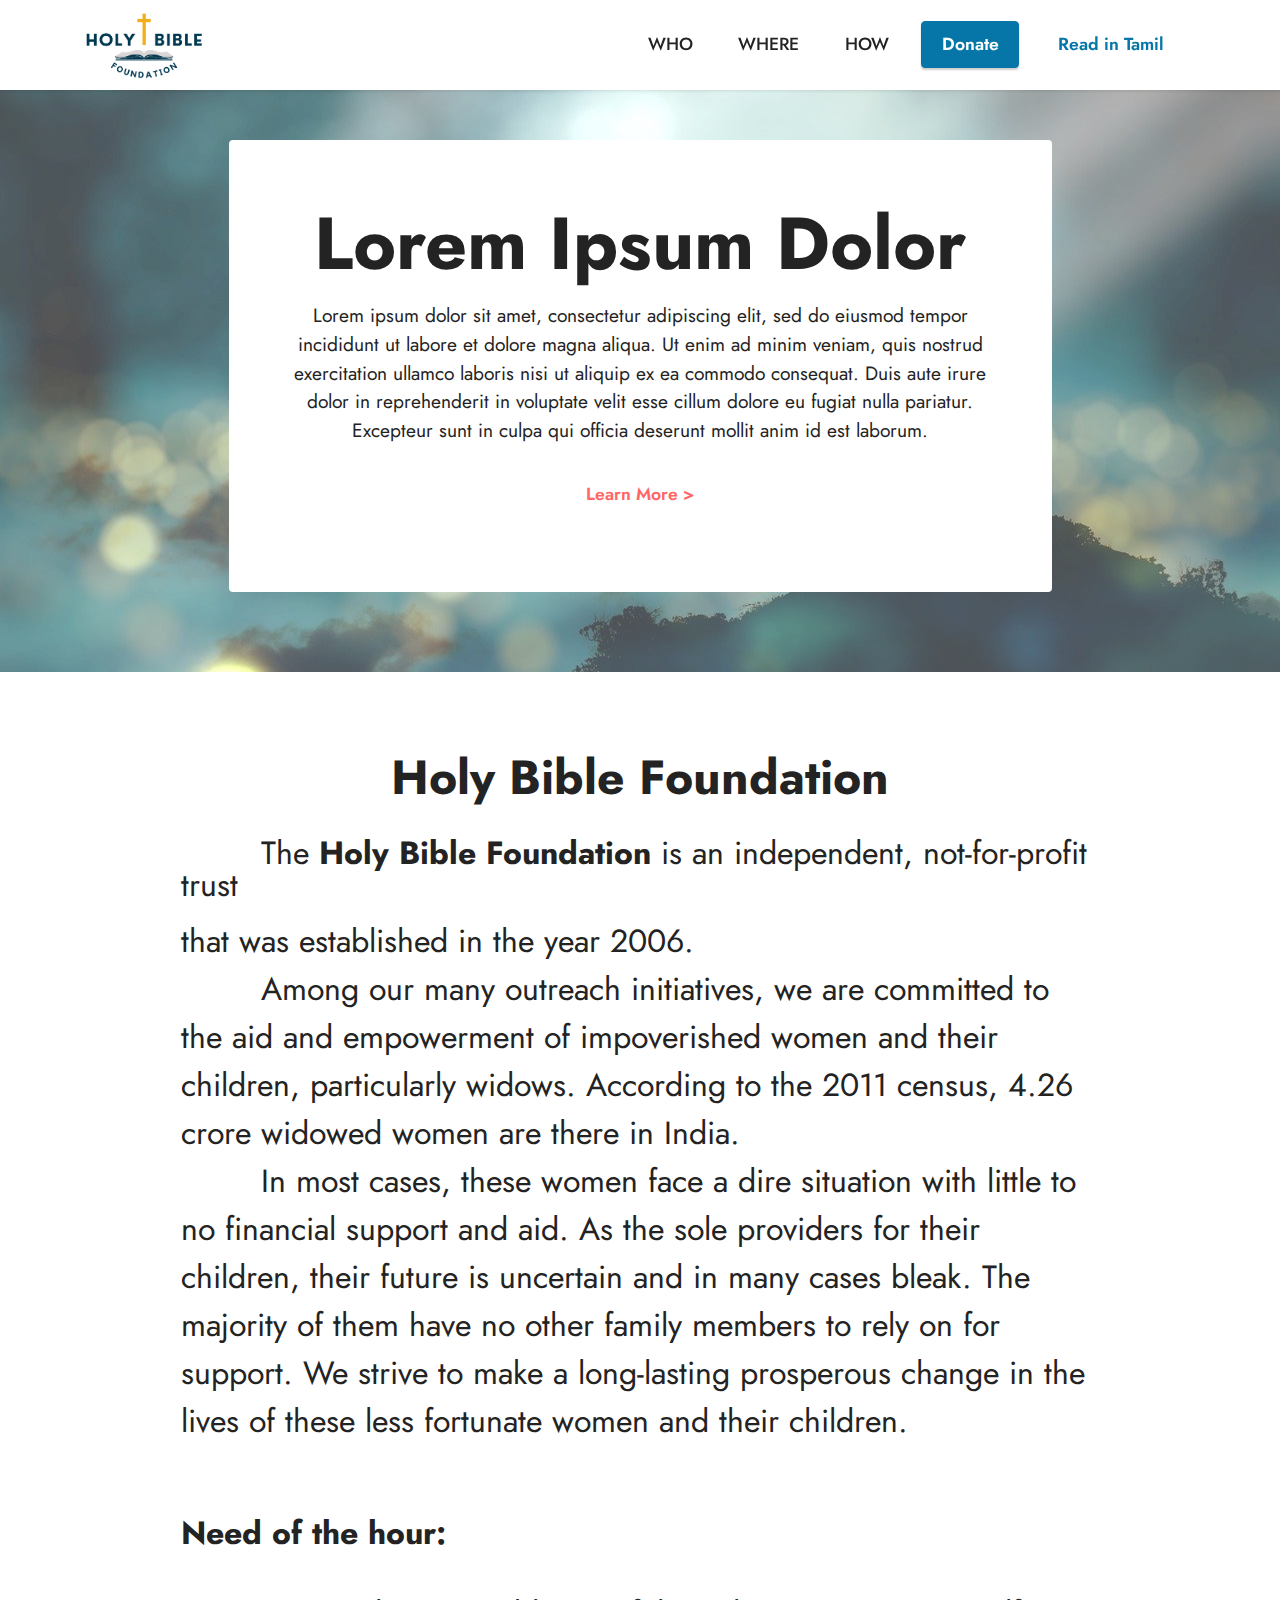
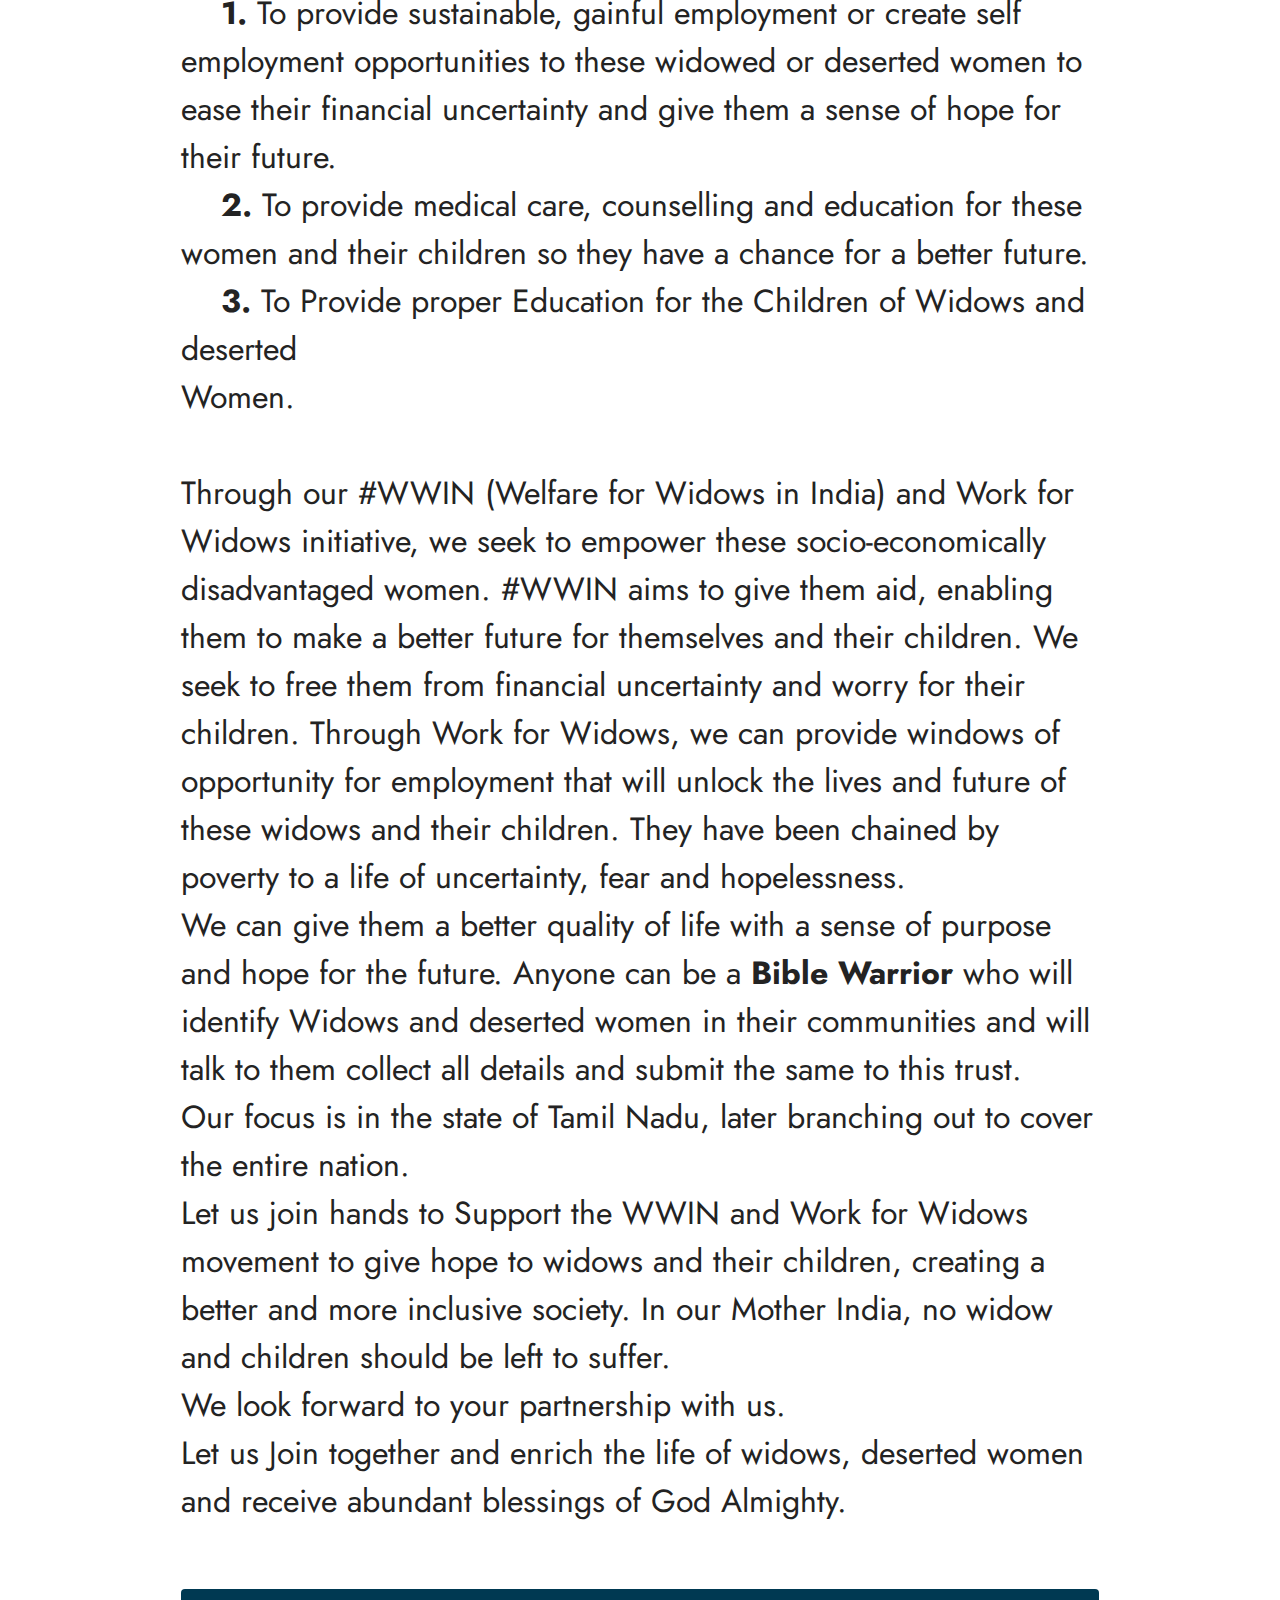
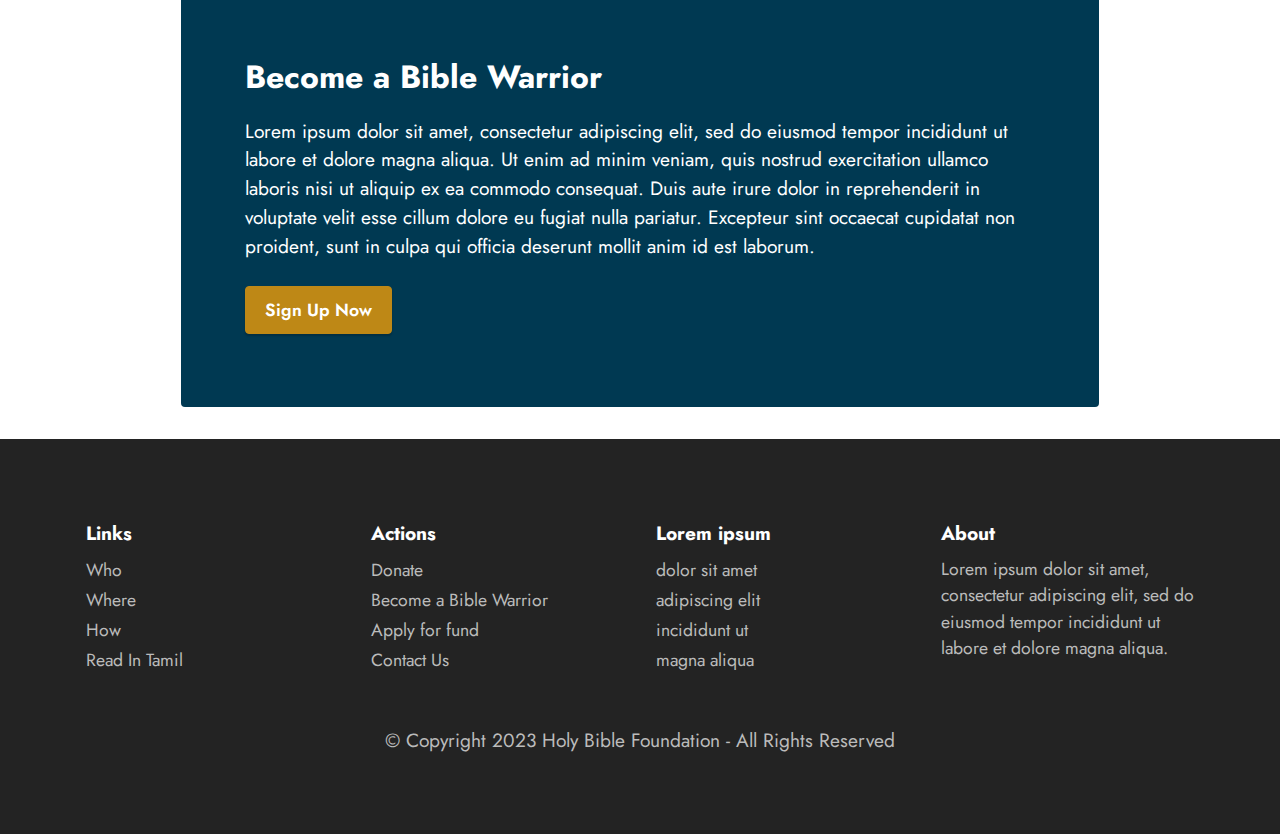
<file: page1.html>
<!DOCTYPE html>
<html  >
<head>
  <meta charset="UTF-8">
  <meta http-equiv="X-UA-Compatible" content="IE=edge">
  <meta name="twitter:card" content="summary_large_image"/>
  <meta name="twitter:image:src" content="">
  <meta property="og:image" content="">
  <meta name="twitter:title" content="Page 1">
  <meta name="viewport" content="width=device-width, initial-scale=1, minimum-scale=1">
  <link rel="shortcut icon" href="assets/images/the-holy-bible-foundation-logo-2.png" type="image/x-icon">
  <meta name="description" content="">
  
  
  <title>Page 1</title>
  <link rel="stylesheet" href="assets/bootstrap/css/bootstrap.min.css">
  <link rel="stylesheet" href="assets/bootstrap/css/bootstrap-grid.min.css">
  <link rel="stylesheet" href="assets/bootstrap/css/bootstrap-reboot.min.css">
  <link rel="stylesheet" href="assets/parallax/jarallax.css">
  <link rel="stylesheet" href="assets/dropdown/css/style.css">
  <link rel="stylesheet" href="assets/socicon/css/styles.css">
  <link rel="stylesheet" href="assets/theme/css/style.css">
  <link rel="preload" href="https://fonts.googleapis.com/css2?family=Jost:ital,wght@0,400;0,700;1,400;1,700&display=swap&display=swap" as="style" onload="this.onload=null;this.rel='stylesheet'">
  <noscript><link rel="stylesheet" href="https://fonts.googleapis.com/css2?family=Jost:ital,wght@0,400;0,700;1,400;1,700&display=swap&display=swap"></noscript>
  <link rel="preload" as="style" href="assets/mobirise/css/mbr-additional.css"><link rel="stylesheet" href="assets/mobirise/css/mbr-additional.css" type="text/css">
  
  
  
  
</head>
<body>
  
  <section data-bs-version="5.1" class="menu menu2 cid-tXnkkdS9B0" once="menu" id="menu2-o">
    
    <nav class="navbar navbar-dropdown navbar-fixed-top navbar-expand-lg">
        <div class="container">
            <div class="navbar-brand">
                <span class="navbar-logo">
                    <a href="https://mobiri.se">
                        <img src="assets/images/the-holy-bible-foundation-logo-2.png" alt="Mobirise Website Builder" style="height: 4.3rem;">
                    </a>
                </span>
                
            </div>
            <button class="navbar-toggler" type="button" data-toggle="collapse" data-bs-toggle="collapse" data-target="#navbarSupportedContent" data-bs-target="#navbarSupportedContent" aria-controls="navbarNavAltMarkup" aria-expanded="false" aria-label="Toggle navigation">
                <div class="hamburger">
                    <span></span>
                    <span></span>
                    <span></span>
                    <span></span>
                </div>
            </button>
            <div class="collapse navbar-collapse" id="navbarSupportedContent">
                <ul class="navbar-nav nav-dropdown" data-app-modern-menu="true"><li class="nav-item"><a class="nav-link link text-black display-4" href="https://mobiri.se">WHO<br></a></li>
                    <li class="nav-item"><a class="nav-link link text-black display-4" href="https://mobiri.se">WHERE</a></li>
                    <li class="nav-item"><a class="nav-link link text-black display-4" href="https://mobiri.se">HOW</a>
                    </li></ul>
                
                <div class="navbar-buttons mbr-section-btn"><a class="btn btn-primary display-4" href="https://mobiri.se">
                        Donate</a> <a class="btn btn-primary-outline display-4" href="https://mobiri.se">Read in Tamil</a></div>
            </div>
        </div>
    </nav>
</section>

<section data-bs-version="5.1" class="header12 cid-tXnkDnQbQM mbr-parallax-background" id="header12-19">

    

    
    <div class="mbr-overlay" style="opacity: 0.3; background-color: rgb(255, 255, 255);">
    </div>
    <div class="container">
        <div class="row justify-content-center">
            <div class="card col-12 col-md-12 col-lg-9">
                <div class="card-wrapper">
                    <div class="card-box align-center">
                        <h1 class="card-title mbr-fonts-style mb-3 display-1"><strong>Lorem Ipsum Dolor</strong></h1>
                        <p class="mbr-text mbr-fonts-style display-7">Lorem ipsum dolor sit amet, consectetur adipiscing elit, sed do eiusmod tempor incididunt ut labore et dolore magna aliqua. Ut enim ad minim veniam, quis nostrud exercitation ullamco laboris nisi ut aliquip ex ea commodo consequat. Duis aute irure dolor in reprehenderit in voluptate velit esse cillum dolore eu fugiat nulla pariatur. Excepteur sunt in culpa qui officia deserunt mollit anim id est laborum.</p>
                        <div class="mbr-section-btn mt-3"><a class="btn btn-secondary-outline display-4" href="#">Learn More &gt;</a></div>
                    </div>
                </div>
            </div>
        </div>
    </div>
</section>

<section data-bs-version="5.1" class="content4 cid-tXnkkeDlxo" id="content4-q">
    

    
    
    <div class="container">
        <div class="row justify-content-center">
            <div class="title col-md-12 col-lg-10">
                <h3 class="mbr-section-title mbr-fonts-style align-center mb-4 display-2"><strong>Holy Bible Foundation</strong></h3>
                <h4 class="mbr-section-subtitle align-center mbr-fonts-style mb-4 display-5"><p>&nbsp;&nbsp;&nbsp;&nbsp;&nbsp;&nbsp;&nbsp;&nbsp;The <strong>Holy Bible Foundation&nbsp;</strong>is an independent, not-for-profit trust</p><div>that was established in the year 2006.&nbsp;</div><div>&nbsp;&nbsp;&nbsp;&nbsp;&nbsp;&nbsp;&nbsp;&nbsp;<span style="font-size: 2rem;">Among our many outreach initiatives, we are committed to the aid and empowerment of impoverished women and their children, particularly widows.</span>&nbsp;<span style="font-size: 2rem;">According to the 2011 census, 4.26 crore widowed women are there in India.</span></div><div>&nbsp;&nbsp;&nbsp;&nbsp;&nbsp;&nbsp;&nbsp;&nbsp;In most cases, these women face a dire situation with little to no financial support and aid.&nbsp;<span style="font-size: 2rem;">As the sole providers for their children, their future is uncertain and in many cases bleak. The majority of them have no other family members to rely on for support. We strive to make a long-lasting prosperous change in the lives of these less fortunate women and their children.</span></div><p></p></h4>
                
            </div>
        </div>
    </div>
</section>

<section data-bs-version="5.1" class="content4 cid-tXnmJ2l61M" id="content4-1a">
    

    
    
    <div class="container">
        <div class="row justify-content-center">
            <div class="title col-md-12 col-lg-10">
                <h3 class="mbr-section-title mbr-fonts-style align-center mb-4 display-5"><strong>Need of the hour:</strong></h3>
                <h4 class="mbr-section-subtitle align-center mbr-fonts-style mb-4 display-5"><div>&nbsp;&nbsp;&nbsp;&nbsp;<strong>1.</strong> To provide sustainable, gainful employment or create self employment opportunities to these widowed or deserted women to ease their financial uncertainty and give them a sense of hope for their future.</div><div>&nbsp;&nbsp;&nbsp;&nbsp;<strong>2.&nbsp;</strong>To provide medical care, counselling and education for these women and their children so they have a chance for a better future.</div><div>&nbsp;&nbsp;&nbsp;&nbsp;<strong>3.&nbsp;</strong>To Provide proper Education for the Children of Widows and deserted</div><div>Women.</div><div><br></div><div>Through our #WWIN (Welfare for Widows in India) and Work for Widows initiative, we seek to empower these socio-economically disadvantaged women. #WWIN aims to give them aid, enabling them to make a better future for themselves and their children. We seek to free them from financial uncertainty and worry for their children. Through Work for Widows, we can provide windows of opportunity for employment that will unlock the lives and future of these widows and their children. They have been chained by poverty to a life of uncertainty, fear and hopelessness.</div><div>We can give them a better quality of life with a sense of purpose and hope for the future. Anyone can be a <strong>Bible Warrior </strong>who will identify Widows and deserted women in their communities&nbsp;<span style="font-size: 2rem;">and will talk to them collect all details and submit the same to this trust.</span></div><div>Our focus is in the state of Tamil Nadu,<span style="font-size: 2rem;">&nbsp;later branching out to cover the entire nation.</span></div><div>Let us join hands to Support the WWIN and Work for Widows movement to give hope to widows and their children, creating a better and more inclusive society. In our Mother India, no widow and children&nbsp;<span style="font-size: 2rem;">should be left to suffer.</span></div><div>We look forward to your partnership with us.</div><div>Let us Join together and enrich the life of widows, deserted women and receive abundant blessings of God Almighty.</div></h4>
                
            </div>
        </div>
    </div>
</section>

<section data-bs-version="5.1" class="content15 cid-tXnkkfpLJI" id="content15-t">

    

    
    
    <div class="container">
        <div class="row justify-content-center">
            <div class="card col-md-12 col-lg-10">
                <div class="card-wrapper">
                    <div class="card-box align-left">
                        <h4 class="card-title mbr-fonts-style mbr-white mb-3 display-5"><strong>Become a Bible Warrior</strong></h4>
                        <p class="mbr-text mbr-fonts-style display-7">Lorem ipsum dolor sit amet, consectetur adipiscing elit, sed do eiusmod tempor incididunt ut labore et dolore magna aliqua. Ut enim ad minim veniam, quis nostrud exercitation ullamco laboris nisi ut aliquip ex ea commodo consequat. Duis aute irure dolor in reprehenderit in voluptate velit esse cillum dolore eu fugiat nulla pariatur. Excepteur sint occaecat cupidatat non proident, sunt in culpa qui officia deserunt mollit anim id est laborum.</p>
                        <div class="mbr-section-btn mt-3"><a class="btn btn-warning display-4" href="#">Sign Up Now</a></div>
                    </div>
                </div>
            </div>
        </div>
    </div>
</section>

<section data-bs-version="5.1" class="footer1 cid-tXnkkfGj8Z" once="footers" id="footer1-u">

    

    
    
    <div class="container">
        <div class="row mbr-white">
            <div class="col-12 col-md-6 col-lg-3">
                <h5 class="mbr-section-subtitle mbr-fonts-style mb-2 display-7"><strong>Links</strong></h5>
                <ul class="list mbr-fonts-style display-4">
                    <li class="mbr-text item-wrap"><span style="font-size: 1.1rem;">Who</span></li><li class="mbr-text item-wrap"><span style="font-size: 1.1rem;">Where</span></li><li class="mbr-text item-wrap"><span style="font-size: 1.1rem;">How</span></li><li class="mbr-text item-wrap"><span style="font-size: 1.1rem;">Read In Tamil</span></li>
                </ul>
            </div>
            <div class="col-12 col-md-6 col-lg-3">
                <h5 class="mbr-section-subtitle mbr-fonts-style mb-2 display-7">
                    <strong>Actions</strong></h5>
                <ul class="list mbr-fonts-style display-4">

                    <li class="mbr-text item-wrap">Donate</li>
                    <li class="mbr-text item-wrap">Become a Bible Warrior</li>
                    <li class="mbr-text item-wrap">Apply for fund</li><li class="mbr-text item-wrap">Contact Us</li>
                </ul>
            </div>
            <div class="col-12 col-md-6 col-lg-3">
                <h5 class="mbr-section-subtitle mbr-fonts-style mb-2 display-7"><strong>Lorem ipsum</strong></h5>
                <ul class="list mbr-fonts-style display-4">
                    <li class="mbr-text item-wrap">dolor sit amet</li><li class="mbr-text item-wrap">adipiscing elit </li><li class="mbr-text item-wrap">incididunt ut</li><li class="mbr-text item-wrap">magna aliqua</li>
                </ul>
            </div>
            <div class="col-12 col-md-6 col-lg-3">
                <h5 class="mbr-section-subtitle mbr-fonts-style mb-2 display-7">
                    <strong>About</strong>
                </h5>
                <p class="mbr-text mbr-fonts-style mb-4 display-4">
                    Lorem ipsum dolor sit amet, consectetur adipiscing elit, sed do eiusmod tempor incididunt ut labore et dolore magna aliqua.&nbsp;</p>
                
                
            </div>
            <div class="col-12 mt-4">
                <p class="mbr-text mb-0 mbr-fonts-style copyright align-center display-7">
                    © Copyright 2023 Holy Bible Foundation - All Rights Reserved
                </p>
            </div>
        </div>
    </div>
</section><script src="assets/bootstrap/js/bootstrap.bundle.min.js"></script>  <script src="assets/parallax/jarallax.js"></script>  <script src="assets/smoothscroll/smooth-scroll.js"></script>  <script src="assets/ytplayer/index.js"></script>  <script src="assets/dropdown/js/navbar-dropdown.js"></script> 
  
  
</body>
</html>
</file>
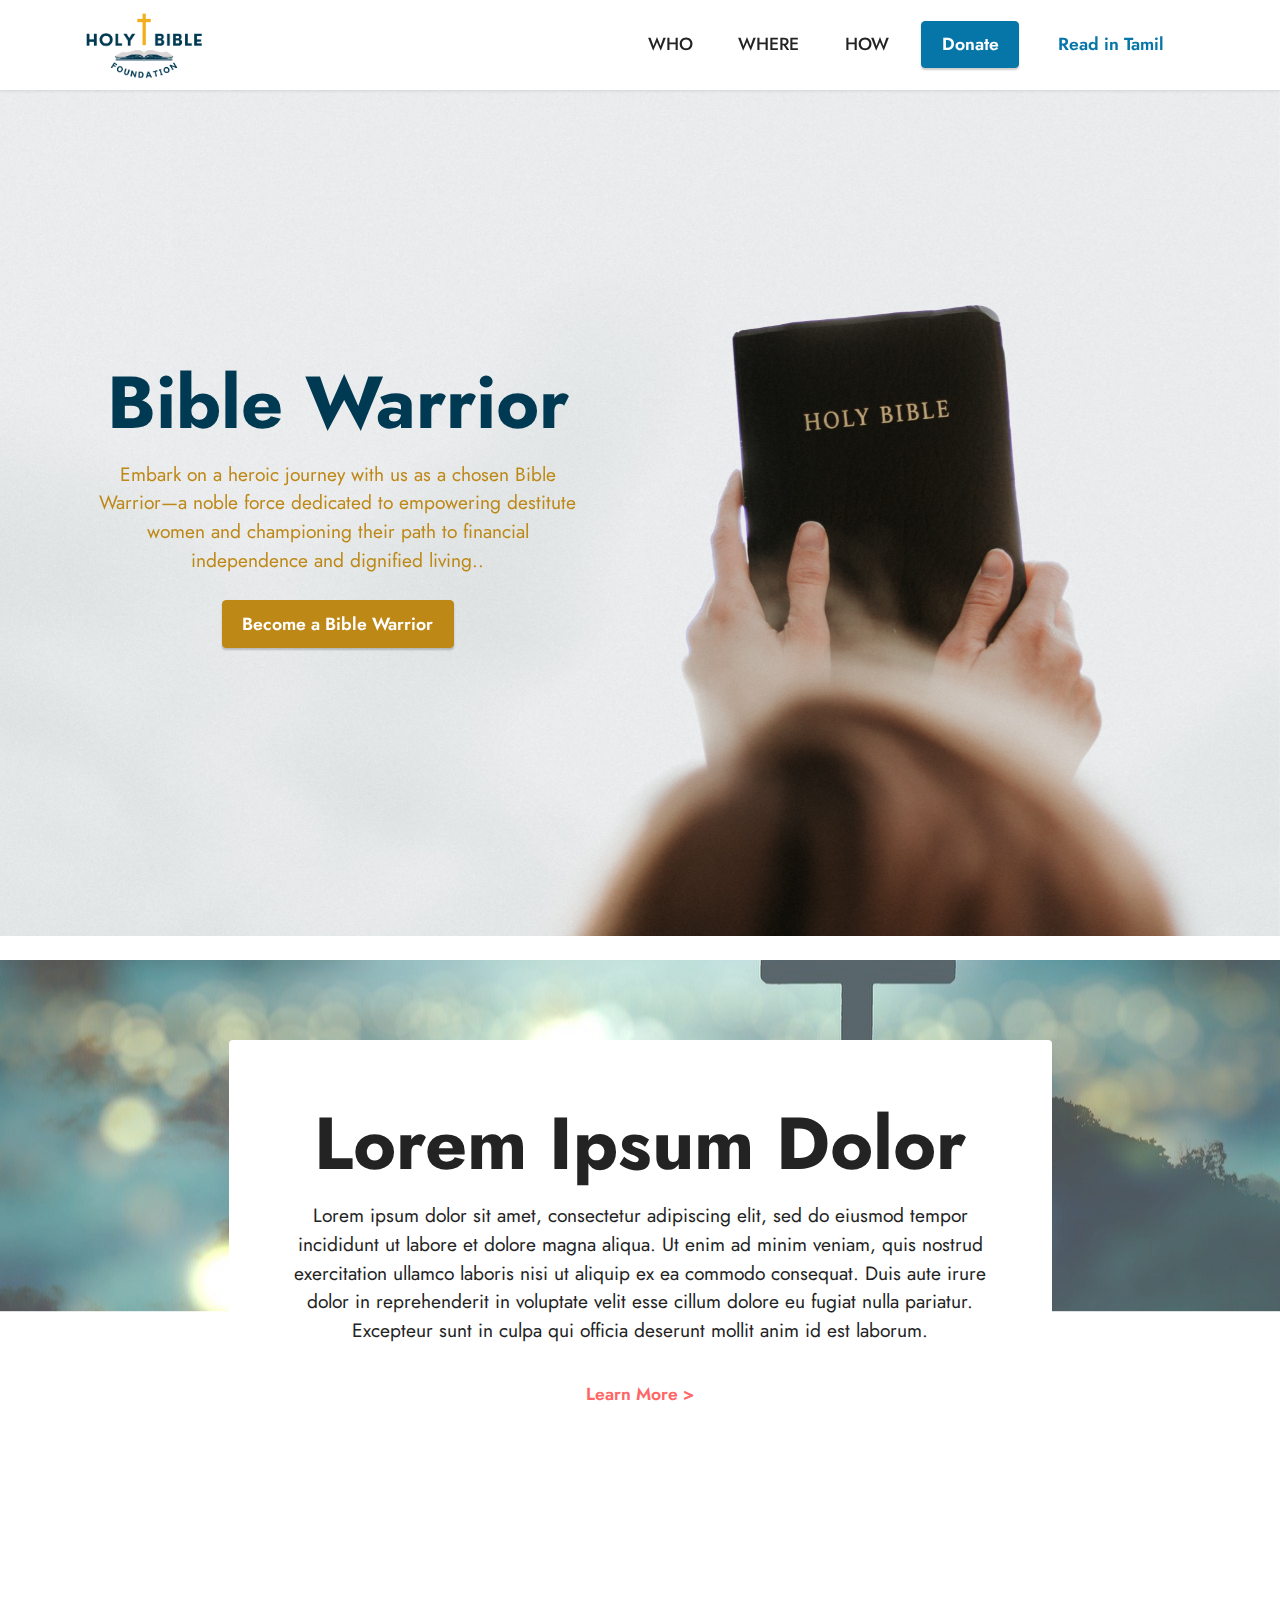
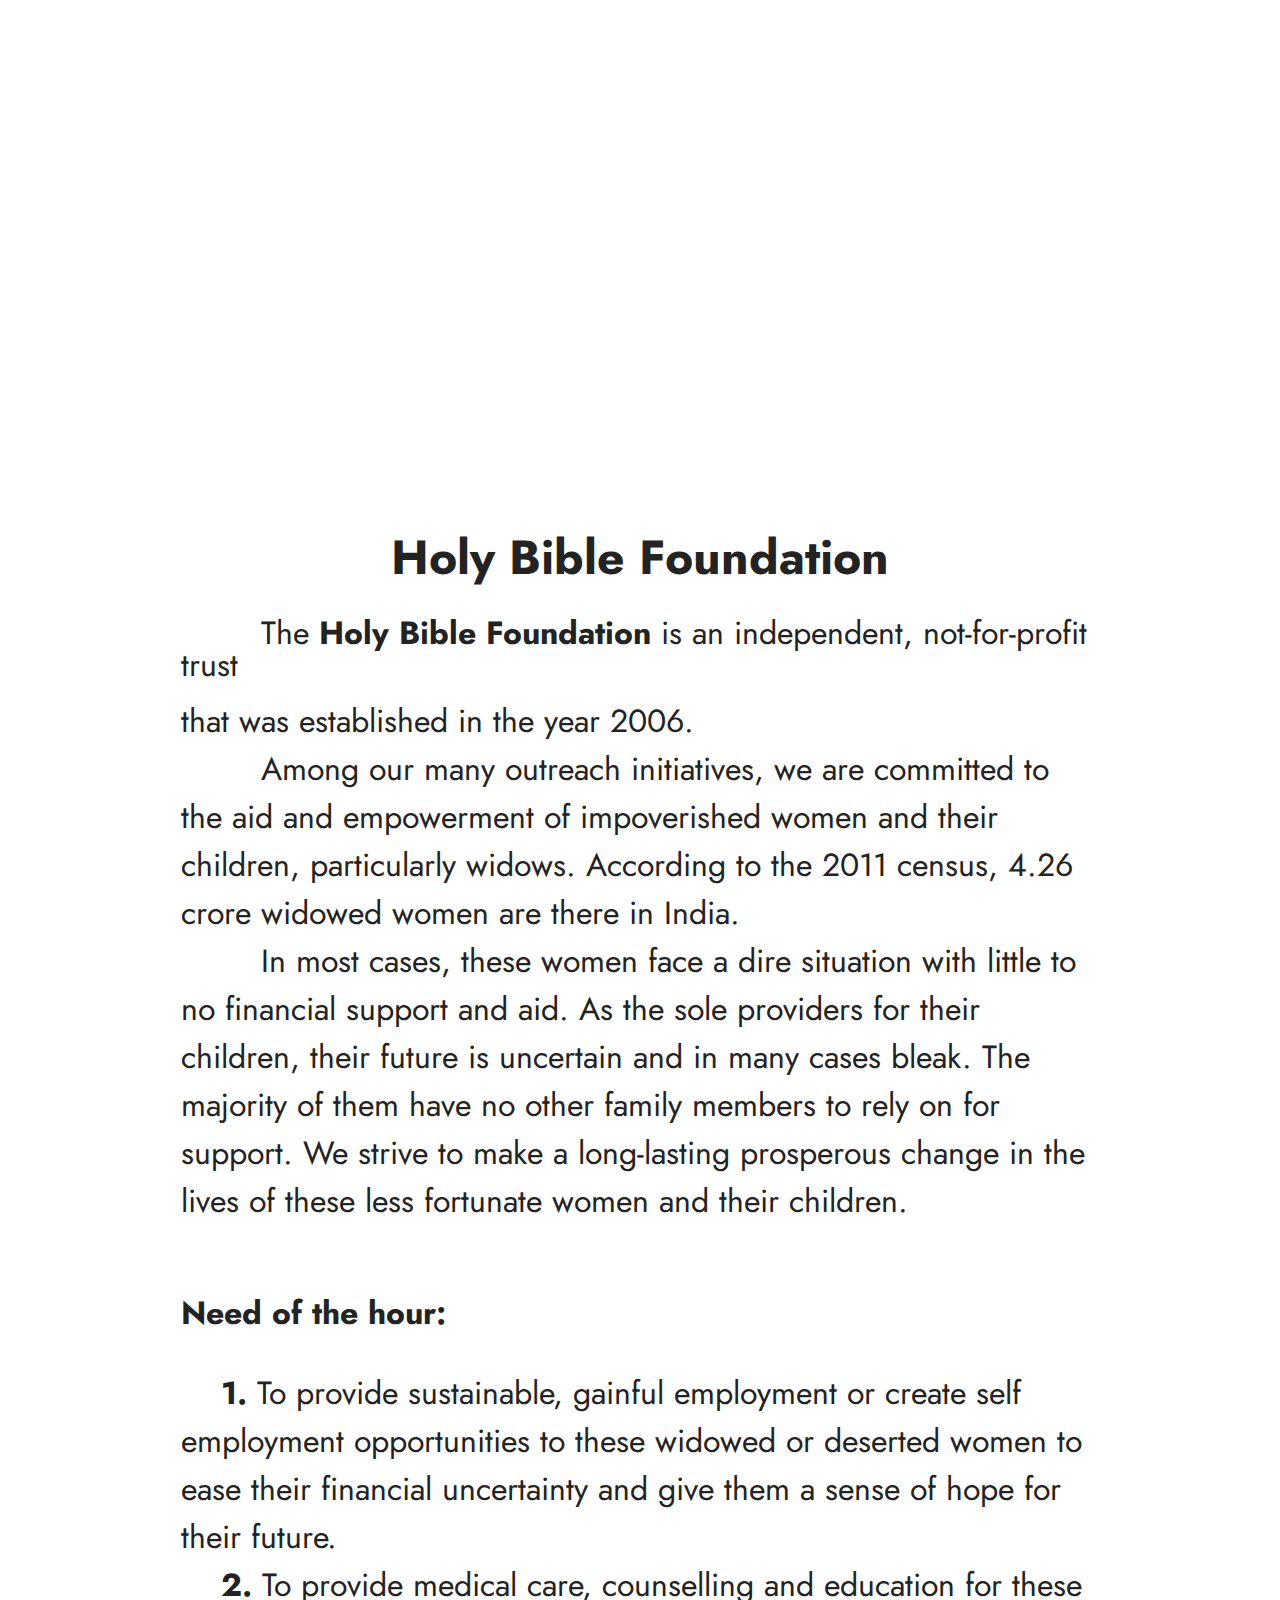
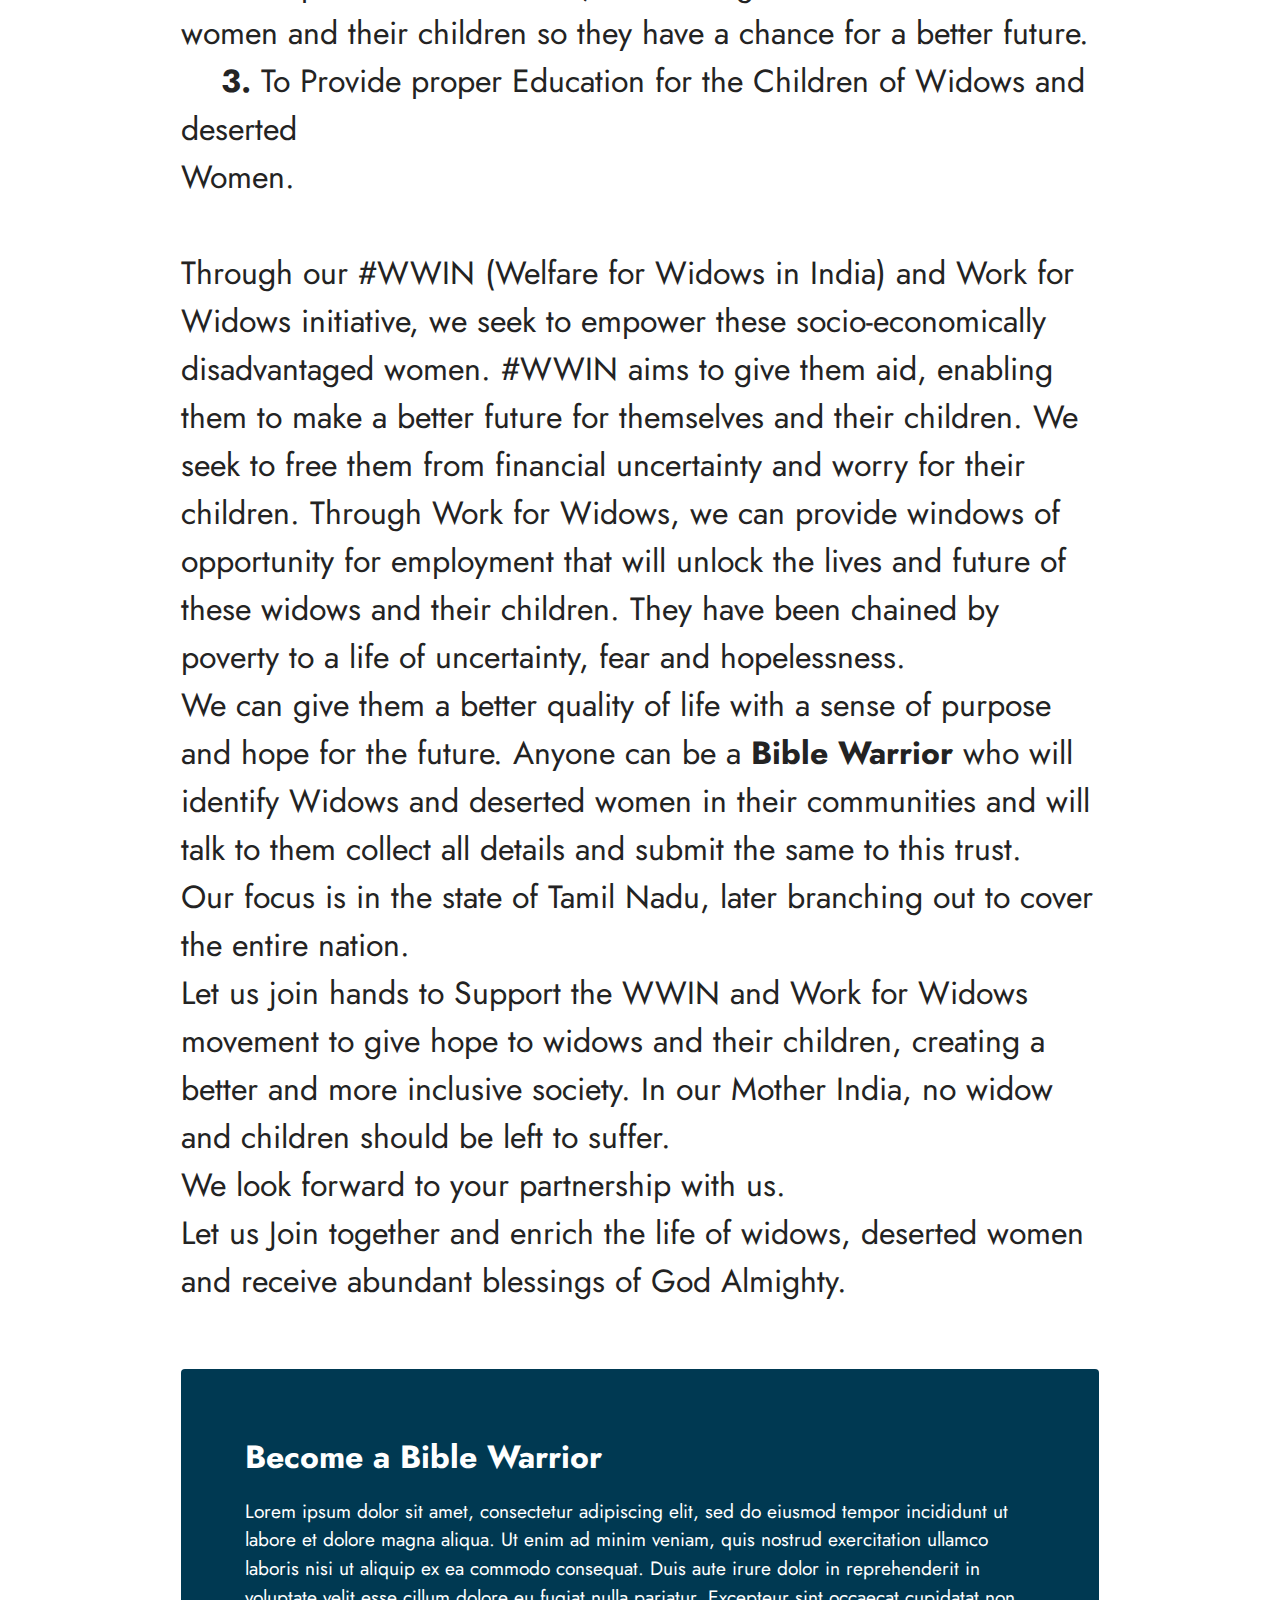
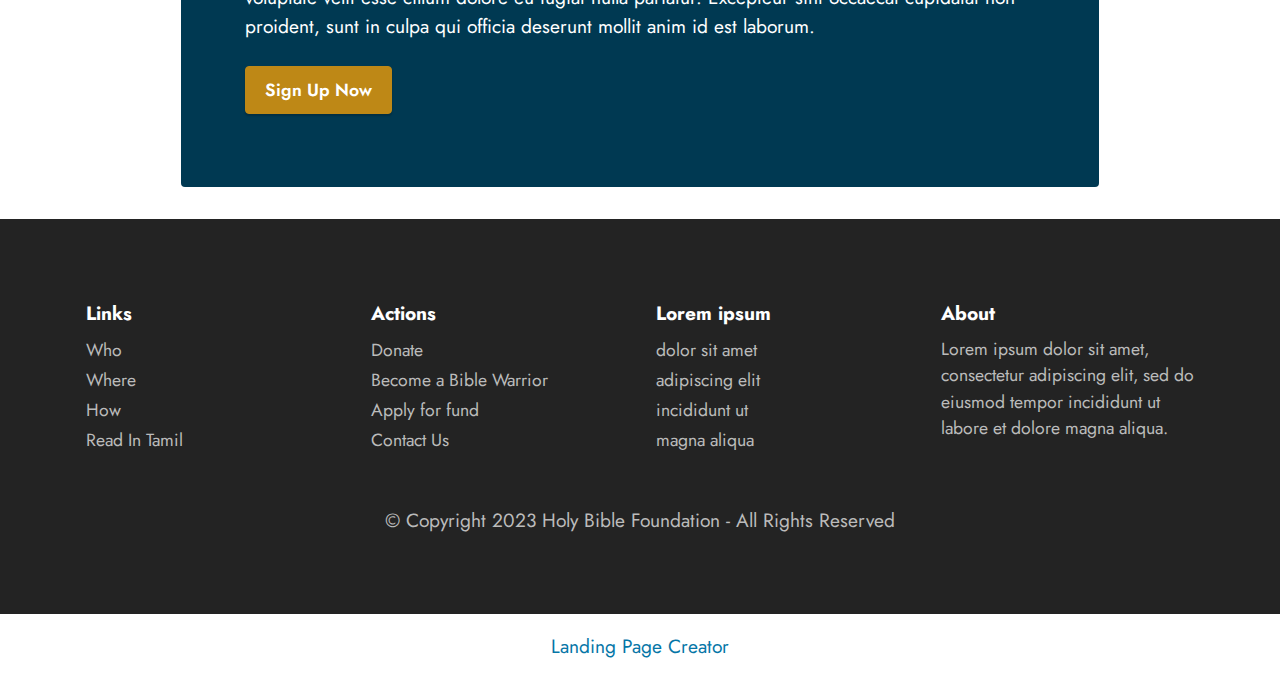
<file: page4.html>
<!DOCTYPE html>
<html  >
<head>
  <!-- Site made with Mobirise Website Builder v5.9.8, https://mobirise.com -->
  <meta charset="UTF-8">
  <meta http-equiv="X-UA-Compatible" content="IE=edge">
  <meta name="generator" content="Mobirise v5.9.8, mobirise.com">
  <meta name="viewport" content="width=device-width, initial-scale=1, minimum-scale=1">
  <link rel="shortcut icon" href="assets/images/the-holy-bible-foundation-logo-2.png" type="image/x-icon">
  <meta name="description" content="">
  
  
  <title>Page 4</title>
  <link rel="stylesheet" href="assets/bootstrap/css/bootstrap.min.css">
  <link rel="stylesheet" href="assets/bootstrap/css/bootstrap-grid.min.css">
  <link rel="stylesheet" href="assets/bootstrap/css/bootstrap-reboot.min.css">
  <link rel="stylesheet" href="assets/parallax/jarallax.css">
  <link rel="stylesheet" href="assets/dropdown/css/style.css">
  <link rel="stylesheet" href="assets/socicon/css/styles.css">
  <link rel="stylesheet" href="assets/theme/css/style.css">
  <link rel="preload" href="https://fonts.googleapis.com/css?family=Jost:100,200,300,400,500,600,700,800,900,100i,200i,300i,400i,500i,600i,700i,800i,900i&display=swap" as="style" onload="this.onload=null;this.rel='stylesheet'">
  <noscript><link rel="stylesheet" href="https://fonts.googleapis.com/css?family=Jost:100,200,300,400,500,600,700,800,900,100i,200i,300i,400i,500i,600i,700i,800i,900i&display=swap"></noscript>
  <link rel="preload" as="style" href="assets/mobirise/css/mbr-additional.css"><link rel="stylesheet" href="assets/mobirise/css/mbr-additional.css" type="text/css">

  
  
  
</head>
<body>
  
  <section data-bs-version="5.1" class="menu menu2 cid-tYd392j4rk" once="menu" id="menu2-1h">
    
    <nav class="navbar navbar-dropdown navbar-fixed-top navbar-expand-lg">
        <div class="container">
            <div class="navbar-brand">
                <span class="navbar-logo">
                    <a href="https://mobiri.se">
                        <img src="assets/images/the-holy-bible-foundation-logo-2.png" alt="Mobirise Website Builder" style="height: 4.3rem;">
                    </a>
                </span>
                
            </div>
            <button class="navbar-toggler" type="button" data-toggle="collapse" data-bs-toggle="collapse" data-target="#navbarSupportedContent" data-bs-target="#navbarSupportedContent" aria-controls="navbarNavAltMarkup" aria-expanded="false" aria-label="Toggle navigation">
                <div class="hamburger">
                    <span></span>
                    <span></span>
                    <span></span>
                    <span></span>
                </div>
            </button>
            <div class="collapse navbar-collapse" id="navbarSupportedContent">
                <ul class="navbar-nav nav-dropdown" data-app-modern-menu="true"><li class="nav-item"><a class="nav-link link text-black display-4" href="https://mobiri.se">WHO<br></a></li>
                    <li class="nav-item"><a class="nav-link link text-black display-4" href="https://mobiri.se">WHERE</a></li>
                    <li class="nav-item"><a class="nav-link link text-black display-4" href="https://mobiri.se">HOW</a>
                    </li></ul>
                
                <div class="navbar-buttons mbr-section-btn"><a class="btn btn-primary display-4" href="https://mobiri.se">
                        Donate</a> <a class="btn btn-primary-outline display-4" href="https://mobiri.se">Read in Tamil</a></div>
            </div>
        </div>
    </nav>
</section>

<section data-bs-version="5.1" class="header4 cid-tYdmOlvW46 mbr-fullscreen mbr-parallax-background" id="header4-1p">

    
    
    <div class="container">
        <div class="row">
            <div class="content-wrap">
                <h1 class="mbr-section-title mbr-fonts-style mbr-white mb-3 display-1">
                    <strong>Bible Warrior</strong></h1>
                
                <p class="mbr-fonts-style mbr-text mbr-white mb-3 display-7">
                    Embark on a heroic journey with us as a chosen Bible Warrior—a noble force dedicated to empowering destitute women and championing their path to financial independence and dignified living..</p>

                <div class="mbr-section-btn"><a class="btn btn-warning display-4" href="https://mobiri.se">Become a Bible Warrior</a></div>
            </div>
        </div>
    </div>
</section>

<section data-bs-version="5.1" class="header12 cid-tYd391Tr4Y mbr-parallax-background" id="header12-1g">

    

    
    <div class="mbr-overlay" style="opacity: 0.3; background-color: rgb(255, 255, 255);">
    </div>
    <div class="container">
        <div class="row justify-content-center">
            <div class="card col-12 col-md-12 col-lg-9">
                <div class="card-wrapper">
                    <div class="card-box align-center">
                        <h1 class="card-title mbr-fonts-style mb-3 display-1"><strong>Lorem Ipsum Dolor</strong></h1>
                        <p class="mbr-text mbr-fonts-style display-7">Lorem ipsum dolor sit amet, consectetur adipiscing elit, sed do eiusmod tempor incididunt ut labore et dolore magna aliqua. Ut enim ad minim veniam, quis nostrud exercitation ullamco laboris nisi ut aliquip ex ea commodo consequat. Duis aute irure dolor in reprehenderit in voluptate velit esse cillum dolore eu fugiat nulla pariatur. Excepteur sunt in culpa qui officia deserunt mollit anim id est laborum.</p>
                        <div class="mbr-section-btn mt-3"><a class="btn btn-secondary-outline display-4" href="https://mobiri.se">Learn More &gt;</a></div>
                    </div>
                </div>
            </div>
        </div>
    </div>
</section>

<section data-bs-version="5.1" class="map2 cid-tYd6rchE1z" id="map2-1m">
    

    
    
    <div>
        
        <div class="google-map"><iframe frameborder="0" style="border:0" src="https://www.google.com/maps/embed?pb=!1m18!1m12!1m3!1d8027048.042256801!2d73.00596719838204!3d10.7762637751549!2m3!1f0!2f0!3f0!3m2!1i1024!2i768!4f13.1!3m3!1m2!1s0x3b00c582b1189633%3A0x559475cc463361f0!2sTamil%20Nadu!5e0!3m2!1sen!2sin!4v1702368767273!5m2!1sen!2sin" allowfullscreen=""></iframe></div>
    </div>
</section>

<section data-bs-version="5.1" class="content4 cid-tYd392OQib" id="content4-1i">
    

    
    
    <div class="container">
        <div class="row justify-content-center">
            <div class="title col-md-12 col-lg-10">
                <h3 class="mbr-section-title mbr-fonts-style align-center mb-4 display-2"><strong>Holy Bible Foundation</strong></h3>
                <h4 class="mbr-section-subtitle align-center mbr-fonts-style mb-4 display-5"><p>&nbsp;&nbsp;&nbsp;&nbsp;&nbsp;&nbsp;&nbsp;&nbsp;The <strong>Holy Bible Foundation&nbsp;</strong>is an independent, not-for-profit trust</p><div>that was established in the year 2006.&nbsp;</div><div>&nbsp;&nbsp;&nbsp;&nbsp;&nbsp;&nbsp;&nbsp;&nbsp;<span style="font-size: 2rem;">Among our many outreach initiatives, we are committed to the aid and empowerment of impoverished women and their children, particularly widows.</span>&nbsp;<span style="font-size: 2rem;">According to the 2011 census, 4.26 crore widowed women are there in India.</span></div><div>&nbsp;&nbsp;&nbsp;&nbsp;&nbsp;&nbsp;&nbsp;&nbsp;In most cases, these women face a dire situation with little to no financial support and aid.&nbsp;<span style="font-size: 2rem;">As the sole providers for their children, their future is uncertain and in many cases bleak. The majority of them have no other family members to rely on for support. We strive to make a long-lasting prosperous change in the lives of these less fortunate women and their children.</span></div><p></p></h4>
                
            </div>
        </div>
    </div>
</section>

<section data-bs-version="5.1" class="content4 cid-tYd3938J5T" id="content4-1j">
    

    
    
    <div class="container">
        <div class="row justify-content-center">
            <div class="title col-md-12 col-lg-10">
                <h3 class="mbr-section-title mbr-fonts-style align-center mb-4 display-5"><strong>Need of the hour:</strong></h3>
                <h4 class="mbr-section-subtitle align-center mbr-fonts-style mb-4 display-5"><div>&nbsp;&nbsp;&nbsp;&nbsp;<strong>1.</strong> To provide sustainable, gainful employment or create self employment opportunities to these widowed or deserted women to ease their financial uncertainty and give them a sense of hope for their future.</div><div>&nbsp;&nbsp;&nbsp;&nbsp;<strong>2.&nbsp;</strong>To provide medical care, counselling and education for these women and their children so they have a chance for a better future.</div><div>&nbsp;&nbsp;&nbsp;&nbsp;<strong>3.&nbsp;</strong>To Provide proper Education for the Children of Widows and deserted</div><div>Women.</div><div><br></div><div>Through our #WWIN (Welfare for Widows in India) and Work for Widows initiative, we seek to empower these socio-economically disadvantaged women. #WWIN aims to give them aid, enabling them to make a better future for themselves and their children. We seek to free them from financial uncertainty and worry for their children. Through Work for Widows, we can provide windows of opportunity for employment that will unlock the lives and future of these widows and their children. They have been chained by poverty to a life of uncertainty, fear and hopelessness.</div><div>We can give them a better quality of life with a sense of purpose and hope for the future. Anyone can be a <strong>Bible Warrior </strong>who will identify Widows and deserted women in their communities&nbsp;<span style="font-size: 2rem;">and will talk to them collect all details and submit the same to this trust.</span></div><div>Our focus is in the state of Tamil Nadu,<span style="font-size: 2rem;">&nbsp;later branching out to cover the entire nation.</span></div><div>Let us join hands to Support the WWIN and Work for Widows movement to give hope to widows and their children, creating a better and more inclusive society. In our Mother India, no widow and children&nbsp;<span style="font-size: 2rem;">should be left to suffer.</span></div><div>We look forward to your partnership with us.</div><div>Let us Join together and enrich the life of widows, deserted women and receive abundant blessings of God Almighty.</div></h4>
                
            </div>
        </div>
    </div>
</section>

<section data-bs-version="5.1" class="content15 cid-tYd393wN7D" id="content15-1k">

    

    
    
    <div class="container">
        <div class="row justify-content-center">
            <div class="card col-md-12 col-lg-10">
                <div class="card-wrapper">
                    <div class="card-box align-left">
                        <h4 class="card-title mbr-fonts-style mbr-white mb-3 display-5"><strong>Become a Bible Warrior</strong></h4>
                        <p class="mbr-text mbr-fonts-style display-7">Lorem ipsum dolor sit amet, consectetur adipiscing elit, sed do eiusmod tempor incididunt ut labore et dolore magna aliqua. Ut enim ad minim veniam, quis nostrud exercitation ullamco laboris nisi ut aliquip ex ea commodo consequat. Duis aute irure dolor in reprehenderit in voluptate velit esse cillum dolore eu fugiat nulla pariatur. Excepteur sint occaecat cupidatat non proident, sunt in culpa qui officia deserunt mollit anim id est laborum.</p>
                        <div class="mbr-section-btn mt-3"><a class="btn btn-warning display-4" href="https://mobiri.se">Sign Up Now</a></div>
                    </div>
                </div>
            </div>
        </div>
    </div>
</section>

<section data-bs-version="5.1" class="footer1 cid-tYd393ORwb" once="footers" id="footer1-1l">

    

    
    
    <div class="container">
        <div class="row mbr-white">
            <div class="col-12 col-md-6 col-lg-3">
                <h5 class="mbr-section-subtitle mbr-fonts-style mb-2 display-7"><strong>Links</strong></h5>
                <ul class="list mbr-fonts-style display-4">
                    <li class="mbr-text item-wrap"><span style="font-size: 1.1rem;">Who</span></li><li class="mbr-text item-wrap"><span style="font-size: 1.1rem;">Where</span></li><li class="mbr-text item-wrap"><span style="font-size: 1.1rem;">How</span></li><li class="mbr-text item-wrap"><span style="font-size: 1.1rem;">Read In Tamil</span></li>
                </ul>
            </div>
            <div class="col-12 col-md-6 col-lg-3">
                <h5 class="mbr-section-subtitle mbr-fonts-style mb-2 display-7">
                    <strong>Actions</strong></h5>
                <ul class="list mbr-fonts-style display-4">

                    <li class="mbr-text item-wrap">Donate</li>
                    <li class="mbr-text item-wrap">Become a Bible Warrior</li>
                    <li class="mbr-text item-wrap">Apply for fund</li><li class="mbr-text item-wrap">Contact Us</li>
                </ul>
            </div>
            <div class="col-12 col-md-6 col-lg-3">
                <h5 class="mbr-section-subtitle mbr-fonts-style mb-2 display-7"><strong>Lorem ipsum</strong></h5>
                <ul class="list mbr-fonts-style display-4">
                    <li class="mbr-text item-wrap">dolor sit amet</li><li class="mbr-text item-wrap">adipiscing elit </li><li class="mbr-text item-wrap">incididunt ut</li><li class="mbr-text item-wrap">magna aliqua</li>
                </ul>
            </div>
            <div class="col-12 col-md-6 col-lg-3">
                <h5 class="mbr-section-subtitle mbr-fonts-style mb-2 display-7">
                    <strong>About</strong>
                </h5>
                <p class="mbr-text mbr-fonts-style mb-4 display-4">
                    Lorem ipsum dolor sit amet, consectetur adipiscing elit, sed do eiusmod tempor incididunt ut labore et dolore magna aliqua.&nbsp;</p>
                
                
            </div>
            <div class="col-12 mt-4">
                <p class="mbr-text mb-0 mbr-fonts-style copyright align-center display-7">
                    © Copyright 2023 Holy Bible Foundation - All Rights Reserved
                </p>
            </div>
        </div>
    </div>
</section><section class="display-7" style="padding: 0;align-items: center;justify-content: center;flex-wrap: wrap;    align-content: center;display: flex;position: relative;height: 4rem;"><a href="https://mobiri.se/2916161" style="flex: 1 1;height: 4rem;position: absolute;width: 100%;z-index: 1;"><img alt="" style="height: 4rem;" src="[data-uri]"></a><p style="margin: 0;text-align: center;" class="display-7">&#8204;</p><a style="z-index:1" href="https://mobirise.com/builder/landing-page-builder.html">Landing Page Creator</a></section><script src="assets/bootstrap/js/bootstrap.bundle.min.js"></script>  <script src="assets/parallax/jarallax.js"></script>  <script src="assets/smoothscroll/smooth-scroll.js"></script>  <script src="assets/ytplayer/index.js"></script>  <script src="assets/dropdown/js/navbar-dropdown.js"></script>  <script src="assets/theme/js/script.js"></script>  
  
  
</body>
</html>
</file>
<file: assets/parallax/jarallax.css>
.jarallax {
    position: relative;
    z-index: 0;
}
.jarallax > .jarallax-img {
    position: absolute;
    object-fit: cover;
    /* support for plugin https://github.com/bfred-it/object-fit-images */
    font-family: 'object-fit: cover;';
    top: 0;
    left: 0;
    width: 100%;
    height: 100%;
    z-index: -1;
}
</file>
<file: assets/dropdown/css/style.css>
.navbar-dropdown {
  left: 0;
  padding: 0;
  position: absolute;
  right: 0;
  top: 0;
  transition: all 0.45s ease;
  z-index: 1030;
  background: #282828; }
  .navbar-dropdown .navbar-logo {
    margin-right: 0.8rem;
    transition: margin 0.3s ease-in-out;
    vertical-align: middle; }
    .navbar-dropdown .navbar-logo img {
      height: 3.125rem;
      transition: all 0.3s ease-in-out; }
    .navbar-dropdown .navbar-logo.mbr-iconfont {
      font-size: 3.125rem;
      line-height: 3.125rem; }
  .navbar-dropdown .navbar-caption {
    font-weight: 700;
    white-space: normal;
    vertical-align: -4px;
    line-height: 3.125rem !important; }
    .navbar-dropdown .navbar-caption, .navbar-dropdown .navbar-caption:hover {
      color: inherit;
      text-decoration: none; }
  .navbar-dropdown .mbr-iconfont + .navbar-caption {
    vertical-align: -1px; }
  .navbar-dropdown.navbar-fixed-top {
    position: fixed; }
  .navbar-dropdown .navbar-brand span {
    vertical-align: -4px; }
  .navbar-dropdown.bg-color.transparent {
    background: none; }
  .navbar-dropdown.navbar-short .navbar-brand {
    padding: 0.625rem 0; }
    .navbar-dropdown.navbar-short .navbar-brand span {
      vertical-align: -1px; }
  .navbar-dropdown.navbar-short .navbar-caption {
    line-height: 2.375rem !important;
    vertical-align: -2px; }
  .navbar-dropdown.navbar-short .navbar-logo {
    margin-right: 0.5rem; }
    .navbar-dropdown.navbar-short .navbar-logo img {
      height: 2.375rem; }
    .navbar-dropdown.navbar-short .navbar-logo.mbr-iconfont {
      font-size: 2.375rem;
      line-height: 2.375rem; }
  .navbar-dropdown.navbar-short .mbr-table-cell {
    height: 3.625rem; }
  .navbar-dropdown .navbar-close {
    left: 0.6875rem;
    position: fixed;
    top: 0.75rem;
    z-index: 1000; }
  .navbar-dropdown .hamburger-icon {
    content: "";
    display: inline-block;
    vertical-align: middle;
    width: 16px;
    -webkit-box-shadow: 0 -6px 0 1px #282828,0 0 0 1px #282828,0 6px 0 1px #282828;
    -moz-box-shadow: 0 -6px 0 1px #282828,0 0 0 1px #282828,0 6px 0 1px #282828;
    box-shadow: 0 -6px 0 1px #282828,0 0 0 1px #282828,0 6px 0 1px #282828; }

.dropdown-menu .dropdown-toggle[data-toggle="dropdown-submenu"]::after {
  border-bottom: 0.35em solid transparent;
  border-left: 0.35em solid;
  border-right: 0;
  border-top: 0.35em solid transparent;
  margin-left: 0.3rem; }

.dropdown-menu .dropdown-item:focus {
  outline: 0; }

.nav-dropdown {
  font-size: 0.75rem;
  font-weight: 500;
  height: auto !important; }
  .nav-dropdown .nav-btn {
    padding-left: 1rem; }
  .nav-dropdown .link {
    margin: .667em 1.667em;
    font-weight: 500;
    padding: 0;
    transition: color .2s ease-in-out; }
    .nav-dropdown .link.dropdown-toggle {
      margin-right: 2.583em; }
      .nav-dropdown .link.dropdown-toggle::after {
        margin-left: .25rem;
        border-top: 0.35em solid;
        border-right: 0.35em solid transparent;
        border-left: 0.35em solid transparent;
        border-bottom: 0; }
      .nav-dropdown .link.dropdown-toggle[aria-expanded="true"] {
        margin: 0;
        padding: 0.667em 3.263em  0.667em 1.667em; }
  .nav-dropdown .link::after,
  .nav-dropdown .dropdown-item::after {
    color: inherit; }
  .nav-dropdown .btn {
    font-size: 0.75rem;
    font-weight: 700;
    letter-spacing: 0;
    margin-bottom: 0;
    padding-left: 1.25rem;
    padding-right: 1.25rem; }
  .nav-dropdown .dropdown-menu {
    border-radius: 0;
    border: 0;
    left: 0;
    margin: 0;
    padding-bottom: 1.25rem;
    padding-top: 1.25rem;
    position: relative; }
  .nav-dropdown .dropdown-submenu {
    margin-left: 0.125rem;
    top: 0; }
  .nav-dropdown .dropdown-item {
    font-weight: 500;
    line-height: 2;
    padding: 0.3846em 4.615em 0.3846em 1.5385em;
    position: relative;
    transition: color .2s ease-in-out, background-color .2s ease-in-out; }
    .nav-dropdown .dropdown-item::after {
      margin-top: -0.3077em;
      position: absolute;
      right: 1.1538em;
      top: 50%; }
    .nav-dropdown .dropdown-item:focus, .nav-dropdown .dropdown-item:hover {
      background: none; }

@media (max-width: 767px) {
  .nav-dropdown.navbar-toggleable-sm {
    bottom: 0;
    display: none;
    left: 0;
    overflow-x: hidden;
    position: fixed;
    top: 0;
    transform: translateX(-100%);
    -ms-transform: translateX(-100%);
    -webkit-transform: translateX(-100%);
    width: 18.75rem;
    z-index: 999; } }
.nav-dropdown.navbar-toggleable-xl {
  bottom: 0;
  display: none;
  left: 0;
  overflow-x: hidden;
  position: fixed;
  top: 0;
  transform: translateX(-100%);
  -ms-transform: translateX(-100%);
  -webkit-transform: translateX(-100%);
  width: 18.75rem;
  z-index: 999; }

.nav-dropdown-sm {
  display: block !important;
  overflow-x: hidden;
  overflow: auto;
  padding-top: 3.875rem; }
  .nav-dropdown-sm::after {
    content: "";
    display: block;
    height: 3rem;
    width: 100%; }
  .nav-dropdown-sm.collapse.in ~ .navbar-close {
    display: block !important; }
  .nav-dropdown-sm.collapsing, .nav-dropdown-sm.collapse.in {
    transform: translateX(0);
    -ms-transform: translateX(0);
    -webkit-transform: translateX(0);
    transition: all 0.25s ease-out;
    -webkit-transition: all 0.25s ease-out;
    background: #282828; }
  .nav-dropdown-sm.collapsing[aria-expanded="false"] {
    transform: translateX(-100%);
    -ms-transform: translateX(-100%);
    -webkit-transform: translateX(-100%); }
  .nav-dropdown-sm .nav-item {
    display: block;
    margin-left: 0 !important;
    padding-left: 0; }
  .nav-dropdown-sm .link,
  .nav-dropdown-sm .dropdown-item {
    border-top: 1px dotted rgba(255, 255, 255, 0.1);
    font-size: 0.8125rem;
    line-height: 1.6;
    margin: 0 !important;
    padding: 0.875rem 2.4rem 0.875rem 1.5625rem !important;
    position: relative;
    white-space: normal; }
    .nav-dropdown-sm .link:focus, .nav-dropdown-sm .link:hover,
    .nav-dropdown-sm .dropdown-item:focus,
    .nav-dropdown-sm .dropdown-item:hover {
      background: rgba(0, 0, 0, 0.2) !important;
      color: #c0a375; }
  .nav-dropdown-sm .nav-btn {
    position: relative;
    padding: 1.5625rem 1.5625rem 0 1.5625rem; }
    .nav-dropdown-sm .nav-btn::before {
      border-top: 1px dotted rgba(255, 255, 255, 0.1);
      content: "";
      left: 0;
      position: absolute;
      top: 0;
      width: 100%; }
    .nav-dropdown-sm .nav-btn + .nav-btn {
      padding-top: 0.625rem; }
      .nav-dropdown-sm .nav-btn + .nav-btn::before {
        display: none; }
  .nav-dropdown-sm .btn {
    padding: 0.625rem 0; }
  .nav-dropdown-sm .dropdown-toggle[data-toggle="dropdown-submenu"]::after {
    margin-left: .25rem;
    border-top: 0.35em solid;
    border-right: 0.35em solid transparent;
    border-left: 0.35em solid transparent;
    border-bottom: 0; }
  .nav-dropdown-sm .dropdown-toggle[data-toggle="dropdown-submenu"][aria-expanded="true"]::after {
    border-top: 0;
    border-right: 0.35em solid transparent;
    border-left: 0.35em solid transparent;
    border-bottom: 0.35em solid; }
  .nav-dropdown-sm .dropdown-menu {
    margin: 0;
    padding: 0;
    position: relative;
    top: 0;
    left: 0;
    width: 100%;
    border: 0;
    float: none;
    border-radius: 0;
    background: none; }
  .nav-dropdown-sm .dropdown-submenu {
    left: 100%;
    margin-left: 0.125rem;
    margin-top: -1.25rem;
    top: 0; }

.navbar-toggleable-sm .nav-dropdown .dropdown-menu {
  position: absolute; }

.navbar-toggleable-sm .nav-dropdown .dropdown-submenu {
  left: 100%;
  margin-left: 0.125rem;
  margin-top: -1.25rem;
  top: 0; }

.navbar-toggleable-sm.opened .nav-dropdown .dropdown-menu {
  position: relative; }

.navbar-toggleable-sm.opened .nav-dropdown .dropdown-submenu {
  left: 0;
  margin-left: 00rem;
  margin-top: 0rem;
  top: 0; }

.is-builder .nav-dropdown.collapsing {
  transition: none !important; }
</file>
<file: assets/socicon/css/styles.css>
@charset "UTF-8";

@font-face {
  font-family: 'Socicon';
  src:  url('../fonts/socicon.eot');
  src:  url('../fonts/socicon.eot?#iefix') format('embedded-opentype'),
    url('../fonts/socicon.woff2') format('woff2'),
    url('../fonts/socicon.ttf') format('truetype'),
    url('../fonts/socicon.woff') format('woff'),
    url('../fonts/socicon.svg#socicon') format('svg');
  font-weight: normal;
  font-style: normal;
  font-display: swap;
}

[data-icon]:before {
  font-family: "socicon" !important;
  content: attr(data-icon);
  font-style: normal !important;
  font-weight: normal !important;
  font-variant: normal !important;
  text-transform: none !important;
  speak: none;
  line-height: 1;
  -webkit-font-smoothing: antialiased;
  -moz-osx-font-smoothing: grayscale;
}

[class^="socicon-"], [class*=" socicon-"] {
  /* use !important to prevent issues with browser extensions that change fonts */
  font-family: 'Socicon' !important;
  speak: none;
  font-style: normal;
  font-weight: normal;
  font-variant: normal;
  text-transform: none;
  line-height: 1;

  /* Better Font Rendering =========== */
  -webkit-font-smoothing: antialiased;
  -moz-osx-font-smoothing: grayscale;
}

.socicon-eitaa:before {
  content: "\e97c";
}
.socicon-soroush:before {
  content: "\e97d";
}
.socicon-bale:before {
  content: "\e97e";
}
.socicon-zazzle:before {
  content: "\e97b";
}
.socicon-society6:before {
  content: "\e97a";
}
.socicon-redbubble:before {
  content: "\e979";
}
.socicon-avvo:before {
  content: "\e978";
}
.socicon-stitcher:before {
  content: "\e977";
}
.socicon-googlehangouts:before {
  content: "\e974";
}
.socicon-dlive:before {
  content: "\e975";
}
.socicon-vsco:before {
  content: "\e976";
}
.socicon-flipboard:before {
  content: "\e973";
}
.socicon-ubuntu:before {
  content: "\e958";
}
.socicon-artstation:before {
  content: "\e959";
}
.socicon-invision:before {
  content: "\e95a";
}
.socicon-torial:before {
  content: "\e95b";
}
.socicon-collectorz:before {
  content: "\e95c";
}
.socicon-seenthis:before {
  content: "\e95d";
}
.socicon-googleplaymusic:before {
  content: "\e95e";
}
.socicon-debian:before {
  content: "\e95f";
}
.socicon-filmfreeway:before {
  content: "\e960";
}
.socicon-gnome:before {
  content: "\e961";
}
.socicon-itchio:before {
  content: "\e962";
}
.socicon-jamendo:before {
  content: "\e963";
}
.socicon-mix:before {
  content: "\e964";
}
.socicon-sharepoint:before {
  content: "\e965";
}
.socicon-tinder:before {
  content: "\e966";
}
.socicon-windguru:before {
  content: "\e967";
}
.socicon-cdbaby:before {
  content: "\e968";
}
.socicon-elementaryos:before {
  content: "\e969";
}
.socicon-stage32:before {
  content: "\e96a";
}
.socicon-tiktok:before {
  content: "\e96b";
}
.socicon-gitter:before {
  content: "\e96c";
}
.socicon-letterboxd:before {
  content: "\e96d";
}
.socicon-threema:before {
  content: "\e96e";
}
.socicon-splice:before {
  content: "\e96f";
}
.socicon-metapop:before {
  content: "\e970";
}
.socicon-naver:before {
  content: "\e971";
}
.socicon-remote:before {
  content: "\e972";
}
.socicon-internet:before {
  content: "\e957";
}
.socicon-moddb:before {
  content: "\e94b";
}
.socicon-indiedb:before {
  content: "\e94c";
}
.socicon-traxsource:before {
  content: "\e94d";
}
.socicon-gamefor:before {
  content: "\e94e";
}
.socicon-pixiv:before {
  content: "\e94f";
}
.socicon-myanimelist:before {
  content: "\e950";
}
.socicon-blackberry:before {
  content: "\e951";
}
.socicon-wickr:before {
  content: "\e952";
}
.socicon-spip:before {
  content: "\e953";
}
.socicon-napster:before {
  content: "\e954";
}
.socicon-beatport:before {
  content: "\e955";
}
.socicon-hackerone:before {
  content: "\e956";
}
.socicon-hackernews:before {
  content: "\e946";
}
.socicon-smashwords:before {
  content: "\e947";
}
.socicon-kobo:before {
  content: "\e948";
}
.socicon-bookbub:before {
  content: "\e949";
}
.socicon-mailru:before {
  content: "\e94a";
}
.socicon-gitlab:before {
  content: "\e945";
}
.socicon-instructables:before {
  content: "\e944";
}
.socicon-portfolio:before {
  content: "\e943";
}
.socicon-codered:before {
  content: "\e940";
}
.socicon-origin:before {
  content: "\e941";
}
.socicon-nextdoor:before {
  content: "\e942";
}
.socicon-udemy:before {
  content: "\e93f";
}
.socicon-livemaster:before {
  content: "\e93e";
}
.socicon-crunchbase:before {
  content: "\e93b";
}
.socicon-homefy:before {
  content: "\e93c";
}
.socicon-calendly:before {
  content: "\e93d";
}
.socicon-realtor:before {
  content: "\e90f";
}
.socicon-tidal:before {
  content: "\e910";
}
.socicon-qobuz:before {
  content: "\e911";
}
.socicon-natgeo:before {
  content: "\e912";
}
.socicon-mastodon:before {
  content: "\e913";
}
.socicon-unsplash:before {
  content: "\e914";
}
.socicon-homeadvisor:before {
  content: "\e915";
}
.socicon-angieslist:before {
  content: "\e916";
}
.socicon-codepen:before {
  content: "\e917";
}
.socicon-slack:before {
  content: "\e918";
}
.socicon-openaigym:before {
  content: "\e919";
}
.socicon-logmein:before {
  content: "\e91a";
}
.socicon-fiverr:before {
  content: "\e91b";
}
.socicon-gotomeeting:before {
  content: "\e91c";
}
.socicon-aliexpress:before {
  content: "\e91d";
}
.socicon-guru:before {
  content: "\e91e";
}
.socicon-appstore:before {
  content: "\e91f";
}
.socicon-homes:before {
  content: "\e920";
}
.socicon-zoom:before {
  content: "\e921";
}
.socicon-alibaba:before {
  content: "\e922";
}
.socicon-craigslist:before {
  content: "\e923";
}
.socicon-wix:before {
  content: "\e924";
}
.socicon-redfin:before {
  content: "\e925";
}
.socicon-googlecalendar:before {
  content: "\e926";
}
.socicon-shopify:before {
  content: "\e927";
}
.socicon-freelancer:before {
  content: "\e928";
}
.socicon-seedrs:before {
  content: "\e929";
}
.socicon-bing:before {
  content: "\e92a";
}
.socicon-doodle:before {
  content: "\e92b";
}
.socicon-bonanza:before {
  content: "\e92c";
}
.socicon-squarespace:before {
  content: "\e92d";
}
.socicon-toptal:before {
  content: "\e92e";
}
.socicon-gust:before {
  content: "\e92f";
}
.socicon-ask:before {
  content: "\e930";
}
.socicon-trulia:before {
  content: "\e931";
}
.socicon-loomly:before {
  content: "\e932";
}
.socicon-ghost:before {
  content: "\e933";
}
.socicon-upwork:before {
  content: "\e934";
}
.socicon-fundable:before {
  content: "\e935";
}
.socicon-booking:before {
  content: "\e936";
}
.socicon-googlemaps:before {
  content: "\e937";
}
.socicon-zillow:before {
  content: "\e938";
}
.socicon-niconico:before {
  content: "\e939";
}
.socicon-toneden:before {
  content: "\e93a";
}
.socicon-augment:before {
  content: "\e908";
}
.socicon-bitbucket:before {
  content: "\e909";
}
.socicon-fyuse:before {
  content: "\e90a";
}
.socicon-yt-gaming:before {
  content: "\e90b";
}
.socicon-sketchfab:before {
  content: "\e90c";
}
.socicon-mobcrush:before {
  content: "\e90d";
}
.socicon-microsoft:before {
  content: "\e90e";
}
.socicon-pandora:before {
  content: "\e907";
}
.socicon-messenger:before {
  content: "\e906";
}
.socicon-gamewisp:before {
  content: "\e905";
}
.socicon-bloglovin:before {
  content: "\e904";
}
.socicon-tunein:before {
  content: "\e903";
}
.socicon-gamejolt:before {
  content: "\e901";
}
.socicon-trello:before {
  content: "\e902";
}
.socicon-spreadshirt:before {
  content: "\e900";
}
.socicon-500px:before {
  content: "\e000";
}
.socicon-8tracks:before {
  content: "\e001";
}
.socicon-airbnb:before {
  content: "\e002";
}
.socicon-alliance:before {
  content: "\e003";
}
.socicon-amazon:before {
  content: "\e004";
}
.socicon-amplement:before {
  content: "\e005";
}
.socicon-android:before {
  content: "\e006";
}
.socicon-angellist:before {
  content: "\e007";
}
.socicon-apple:before {
  content: "\e008";
}
.socicon-appnet:before {
  content: "\e009";
}
.socicon-baidu:before {
  content: "\e00a";
}
.socicon-bandcamp:before {
  content: "\e00b";
}
.socicon-battlenet:before {
  content: "\e00c";
}
.socicon-mixer:before {
  content: "\e00d";
}
.socicon-bebee:before {
  content: "\e00e";
}
.socicon-bebo:before {
  content: "\e00f";
}
.socicon-behance:before {
  content: "\e010";
}
.socicon-blizzard:before {
  content: "\e011";
}
.socicon-blogger:before {
  content: "\e012";
}
.socicon-buffer:before {
  content: "\e013";
}
.socicon-chrome:before {
  content: "\e014";
}
.socicon-coderwall:before {
  content: "\e015";
}
.socicon-curse:before {
  content: "\e016";
}
.socicon-dailymotion:before {
  content: "\e017";
}
.socicon-deezer:before {
  content: "\e018";
}
.socicon-delicious:before {
  content: "\e019";
}
.socicon-deviantart:before {
  content: "\e01a";
}
.socicon-diablo:before {
  content: "\e01b";
}
.socicon-digg:before {
  content: "\e01c";
}
.socicon-discord:before {
  content: "\e01d";
}
.socicon-disqus:before {
  content: "\e01e";
}
.socicon-douban:before {
  content: "\e01f";
}
.socicon-draugiem:before {
  content: "\e020";
}
.socicon-dribbble:before {
  content: "\e021";
}
.socicon-drupal:before {
  content: "\e022";
}
.socicon-ebay:before {
  content: "\e023";
}
.socicon-ello:before {
  content: "\e024";
}
.socicon-endomodo:before {
  content: "\e025";
}
.socicon-envato:before {
  content: "\e026";
}
.socicon-etsy:before {
  content: "\e027";
}
.socicon-facebook:before {
  content: "\e028";
}
.socicon-feedburner:before {
  content: "\e029";
}
.socicon-filmweb:before {
  content: "\e02a";
}
.socicon-firefox:before {
  content: "\e02b";
}
.socicon-flattr:before {
  content: "\e02c";
}
.socicon-flickr:before {
  content: "\e02d";
}
.socicon-formulr:before {
  content: "\e02e";
}
.socicon-forrst:before {
  content: "\e02f";
}
.socicon-foursquare:before {
  content: "\e030";
}
.socicon-friendfeed:before {
  content: "\e031";
}
.socicon-github:before {
  content: "\e032";
}
.socicon-goodreads:before {
  content: "\e033";
}
.socicon-google:before {
  content: "\e034";
}
.socicon-googlescholar:before {
  content: "\e035";
}
.socicon-googlegroups:before {
  content: "\e036";
}
.socicon-googlephotos:before {
  content: "\e037";
}
.socicon-googleplus:before {
  content: "\e038";
}
.socicon-grooveshark:before {
  content: "\e039";
}
.socicon-hackerrank:before {
  content: "\e03a";
}
.socicon-hearthstone:before {
  content: "\e03b";
}
.socicon-hellocoton:before {
  content: "\e03c";
}
.socicon-heroes:before {
  content: "\e03d";
}
.socicon-smashcast:before {
  content: "\e03e";
}
.socicon-horde:before {
  content: "\e03f";
}
.socicon-houzz:before {
  content: "\e040";
}
.socicon-icq:before {
  content: "\e041";
}
.socicon-identica:before {
  content: "\e042";
}
.socicon-imdb:before {
  content: "\e043";
}
.socicon-instagram:before {
  content: "\e044";
}
.socicon-issuu:before {
  content: "\e045";
}
.socicon-istock:before {
  content: "\e046";
}
.socicon-itunes:before {
  content: "\e047";
}
.socicon-keybase:before {
  content: "\e048";
}
.socicon-lanyrd:before {
  content: "\e049";
}
.socicon-lastfm:before {
  content: "\e04a";
}
.socicon-line:before {
  content: "\e04b";
}
.socicon-linkedin:before {
  content: "\e04c";
}
.socicon-livejournal:before {
  content: "\e04d";
}
.socicon-lyft:before {
  content: "\e04e";
}
.socicon-macos:before {
  content: "\e04f";
}
.socicon-mail:before {
  content: "\e050";
}
.socicon-medium:before {
  content: "\e051";
}
.socicon-meetup:before {
  content: "\e052";
}
.socicon-mixcloud:before {
  content: "\e053";
}
.socicon-modelmayhem:before {
  content: "\e054";
}
.socicon-mumble:before {
  content: "\e055";
}
.socicon-myspace:before {
  content: "\e056";
}
.socicon-newsvine:before {
  content: "\e057";
}
.socicon-nintendo:before {
  content: "\e058";
}
.socicon-npm:before {
  content: "\e059";
}
.socicon-odnoklassniki:before {
  content: "\e05a";
}
.socicon-openid:before {
  content: "\e05b";
}
.socicon-opera:before {
  content: "\e05c";
}
.socicon-outlook:before {
  content: "\e05d";
}
.socicon-overwatch:before {
  content: "\e05e";
}
.socicon-patreon:before {
  content: "\e05f";
}
.socicon-paypal:before {
  content: "\e060";
}
.socicon-periscope:before {
  content: "\e061";
}
.socicon-persona:before {
  content: "\e062";
}
.socicon-pinterest:before {
  content: "\e063";
}
.socicon-play:before {
  content: "\e064";
}
.socicon-player:before {
  content: "\e065";
}
.socicon-playstation:before {
  content: "\e066";
}
.socicon-pocket:before {
  content: "\e067";
}
.socicon-qq:before {
  content: "\e068";
}
.socicon-quora:before {
  content: "\e069";
}
.socicon-raidcall:before {
  content: "\e06a";
}
.socicon-ravelry:before {
  content: "\e06b";
}
.socicon-reddit:before {
  content: "\e06c";
}
.socicon-renren:before {
  content: "\e06d";
}
.socicon-researchgate:before {
  content: "\e06e";
}
.socicon-residentadvisor:before {
  content: "\e06f";
}
.socicon-reverbnation:before {
  content: "\e070";
}
.socicon-rss:before {
  content: "\e071";
}
.socicon-sharethis:before {
  content: "\e072";
}
.socicon-skype:before {
  content: "\e073";
}
.socicon-slideshare:before {
  content: "\e074";
}
.socicon-smugmug:before {
  content: "\e075";
}
.socicon-snapchat:before {
  content: "\e076";
}
.socicon-songkick:before {
  content: "\e077";
}
.socicon-soundcloud:before {
  content: "\e078";
}
.socicon-spotify:before {
  content: "\e079";
}
.socicon-stackexchange:before {
  content: "\e07a";
}
.socicon-stackoverflow:before {
  content: "\e07b";
}
.socicon-starcraft:before {
  content: "\e07c";
}
.socicon-stayfriends:before {
  content: "\e07d";
}
.socicon-steam:before {
  content: "\e07e";
}
.socicon-storehouse:before {
  content: "\e07f";
}
.socicon-strava:before {
  content: "\e080";
}
.socicon-streamjar:before {
  content: "\e081";
}
.socicon-stumbleupon:before {
  content: "\e082";
}
.socicon-swarm:before {
  content: "\e083";
}
.socicon-teamspeak:before {
  content: "\e084";
}
.socicon-teamviewer:before {
  content: "\e085";
}
.socicon-technorati:before {
  content: "\e086";
}
.socicon-telegram:before {
  content: "\e087";
}
.socicon-tripadvisor:before {
  content: "\e088";
}
.socicon-tripit:before {
  content: "\e089";
}
.socicon-triplej:before {
  content: "\e08a";
}
.socicon-tumblr:before {
  content: "\e08b";
}
.socicon-twitch:before {
  content: "\e08c";
}
.socicon-twitter:before {
  content: "\e08d";
}
.socicon-uber:before {
  content: "\e08e";
}
.socicon-ventrilo:before {
  content: "\e08f";
}
.socicon-viadeo:before {
  content: "\e090";
}
.socicon-viber:before {
  content: "\e091";
}
.socicon-viewbug:before {
  content: "\e092";
}
.socicon-vimeo:before {
  content: "\e093";
}
.socicon-vine:before {
  content: "\e094";
}
.socicon-vkontakte:before {
  content: "\e095";
}
.socicon-warcraft:before {
  content: "\e096";
}
.socicon-wechat:before {
  content: "\e097";
}
.socicon-weibo:before {
  content: "\e098";
}
.socicon-whatsapp:before {
  content: "\e099";
}
.socicon-wikipedia:before {
  content: "\e09a";
}
.socicon-windows:before {
  content: "\e09b";
}
.socicon-wordpress:before {
  content: "\e09c";
}
.socicon-wykop:before {
  content: "\e09d";
}
.socicon-xbox:before {
  content: "\e09e";
}
.socicon-xing:before {
  content: "\e09f";
}
.socicon-yahoo:before {
  content: "\e0a0";
}
.socicon-yammer:before {
  content: "\e0a1";
}
.socicon-yandex:before {
  content: "\e0a2";
}
.socicon-yelp:before {
  content: "\e0a3";
}
.socicon-younow:before {
  content: "\e0a4";
}
.socicon-youtube:before {
  content: "\e0a5";
}
.socicon-zapier:before {
  content: "\e0a6";
}
.socicon-zerply:before {
  content: "\e0a7";
}
.socicon-zomato:before {
  content: "\e0a8";
}
.socicon-zynga:before {
  content: "\e0a9";
}
</file>
<file: assets/theme/css/style.css>
@charset "UTF-8";
section {
  background-color: #ffffff;
}

body {
  font-style: normal;
  line-height: 1.5;
  font-weight: 400;
  color: #232323;
  position: relative;
}

button {
  background-color: transparent;
  border-color: transparent;
}

section,
.container,
.container-fluid {
  position: relative;
  word-wrap: break-word;
}

a.mbr-iconfont:hover {
  text-decoration: none;
}

.article .lead p,
.article .lead ul,
.article .lead ol,
.article .lead pre,
.article .lead blockquote {
  margin-bottom: 0;
}

a {
  font-style: normal;
  font-weight: 400;
  cursor: pointer;
}
a, a:hover {
  text-decoration: none;
}

.mbr-section-title {
  font-style: normal;
  line-height: 1.3;
}

.mbr-section-subtitle {
  line-height: 1.3;
}

.mbr-text {
  font-style: normal;
  line-height: 1.7;
}

h1,
h2,
h3,
h4,
h5,
h6,
.display-1,
.display-2,
.display-4,
.display-5,
.display-7,
span,
p,
a {
  line-height: 1;
  word-break: break-word;
  word-wrap: break-word;
  font-weight: 400;
}

b,
strong {
  font-weight: bold;
}

input:-webkit-autofill, input:-webkit-autofill:hover, input:-webkit-autofill:focus, input:-webkit-autofill:active {
  transition-delay: 9999s;
  -webkit-transition-property: background-color, color;
  transition-property: background-color, color;
}

textarea[type=hidden] {
  display: none;
}

section {
  background-position: 50% 50%;
  background-repeat: no-repeat;
  background-size: cover;
}
section .mbr-background-video,
section .mbr-background-video-preview {
  position: absolute;
  bottom: 0;
  left: 0;
  right: 0;
  top: 0;
}

.hidden {
  visibility: hidden;
}

.mbr-z-index20 {
  z-index: 20;
}

/*! Base colors */
.mbr-white {
  color: #ffffff;
}

.mbr-black {
  color: #111111;
}

.mbr-bg-white {
  background-color: #ffffff;
}

.mbr-bg-black {
  background-color: #000000;
}

/*! Text-aligns */
.align-left {
  text-align: left;
}

.align-center {
  text-align: center;
}

.align-right {
  text-align: right;
}

/*! Font-weight  */
.mbr-light {
  font-weight: 300;
}

.mbr-regular {
  font-weight: 400;
}

.mbr-semibold {
  font-weight: 500;
}

.mbr-bold {
  font-weight: 700;
}

/*! Media  */
.media-content {
  flex-basis: 100%;
}

.media-container-row {
  display: flex;
  flex-direction: row;
  flex-wrap: wrap;
  justify-content: center;
  align-content: center;
  align-items: start;
}
.media-container-row .media-size-item {
  width: 400px;
}

.media-container-column {
  display: flex;
  flex-direction: column;
  flex-wrap: wrap;
  justify-content: center;
  align-content: center;
  align-items: stretch;
}
.media-container-column > * {
  width: 100%;
}

@media (min-width: 992px) {
  .media-container-row {
    flex-wrap: nowrap;
  }
}
figure {
  margin-bottom: 0;
  overflow: hidden;
}

figure[mbr-media-size] {
  transition: width 0.1s;
}

img,
iframe {
  display: block;
  width: 100%;
}

.card {
  background-color: transparent;
  border: none;
}

.card-box {
  width: 100%;
}

.card-img {
  text-align: center;
  flex-shrink: 0;
  -webkit-flex-shrink: 0;
}

.media {
  max-width: 100%;
  margin: 0 auto;
}

.mbr-figure {
  align-self: center;
}

.media-container > div {
  max-width: 100%;
}

.mbr-figure img,
.card-img img {
  width: 100%;
}

@media (max-width: 991px) {
  .media-size-item {
    width: auto !important;
  }

  .media {
    width: auto;
  }

  .mbr-figure {
    width: 100% !important;
  }
}
/*! Buttons */
.mbr-section-btn {
  margin-left: -0.6rem;
  margin-right: -0.6rem;
  font-size: 0;
}

.btn {
  font-weight: 600;
  border-width: 1px;
  font-style: normal;
  margin: 0.6rem 0.6rem;
  white-space: normal;
  transition: all 0.2s ease-in-out;
  display: inline-flex;
  align-items: center;
  justify-content: center;
  word-break: break-word;
}

.btn-sm {
  font-weight: 600;
  letter-spacing: 0px;
  transition: all 0.3s ease-in-out;
}

.btn-md {
  font-weight: 600;
  letter-spacing: 0px;
  transition: all 0.3s ease-in-out;
}

.btn-lg {
  font-weight: 600;
  letter-spacing: 0px;
  transition: all 0.3s ease-in-out;
}

.btn-form {
  margin: 0;
}
.btn-form:hover {
  cursor: pointer;
}

nav .mbr-section-btn {
  margin-left: 0rem;
  margin-right: 0rem;
}

/*! Btn icon margin */
.btn .mbr-iconfont,
.btn.btn-sm .mbr-iconfont {
  order: 1;
  cursor: pointer;
  margin-left: 0.5rem;
  vertical-align: sub;
}

.btn.btn-md .mbr-iconfont,
.btn.btn-md .mbr-iconfont {
  margin-left: 0.8rem;
}

.mbr-regular {
  font-weight: 400;
}

.mbr-semibold {
  font-weight: 500;
}

.mbr-bold {
  font-weight: 700;
}

[type=submit] {
  -webkit-appearance: none;
}

/*! Full-screen */
.mbr-fullscreen .mbr-overlay {
  min-height: 100vh;
}

.mbr-fullscreen {
  display: flex;
  display: -moz-flex;
  display: -ms-flex;
  display: -o-flex;
  align-items: center;
  min-height: 100vh;
  padding-top: 3rem;
  padding-bottom: 3rem;
}

/*! Map */
.map {
  height: 25rem;
  position: relative;
}
.map iframe {
  width: 100%;
  height: 100%;
}

/*! Scroll to top arrow */
.mbr-arrow-up {
  bottom: 25px;
  right: 90px;
  position: fixed;
  text-align: right;
  z-index: 5000;
  color: #ffffff;
  font-size: 22px;
}

.mbr-arrow-up a {
  background: rgba(0, 0, 0, 0.2);
  border-radius: 50%;
  color: #fff;
  display: inline-block;
  height: 60px;
  width: 60px;
  border: 2px solid #fff;
  outline-style: none !important;
  position: relative;
  text-decoration: none;
  transition: all 0.3s ease-in-out;
  cursor: pointer;
  text-align: center;
}
.mbr-arrow-up a:hover {
  background-color: rgba(0, 0, 0, 0.4);
}
.mbr-arrow-up a i {
  line-height: 60px;
}

.mbr-arrow-up-icon {
  display: block;
  color: #fff;
}

.mbr-arrow-up-icon::before {
  content: "›";
  display: inline-block;
  font-family: serif;
  font-size: 22px;
  line-height: 1;
  font-style: normal;
  position: relative;
  top: 6px;
  left: -4px;
  transform: rotate(-90deg);
}

/*! Arrow Down */
.mbr-arrow {
  position: absolute;
  bottom: 45px;
  left: 50%;
  width: 60px;
  height: 60px;
  cursor: pointer;
  background-color: rgba(80, 80, 80, 0.5);
  border-radius: 50%;
  transform: translateX(-50%);
}
@media (max-width: 767px) {
  .mbr-arrow {
    display: none;
  }
}
.mbr-arrow > a {
  display: inline-block;
  text-decoration: none;
  outline-style: none;
  -webkit-animation: arrowdown 1.7s ease-in-out infinite;
          animation: arrowdown 1.7s ease-in-out infinite;
  color: #ffffff;
}
.mbr-arrow > a > i {
  position: absolute;
  top: -2px;
  left: 15px;
  font-size: 2rem;
}

#scrollToTop a i::before {
  content: "";
  position: absolute;
  display: block;
  border-bottom: 2.5px solid #fff;
  border-left: 2.5px solid #fff;
  width: 27.8%;
  height: 27.8%;
  left: 50%;
  top: 51%;
  transform: translateY(-30%) translateX(-50%) rotate(135deg);
}

@keyframes arrowdown {
  0% {
    transform: translateY(0px);
  }
  50% {
    transform: translateY(-5px);
  }
  100% {
    transform: translateY(0px);
  }
}
@-webkit-keyframes arrowdown {
  0% {
    transform: translateY(0px);
  }
  50% {
    transform: translateY(-5px);
  }
  100% {
    transform: translateY(0px);
  }
}
@media (max-width: 500px) {
  .mbr-arrow-up {
    left: 0;
    right: 0;
    text-align: center;
  }
}
/*Gradients animation*/
@keyframes gradient-animation {
  from {
    background-position: 0% 100%;
    -webkit-animation-timing-function: ease-in-out;
            animation-timing-function: ease-in-out;
  }
  to {
    background-position: 100% 0%;
    -webkit-animation-timing-function: ease-in-out;
            animation-timing-function: ease-in-out;
  }
}
@-webkit-keyframes gradient-animation {
  from {
    background-position: 0% 100%;
    -webkit-animation-timing-function: ease-in-out;
            animation-timing-function: ease-in-out;
  }
  to {
    background-position: 100% 0%;
    -webkit-animation-timing-function: ease-in-out;
            animation-timing-function: ease-in-out;
  }
}
.bg-gradient {
  background-size: 200% 200%;
  animation: gradient-animation 5s infinite alternate;
  -webkit-animation: gradient-animation 5s infinite alternate;
}

.menu .navbar-brand {
  display: -webkit-flex;
}
.menu .navbar-brand span {
  display: flex;
  display: -webkit-flex;
}
.menu .navbar-brand .navbar-caption-wrap {
  display: -webkit-flex;
}
.menu .navbar-brand .navbar-logo img {
  display: -webkit-flex;
  width: auto;
}
@media (min-width: 768px) and (max-width: 991px) {
  .menu .navbar-toggleable-sm .navbar-nav {
    display: -ms-flexbox;
  }
}
@media (max-width: 991px) {
  .menu .navbar-collapse {
    max-height: 93.5vh;
  }
  .menu .navbar-collapse.show {
    overflow: auto;
  }
}
@media (min-width: 992px) {
  .menu .navbar-nav.nav-dropdown {
    display: -webkit-flex;
  }
  .menu .navbar-toggleable-sm .navbar-collapse {
    display: -webkit-flex !important;
  }
  .menu .collapsed .navbar-collapse {
    max-height: 93.5vh;
  }
  .menu .collapsed .navbar-collapse.show {
    overflow: auto;
  }
}
@media (max-width: 767px) {
  .menu .navbar-collapse {
    max-height: 80vh;
  }
}

.nav-link .mbr-iconfont {
  margin-right: 0.5rem;
}

.navbar {
  display: -webkit-flex;
  -webkit-flex-wrap: wrap;
  -webkit-align-items: center;
  -webkit-justify-content: space-between;
}

.navbar-collapse {
  -webkit-flex-basis: 100%;
  -webkit-flex-grow: 1;
  -webkit-align-items: center;
}

.nav-dropdown .link {
  padding: 0.667em 1.667em !important;
  margin: 0 !important;
}

.nav {
  display: -webkit-flex;
  -webkit-flex-wrap: wrap;
}

.row {
  display: -webkit-flex;
  -webkit-flex-wrap: wrap;
}

.justify-content-center {
  -webkit-justify-content: center;
}

.form-inline {
  display: -webkit-flex;
}

.card-wrapper {
  -webkit-flex: 1;
}

.carousel-control {
  z-index: 10;
  display: -webkit-flex;
}

.carousel-controls {
  display: -webkit-flex;
}

.media {
  display: -webkit-flex;
}

.form-group:focus {
  outline: none;
}

.jq-selectbox__select {
  padding: 7px 0;
  position: relative;
}

.jq-selectbox__dropdown {
  overflow: hidden;
  border-radius: 10px;
  position: absolute;
  top: 100%;
  left: 0 !important;
  width: 100% !important;
}

.jq-selectbox__trigger-arrow {
  right: 0;
  transform: translateY(-50%);
}

.jq-selectbox li {
  padding: 1.07em 0.5em;
}

input[type=range] {
  padding-left: 0 !important;
  padding-right: 0 !important;
}

.modal-dialog,
.modal-content {
  height: 100%;
}

.modal-dialog .carousel-inner {
  height: calc(100vh - 1.75rem);
}
@media (max-width: 575px) {
  .modal-dialog .carousel-inner {
    height: calc(100vh - 1rem);
  }
}

.carousel-item {
  text-align: center;
}

.carousel-item img {
  margin: auto;
}

.navbar-toggler {
  align-self: flex-start;
  padding: 0.25rem 0.75rem;
  font-size: 1.25rem;
  line-height: 1;
  background: transparent;
  border: 1px solid transparent;
  border-radius: 0.25rem;
}

.navbar-toggler:focus,
.navbar-toggler:hover {
  text-decoration: none;
  box-shadow: none;
}

.navbar-toggler-icon {
  display: inline-block;
  width: 1.5em;
  height: 1.5em;
  vertical-align: middle;
  content: "";
  background: no-repeat center center;
  background-size: 100% 100%;
}

.navbar-toggler-left {
  position: absolute;
  left: 1rem;
}

.navbar-toggler-right {
  position: absolute;
  right: 1rem;
}

.card-img {
  width: auto;
}

.menu .navbar.collapsed:not(.beta-menu) {
  flex-direction: column;
}

.carousel-item.active,
.carousel-item-next,
.carousel-item-prev {
  display: flex;
}

.note-air-layout .dropup .dropdown-menu,
.note-air-layout .navbar-fixed-bottom .dropdown .dropdown-menu {
  bottom: initial !important;
}

html,
body {
  height: auto;
  min-height: 100vh;
}

.dropup .dropdown-toggle::after {
  display: none;
}

.form-asterisk {
  font-family: initial;
  position: absolute;
  top: -2px;
  font-weight: normal;
}

.form-control-label {
  position: relative;
  cursor: pointer;
  margin-bottom: 0.357em;
  padding: 0;
}

.alert {
  color: #ffffff;
  border-radius: 0;
  border: 0;
  font-size: 1.1rem;
  line-height: 1.5;
  margin-bottom: 1.875rem;
  padding: 1.25rem;
  position: relative;
  text-align: center;
}
.alert.alert-form::after {
  background-color: inherit;
  bottom: -7px;
  content: "";
  display: block;
  height: 14px;
  left: 50%;
  margin-left: -7px;
  position: absolute;
  transform: rotate(45deg);
  width: 14px;
}

.form-control {
  background-color: #ffffff;
  background-clip: border-box;
  color: #232323;
  line-height: 1rem !important;
  height: auto;
  padding: 0.6rem 1.2rem;
  transition: border-color 0.25s ease 0s;
  border: 1px solid transparent !important;
  border-radius: 4px;
  box-shadow: rgba(0, 0, 0, 0.07) 0px 1px 1px 0px, rgba(0, 0, 0, 0.07) 0px 1px 3px 0px, rgba(0, 0, 0, 0.03) 0px 0px 0px 1px;
}
.form-active .form-control:invalid {
  border-color: red;
}

form .row {
  margin-left: -0.6rem;
  margin-right: -0.6rem;
}
form .row [class*=col] {
  padding-left: 0.6rem;
  padding-right: 0.6rem;
}

form .mbr-section-btn {
  margin: 0;
  padding-left: 0.6rem;
  padding-right: 0.6rem;
}

form .btn {
  display: flex;
  padding: 0.6rem 1.2rem;
  margin: 0;
}

form .form-check-input {
  margin-top: 0.5;
}

textarea.form-control {
  line-height: 1.5rem !important;
}

.form-group {
  margin-bottom: 1.2rem;
}

.form-control,
form .btn {
  min-height: 48px;
}

.gdpr-block label span.textGDPR input[name=gdpr] {
  top: 7px;
}

.form-control:focus {
  box-shadow: none;
}

:focus {
  outline: none;
}

.mbr-overlay {
  background-color: #000;
  bottom: 0;
  left: 0;
  opacity: 0.5;
  position: absolute;
  right: 0;
  top: 0;
  z-index: 0;
  pointer-events: none;
}

blockquote {
  font-style: italic;
  padding: 3rem;
  font-size: 1.09rem;
  position: relative;
  border-left: 3px solid;
}

ul,
ol,
pre,
blockquote {
  margin-bottom: 2.3125rem;
}

.mt-4 {
  margin-top: 2rem !important;
}

.mb-4 {
  margin-bottom: 2rem !important;
}

.ml-2 {
  margin-left: 1rem !important;
}

.ml-4 {
  margin-left: 2rem !important;
}

.mr-4 {
  margin-right: 2rem !important;
}
@media (min-width: 992px) {
  .container {
    padding-left: 16px;
    padding-right: 16px;
  }

  .row {
    margin-left: -16px;
    margin-right: -16px;
  }
  .row > [class*=col] {
    padding-left: 16px;
    padding-right: 16px;
  }
}
@media (min-width: 768px) {
  .container-fluid {
    padding-left: 32px;
    padding-right: 32px;
  }
}
@media (min-width: 768px) and (max-width: 991px) {
  .mbr-container {
    padding-left: 32px;
    padding-right: 32px;
  }
}
@media (max-width: 767px) {
  .mbr-container {
    padding-left: 16px;
    padding-right: 16px;
  }
}
.card-wrapper,
.item-wrapper {
  overflow: hidden;
}

.app-video-wrapper > img {
  opacity: 1;
}

.item {
  position: relative;
}

.dropdown-menu .dropdown-menu {
  left: 100%;
}

.dropdown-item + .dropdown-menu {
  display: none;
}

.dropdown-item:hover + .dropdown-menu,
.dropdown-menu:hover {
  display: block;
}

@media (min-aspect-ratio: 16/9) {
  .mbr-video-foreground {
    height: 300% !important;
    top: -100% !important;
  }
}
@media (max-aspect-ratio: 16/9) {
  .mbr-video-foreground {
    width: 300% !important;
    left: -100% !important;
  }
}.engine {
	position: absolute;
	text-indent: -2400px;
	text-align: center;
	padding: 0;
	top: 0;
	left: -2400px;
}
</file>
<file: assets/mobirise/css/mbr-additional.css>
body {
  font-family: Jost;
}
.display-1 {
  font-family: 'Jost', sans-serif;
  font-size: 4.6rem;
  line-height: 1.1;
}
.display-1 > .mbr-iconfont {
  font-size: 5.75rem;
}
.display-2 {
  font-family: 'Jost', sans-serif;
  font-size: 3rem;
  line-height: 1.1;
}
.display-2 > .mbr-iconfont {
  font-size: 3.75rem;
}
.display-4 {
  font-family: 'Jost', sans-serif;
  font-size: 1.1rem;
  line-height: 1.5;
}
.display-4 > .mbr-iconfont {
  font-size: 1.375rem;
}
.display-5 {
  font-family: 'Jost', sans-serif;
  font-size: 2rem;
  line-height: 1.5;
}
.display-5 > .mbr-iconfont {
  font-size: 2.5rem;
}
.display-7 {
  font-family: 'Jost', sans-serif;
  font-size: 1.2rem;
  line-height: 1.5;
}
.display-7 > .mbr-iconfont {
  font-size: 1.5rem;
}
/* ---- Fluid typography for mobile devices ---- */
/* 1.4 - font scale ratio ( bootstrap == 1.42857 ) */
/* 100vw - current viewport width */
/* (48 - 20)  48 == 48rem == 768px, 20 == 20rem == 320px(minimal supported viewport) */
/* 0.65 - min scale variable, may vary */
@media (max-width: 992px) {
  .display-1 {
    font-size: 3.68rem;
  }
}
@media (max-width: 768px) {
  .display-1 {
    font-size: 3.22rem;
    font-size: calc( 2.26rem + (4.6 - 2.26) * ((100vw - 20rem) / (48 - 20)));
    line-height: calc( 1.1 * (2.26rem + (4.6 - 2.26) * ((100vw - 20rem) / (48 - 20))));
  }
  .display-2 {
    font-size: 2.4rem;
    font-size: calc( 1.7rem + (3 - 1.7) * ((100vw - 20rem) / (48 - 20)));
    line-height: calc( 1.3 * (1.7rem + (3 - 1.7) * ((100vw - 20rem) / (48 - 20))));
  }
  .display-4 {
    font-size: 0.88rem;
    font-size: calc( 1.0350000000000001rem + (1.1 - 1.0350000000000001) * ((100vw - 20rem) / (48 - 20)));
    line-height: calc( 1.4 * (1.0350000000000001rem + (1.1 - 1.0350000000000001) * ((100vw - 20rem) / (48 - 20))));
  }
  .display-5 {
    font-size: 1.6rem;
    font-size: calc( 1.35rem + (2 - 1.35) * ((100vw - 20rem) / (48 - 20)));
    line-height: calc( 1.4 * (1.35rem + (2 - 1.35) * ((100vw - 20rem) / (48 - 20))));
  }
  .display-7 {
    font-size: 0.96rem;
    font-size: calc( 1.07rem + (1.2 - 1.07) * ((100vw - 20rem) / (48 - 20)));
    line-height: calc( 1.4 * (1.07rem + (1.2 - 1.07) * ((100vw - 20rem) / (48 - 20))));
  }
}
/* Buttons */
.btn {
  padding: 0.6rem 1.2rem;
  border-radius: 4px;
}
.btn-sm {
  padding: 0.6rem 1.2rem;
  border-radius: 4px;
}
.btn-md {
  padding: 0.6rem 1.2rem;
  border-radius: 4px;
}
.btn-lg {
  padding: 1rem 2.6rem;
  border-radius: 4px;
}
.bg-primary {
  background-color: #0576a7 !important;
}
.bg-success {
  background-color: #06aaf2 !important;
}
.bg-info {
  background-color: #4479d9 !important;
}
.bg-warning {
  background-color: #be8816 !important;
}
.bg-danger {
  background-color: #ff9966 !important;
}
.btn-primary,
.btn-primary:active {
  background-color: #0576a7 !important;
  border-color: #0576a7 !important;
  color: #ffffff !important;
  box-shadow: 0 2px 2px 0 rgba(0, 0, 0, 0.2);
}
.btn-primary:hover,
.btn-primary:focus,
.btn-primary.focus,
.btn-primary.active {
  color: #ffffff !important;
  background-color: #023b53 !important;
  border-color: #023b53 !important;
  box-shadow: 0 2px 5px 0 rgba(0, 0, 0, 0.2);
}
.btn-primary.disabled,
.btn-primary:disabled {
  color: #ffffff !important;
  background-color: #023b53 !important;
  border-color: #023b53 !important;
}
.btn-secondary,
.btn-secondary:active {
  background-color: #ff6666 !important;
  border-color: #ff6666 !important;
  color: #ffffff !important;
  box-shadow: 0 2px 2px 0 rgba(0, 0, 0, 0.2);
}
.btn-secondary:hover,
.btn-secondary:focus,
.btn-secondary.focus,
.btn-secondary.active {
  color: #ffffff !important;
  background-color: #ff0f0f !important;
  border-color: #ff0f0f !important;
  box-shadow: 0 2px 5px 0 rgba(0, 0, 0, 0.2);
}
.btn-secondary.disabled,
.btn-secondary:disabled {
  color: #ffffff !important;
  background-color: #ff0f0f !important;
  border-color: #ff0f0f !important;
}
.btn-info,
.btn-info:active {
  background-color: #4479d9 !important;
  border-color: #4479d9 !important;
  color: #ffffff !important;
  box-shadow: 0 2px 2px 0 rgba(0, 0, 0, 0.2);
}
.btn-info:hover,
.btn-info:focus,
.btn-info.focus,
.btn-info.active {
  color: #ffffff !important;
  background-color: #2150a5 !important;
  border-color: #2150a5 !important;
  box-shadow: 0 2px 5px 0 rgba(0, 0, 0, 0.2);
}
.btn-info.disabled,
.btn-info:disabled {
  color: #ffffff !important;
  background-color: #2150a5 !important;
  border-color: #2150a5 !important;
}
.btn-success,
.btn-success:active {
  background-color: #06aaf2 !important;
  border-color: #06aaf2 !important;
  color: #ffffff !important;
  box-shadow: 0 2px 2px 0 rgba(0, 0, 0, 0.2);
}
.btn-success:hover,
.btn-success:focus,
.btn-success.focus,
.btn-success.active {
  color: #ffffff !important;
  background-color: #046f9d !important;
  border-color: #046f9d !important;
  box-shadow: 0 2px 5px 0 rgba(0, 0, 0, 0.2);
}
.btn-success.disabled,
.btn-success:disabled {
  color: #ffffff !important;
  background-color: #046f9d !important;
  border-color: #046f9d !important;
}
.btn-warning,
.btn-warning:active {
  background-color: #be8816 !important;
  border-color: #be8816 !important;
  color: #ffffff !important;
  box-shadow: 0 2px 2px 0 rgba(0, 0, 0, 0.2);
}
.btn-warning:hover,
.btn-warning:focus,
.btn-warning.focus,
.btn-warning.active {
  color: #ffffff !important;
  background-color: #70500d !important;
  border-color: #70500d !important;
  box-shadow: 0 2px 5px 0 rgba(0, 0, 0, 0.2);
}
.btn-warning.disabled,
.btn-warning:disabled {
  color: #ffffff !important;
  background-color: #70500d !important;
  border-color: #70500d !important;
}
.btn-danger,
.btn-danger:active {
  background-color: #ff9966 !important;
  border-color: #ff9966 !important;
  color: #ffffff !important;
  box-shadow: 0 2px 2px 0 rgba(0, 0, 0, 0.2);
}
.btn-danger:hover,
.btn-danger:focus,
.btn-danger.focus,
.btn-danger.active {
  color: #ffffff !important;
  background-color: #ff5f0f !important;
  border-color: #ff5f0f !important;
  box-shadow: 0 2px 5px 0 rgba(0, 0, 0, 0.2);
}
.btn-danger.disabled,
.btn-danger:disabled {
  color: #ffffff !important;
  background-color: #ff5f0f !important;
  border-color: #ff5f0f !important;
}
.btn-white,
.btn-white:active {
  background-color: #fafafa !important;
  border-color: #fafafa !important;
  color: #7a7a7a !important;
  box-shadow: 0 2px 2px 0 rgba(0, 0, 0, 0.2);
}
.btn-white:hover,
.btn-white:focus,
.btn-white.focus,
.btn-white.active {
  color: #4f4f4f !important;
  background-color: #cfcfcf !important;
  border-color: #cfcfcf !important;
  box-shadow: 0 2px 5px 0 rgba(0, 0, 0, 0.2);
}
.btn-white.disabled,
.btn-white:disabled {
  color: #7a7a7a !important;
  background-color: #cfcfcf !important;
  border-color: #cfcfcf !important;
}
.btn-black,
.btn-black:active {
  background-color: #232323 !important;
  border-color: #232323 !important;
  color: #ffffff !important;
  box-shadow: 0 2px 2px 0 rgba(0, 0, 0, 0.2);
}
.btn-black:hover,
.btn-black:focus,
.btn-black.focus,
.btn-black.active {
  color: #ffffff !important;
  background-color: #000000 !important;
  border-color: #000000 !important;
  box-shadow: 0 2px 5px 0 rgba(0, 0, 0, 0.2);
}
.btn-black.disabled,
.btn-black:disabled {
  color: #ffffff !important;
  background-color: #000000 !important;
  border-color: #000000 !important;
}
.btn-primary-outline,
.btn-primary-outline:active {
  background-color: transparent !important;
  border-color: transparent;
  color: #0576a7;
}
.btn-primary-outline:hover,
.btn-primary-outline:focus,
.btn-primary-outline.focus,
.btn-primary-outline.active {
  color: #023b53 !important;
  background-color: transparent!important;
  border-color: transparent!important;
  box-shadow: none!important;
}
.btn-primary-outline.disabled,
.btn-primary-outline:disabled {
  color: #ffffff !important;
  background-color: #0576a7 !important;
  border-color: #0576a7 !important;
}
.btn-secondary-outline,
.btn-secondary-outline:active {
  background-color: transparent !important;
  border-color: transparent;
  color: #ff6666;
}
.btn-secondary-outline:hover,
.btn-secondary-outline:focus,
.btn-secondary-outline.focus,
.btn-secondary-outline.active {
  color: #ff0f0f !important;
  background-color: transparent!important;
  border-color: transparent!important;
  box-shadow: none!important;
}
.btn-secondary-outline.disabled,
.btn-secondary-outline:disabled {
  color: #ffffff !important;
  background-color: #ff6666 !important;
  border-color: #ff6666 !important;
}
.btn-info-outline,
.btn-info-outline:active {
  background-color: transparent !important;
  border-color: transparent;
  color: #4479d9;
}
.btn-info-outline:hover,
.btn-info-outline:focus,
.btn-info-outline.focus,
.btn-info-outline.active {
  color: #2150a5 !important;
  background-color: transparent!important;
  border-color: transparent!important;
  box-shadow: none!important;
}
.btn-info-outline.disabled,
.btn-info-outline:disabled {
  color: #ffffff !important;
  background-color: #4479d9 !important;
  border-color: #4479d9 !important;
}
.btn-success-outline,
.btn-success-outline:active {
  background-color: transparent !important;
  border-color: transparent;
  color: #06aaf2;
}
.btn-success-outline:hover,
.btn-success-outline:focus,
.btn-success-outline.focus,
.btn-success-outline.active {
  color: #046f9d !important;
  background-color: transparent!important;
  border-color: transparent!important;
  box-shadow: none!important;
}
.btn-success-outline.disabled,
.btn-success-outline:disabled {
  color: #ffffff !important;
  background-color: #06aaf2 !important;
  border-color: #06aaf2 !important;
}
.btn-warning-outline,
.btn-warning-outline:active {
  background-color: transparent !important;
  border-color: transparent;
  color: #be8816;
}
.btn-warning-outline:hover,
.btn-warning-outline:focus,
.btn-warning-outline.focus,
.btn-warning-outline.active {
  color: #70500d !important;
  background-color: transparent!important;
  border-color: transparent!important;
  box-shadow: none!important;
}
.btn-warning-outline.disabled,
.btn-warning-outline:disabled {
  color: #ffffff !important;
  background-color: #be8816 !important;
  border-color: #be8816 !important;
}
.btn-danger-outline,
.btn-danger-outline:active {
  background-color: transparent !important;
  border-color: transparent;
  color: #ff9966;
}
.btn-danger-outline:hover,
.btn-danger-outline:focus,
.btn-danger-outline.focus,
.btn-danger-outline.active {
  color: #ff5f0f !important;
  background-color: transparent!important;
  border-color: transparent!important;
  box-shadow: none!important;
}
.btn-danger-outline.disabled,
.btn-danger-outline:disabled {
  color: #ffffff !important;
  background-color: #ff9966 !important;
  border-color: #ff9966 !important;
}
.btn-black-outline,
.btn-black-outline:active {
  background-color: transparent !important;
  border-color: transparent;
  color: #232323;
}
.btn-black-outline:hover,
.btn-black-outline:focus,
.btn-black-outline.focus,
.btn-black-outline.active {
  color: #000000 !important;
  background-color: transparent!important;
  border-color: transparent!important;
  box-shadow: none!important;
}
.btn-black-outline.disabled,
.btn-black-outline:disabled {
  color: #ffffff !important;
  background-color: #232323 !important;
  border-color: #232323 !important;
}
.btn-white-outline,
.btn-white-outline:active {
  background-color: transparent !important;
  border-color: transparent;
  color: #fafafa;
}
.btn-white-outline:hover,
.btn-white-outline:focus,
.btn-white-outline.focus,
.btn-white-outline.active {
  color: #cfcfcf !important;
  background-color: transparent!important;
  border-color: transparent!important;
  box-shadow: none!important;
}
.btn-white-outline.disabled,
.btn-white-outline:disabled {
  color: #7a7a7a !important;
  background-color: #fafafa !important;
  border-color: #fafafa !important;
}
.text-primary {
  color: #0576a7 !important;
}
.text-secondary {
  color: #ff6666 !important;
}
.text-success {
  color: #06aaf2 !important;
}
.text-info {
  color: #4479d9 !important;
}
.text-warning {
  color: #be8816 !important;
}
.text-danger {
  color: #ff9966 !important;
}
.text-white {
  color: #fafafa !important;
}
.text-black {
  color: #232323 !important;
}
a.text-primary:hover,
a.text-primary:focus,
a.text-primary.active {
  color: #023044 !important;
}
a.text-secondary:hover,
a.text-secondary:focus,
a.text-secondary.active {
  color: #ff0000 !important;
}
a.text-success:hover,
a.text-success:focus,
a.text-success.active {
  color: #04648e !important;
}
a.text-info:hover,
a.text-info:focus,
a.text-info.active {
  color: #1f4a98 !important;
}
a.text-warning:hover,
a.text-warning:focus,
a.text-warning.active {
  color: #63470b !important;
}
a.text-danger:hover,
a.text-danger:focus,
a.text-danger.active {
  color: #ff5500 !important;
}
a.text-white:hover,
a.text-white:focus,
a.text-white.active {
  color: #c7c7c7 !important;
}
a.text-black:hover,
a.text-black:focus,
a.text-black.active {
  color: #000000 !important;
}
a[class*="text-"]:not(.nav-link):not(.dropdown-item):not([role]):not(.navbar-caption) {
  position: relative;
  background-image: transparent;
  background-size: 10000px 2px;
  background-repeat: no-repeat;
  background-position: 0px 1.2em;
  background-position: -10000px 1.2em;
}
a[class*="text-"]:not(.nav-link):not(.dropdown-item):not([role]):not(.navbar-caption):hover {
  transition: background-position 2s ease-in-out;
  background-image: linear-gradient(currentColor 50%, currentColor 50%);
  background-position: 0px 1.2em;
}
.nav-tabs .nav-link.active {
  color: #0576a7;
}
.nav-tabs .nav-link:not(.active) {
  color: #232323;
}
.alert-success {
  background-color: #70c770;
}
.alert-info {
  background-color: #4479d9;
}
.alert-warning {
  background-color: #be8816;
}
.alert-danger {
  background-color: #ff9966;
}
.mbr-gallery-filter li.active .btn {
  background-color: #0576a7;
  border-color: #0576a7;
  color: #ffffff;
}
.mbr-gallery-filter li.active .btn:focus {
  box-shadow: none;
}
a,
a:hover {
  color: #0576a7;
}
.mbr-plan-header.bg-primary .mbr-plan-subtitle,
.mbr-plan-header.bg-primary .mbr-plan-price-desc {
  color: #33bdf9;
}
.mbr-plan-header.bg-success .mbr-plan-subtitle,
.mbr-plan-header.bg-success .mbr-plan-price-desc {
  color: #c6edfe;
}
.mbr-plan-header.bg-info .mbr-plan-subtitle,
.mbr-plan-header.bg-info .mbr-plan-price-desc {
  color: #eef2fb;
}
.mbr-plan-header.bg-warning .mbr-plan-subtitle,
.mbr-plan-header.bg-warning .mbr-plan-price-desc {
  color: #edc266;
}
.mbr-plan-header.bg-danger .mbr-plan-subtitle,
.mbr-plan-header.bg-danger .mbr-plan-price-desc {
  color: #ffffff;
}
/* Scroll to top button*/
.scrollToTop_wraper {
  display: none;
}
.form-control {
  font-family: 'Jost', sans-serif;
  font-size: 1.1rem;
  line-height: 1.5;
  font-weight: 400;
}
.form-control > .mbr-iconfont {
  font-size: 1.375rem;
}
.form-control:hover,
.form-control:focus {
  box-shadow: rgba(0, 0, 0, 0.07) 0px 1px 1px 0px, rgba(0, 0, 0, 0.07) 0px 1px 3px 0px, rgba(0, 0, 0, 0.03) 0px 0px 0px 1px;
  border-color: #0576a7 !important;
}
.form-control:-webkit-input-placeholder {
  font-family: 'Jost', sans-serif;
  font-size: 1.1rem;
  line-height: 1.5;
  font-weight: 400;
}
.form-control:-webkit-input-placeholder > .mbr-iconfont {
  font-size: 1.375rem;
}
blockquote {
  border-color: #0576a7;
}
/* Forms */
.jq-selectbox li:hover,
.jq-selectbox li.selected {
  background-color: #0576a7;
  color: #ffffff;
}
.jq-number__spin {
  transition: 0.25s ease;
}
.jq-number__spin:hover {
  border-color: #0576a7;
}
.jq-selectbox .jq-selectbox__trigger-arrow,
.jq-number__spin.minus:after,
.jq-number__spin.plus:after {
  transition: 0.4s;
  border-top-color: #353535;
  border-bottom-color: #353535;
}
.jq-selectbox:hover .jq-selectbox__trigger-arrow,
.jq-number__spin.minus:hover:after,
.jq-number__spin.plus:hover:after {
  border-top-color: #0576a7;
  border-bottom-color: #0576a7;
}
.xdsoft_datetimepicker .xdsoft_calendar td.xdsoft_default,
.xdsoft_datetimepicker .xdsoft_calendar td.xdsoft_current,
.xdsoft_datetimepicker .xdsoft_timepicker .xdsoft_time_box > div > div.xdsoft_current {
  color: #ffffff !important;
  background-color: #0576a7 !important;
  box-shadow: none !important;
}
.xdsoft_datetimepicker .xdsoft_calendar td:hover,
.xdsoft_datetimepicker .xdsoft_timepicker .xdsoft_time_box > div > div:hover {
  color: #000000 !important;
  background: #ff6666 !important;
  box-shadow: none !important;
}
.lazy-bg {
  background-image: none !important;
}
.lazy-placeholder:not(section),
.lazy-none {
  display: block;
  position: relative;
  padding-bottom: 56.25%;
  width: 100%;
  height: auto;
}
iframe.lazy-placeholder,
.lazy-placeholder:after {
  content: '';
  position: absolute;
  width: 200px;
  height: 200px;
  background: transparent no-repeat center;
  background-size: contain;
  top: 50%;
  left: 50%;
  transform: translateX(-50%) translateY(-50%);
  background-image: url("data:image/svg+xml;charset=UTF-8,%3csvg width='32' height='32' viewBox='0 0 64 64' xmlns='http://www.w3.org/2000/svg' stroke='%230576a7' %3e%3cg fill='none' fill-rule='evenodd'%3e%3cg transform='translate(16 16)' stroke-width='2'%3e%3ccircle stroke-opacity='.5' cx='16' cy='16' r='16'/%3e%3cpath d='M32 16c0-9.94-8.06-16-16-16'%3e%3canimateTransform attributeName='transform' type='rotate' from='0 16 16' to='360 16 16' dur='1s' repeatCount='indefinite'/%3e%3c/path%3e%3c/g%3e%3c/g%3e%3c/svg%3e");
}
section.lazy-placeholder:after {
  opacity: 0.5;
}
body {
  overflow-x: hidden;
}
a {
  transition: color 0.6s;
}
.cid-tX53uMR5LI {
  z-index: 1000;
  width: 100%;
  position: relative;
  min-height: 60px;
}
.cid-tX53uMR5LI nav.navbar {
  position: fixed;
}
.cid-tX53uMR5LI .dropdown-item:before {
  font-family: Moririse2 !important;
  content: "\e966";
  display: inline-block;
  width: 0;
  position: absolute;
  left: 1rem;
  top: 0.5rem;
  margin-right: 0.5rem;
  line-height: 1;
  font-size: inherit;
  vertical-align: middle;
  text-align: center;
  overflow: hidden;
  transform: scale(0, 1);
  transition: all 0.25s ease-in-out;
}
.cid-tX53uMR5LI .dropdown-menu {
  padding: 0;
  border-radius: 4px;
  box-shadow: 0 1px 3px 0 rgba(0, 0, 0, 0.1);
}
.cid-tX53uMR5LI .dropdown-item {
  border-bottom: 1px solid #e6e6e6;
}
.cid-tX53uMR5LI .dropdown-item:hover,
.cid-tX53uMR5LI .dropdown-item:focus {
  background: #0576a7 !important;
  color: white !important;
}
.cid-tX53uMR5LI .dropdown-item:hover span {
  color: white;
}
.cid-tX53uMR5LI .dropdown-item:first-child {
  border-top-left-radius: 4px;
  border-top-right-radius: 4px;
}
.cid-tX53uMR5LI .dropdown-item:last-child {
  border-bottom: none;
  border-bottom-left-radius: 4px;
  border-bottom-right-radius: 4px;
}
.cid-tX53uMR5LI .nav-dropdown .link {
  padding: 0 0.3em !important;
  margin: 0.667em 1em !important;
}
.cid-tX53uMR5LI .nav-dropdown .link.dropdown-toggle::after {
  margin-left: 0.5rem;
  margin-top: 0.2rem;
}
.cid-tX53uMR5LI .nav-link {
  position: relative;
}
.cid-tX53uMR5LI .container {
  display: flex;
  margin: auto;
}
@media (min-width: 992px) {
  .cid-tX53uMR5LI .container {
    flex-wrap: nowrap;
  }
}
.cid-tX53uMR5LI .iconfont-wrapper {
  color: #000000 !important;
  font-size: 1.5rem;
  padding-right: 0.5rem;
}
.cid-tX53uMR5LI .dropdown-menu,
.cid-tX53uMR5LI .navbar.opened {
  background: #ffffff !important;
}
.cid-tX53uMR5LI .nav-item:focus,
.cid-tX53uMR5LI .nav-link:focus {
  outline: none;
}
.cid-tX53uMR5LI .dropdown .dropdown-menu .dropdown-item {
  width: auto;
  transition: all 0.25s ease-in-out;
}
.cid-tX53uMR5LI .dropdown .dropdown-menu .dropdown-item::after {
  right: 0.5rem;
}
.cid-tX53uMR5LI .dropdown .dropdown-menu .dropdown-item .mbr-iconfont {
  margin-right: 0.5rem;
  vertical-align: sub;
}
.cid-tX53uMR5LI .dropdown .dropdown-menu .dropdown-item .mbr-iconfont:before {
  display: inline-block;
  transform: scale(1, 1);
  transition: all 0.25s ease-in-out;
}
.cid-tX53uMR5LI .collapsed .dropdown-menu .dropdown-item:before {
  display: none;
}
.cid-tX53uMR5LI .collapsed .dropdown .dropdown-menu .dropdown-item {
  padding: 0.235em 1.5em 0.235em 1.5em !important;
  transition: none;
  margin: 0 !important;
}
.cid-tX53uMR5LI .navbar {
  min-height: 70px;
  transition: all 0.3s;
  border-bottom: 1px solid transparent;
  box-shadow: 0 1px 3px 0 rgba(0, 0, 0, 0.1);
  background: #ffffff;
}
.cid-tX53uMR5LI .navbar.opened {
  transition: all 0.3s;
}
.cid-tX53uMR5LI .navbar .dropdown-item {
  padding: 0.5rem 1.8rem;
}
.cid-tX53uMR5LI .navbar .navbar-logo img {
  width: auto;
}
.cid-tX53uMR5LI .navbar .navbar-collapse {
  justify-content: flex-end;
  z-index: 1;
}
.cid-tX53uMR5LI .navbar.collapsed {
  justify-content: center;
}
.cid-tX53uMR5LI .navbar.collapsed .nav-item .nav-link::before {
  display: none;
}
.cid-tX53uMR5LI .navbar.collapsed.opened .dropdown-menu {
  top: 0;
}
@media (min-width: 992px) {
  .cid-tX53uMR5LI .navbar.collapsed.opened:not(.navbar-short) .navbar-collapse {
    max-height: calc(98.5vh - 4.3rem);
  }
}
.cid-tX53uMR5LI .navbar.collapsed .dropdown-menu .dropdown-submenu {
  left: 0 !important;
}
.cid-tX53uMR5LI .navbar.collapsed .dropdown-menu .dropdown-item:after {
  right: auto;
}
.cid-tX53uMR5LI .navbar.collapsed .dropdown-menu .dropdown-toggle[data-toggle="dropdown-submenu"]:after {
  margin-left: 0.5rem;
  margin-top: 0.2rem;
  border-top: 0.35em solid;
  border-right: 0.35em solid transparent;
  border-left: 0.35em solid transparent;
  border-bottom: 0;
  top: 41%;
}
.cid-tX53uMR5LI .navbar.collapsed ul.navbar-nav li {
  margin: auto;
}
.cid-tX53uMR5LI .navbar.collapsed .dropdown-menu .dropdown-item {
  padding: 0.25rem 1.5rem;
  text-align: center;
}
.cid-tX53uMR5LI .navbar.collapsed .icons-menu {
  padding-left: 0;
  padding-right: 0;
  padding-top: 0.5rem;
  padding-bottom: 0.5rem;
}
@media (max-width: 991px) {
  .cid-tX53uMR5LI .navbar .nav-item .nav-link::before {
    display: none;
  }
  .cid-tX53uMR5LI .navbar.opened .dropdown-menu {
    top: 0;
  }
  .cid-tX53uMR5LI .navbar .dropdown-menu .dropdown-submenu {
    left: 0 !important;
  }
  .cid-tX53uMR5LI .navbar .dropdown-menu .dropdown-item:after {
    right: auto;
  }
  .cid-tX53uMR5LI .navbar .dropdown-menu .dropdown-toggle[data-toggle="dropdown-submenu"]:after {
    margin-left: 0.5rem;
    margin-top: 0.2rem;
    border-top: 0.35em solid;
    border-right: 0.35em solid transparent;
    border-left: 0.35em solid transparent;
    border-bottom: 0;
    top: 40%;
  }
  .cid-tX53uMR5LI .navbar .navbar-logo img {
    height: 3rem !important;
  }
  .cid-tX53uMR5LI .navbar ul.navbar-nav li {
    margin: auto;
  }
  .cid-tX53uMR5LI .navbar .dropdown-menu .dropdown-item {
    padding: 0.25rem 1.5rem !important;
    text-align: center;
  }
  .cid-tX53uMR5LI .navbar .navbar-brand {
    flex-shrink: initial;
    flex-basis: auto;
    word-break: break-word;
    padding-right: 2rem;
  }
  .cid-tX53uMR5LI .navbar .navbar-toggler {
    flex-basis: auto;
  }
  .cid-tX53uMR5LI .navbar .icons-menu {
    padding-left: 0;
    padding-top: 0.5rem;
    padding-bottom: 0.5rem;
  }
}
@media (max-width: 991px) and (max-width: 767px) {
  .cid-tX53uMR5LI .navbar .navbar-brand {
    width: calc(100% - 31px);
  }
}
.cid-tX53uMR5LI .navbar.navbar-short {
  min-height: 60px;
}
.cid-tX53uMR5LI .navbar.navbar-short .navbar-logo img {
  height: 2.5rem !important;
}
.cid-tX53uMR5LI .navbar.navbar-short .navbar-brand {
  min-height: 60px;
  padding: 0;
}
.cid-tX53uMR5LI .navbar-brand {
  min-height: 70px;
  flex-shrink: 0;
  align-items: center;
  margin-right: 0;
  padding: 10px 0;
  transition: all 0.3s;
  word-break: break-word;
  z-index: 1;
}
.cid-tX53uMR5LI .navbar-brand .navbar-caption {
  line-height: inherit !important;
}
.cid-tX53uMR5LI .navbar-brand .navbar-logo a {
  outline: none;
}
.cid-tX53uMR5LI .dropdown-item.active,
.cid-tX53uMR5LI .dropdown-item:active {
  background-color: transparent;
}
.cid-tX53uMR5LI .navbar-expand-lg .navbar-nav .nav-link {
  padding: 0;
}
.cid-tX53uMR5LI .nav-dropdown .link.dropdown-toggle {
  margin-right: 1.667em;
}
.cid-tX53uMR5LI .nav-dropdown .link.dropdown-toggle[aria-expanded="true"] {
  margin-right: 0;
  padding: 0.667em 1.667em;
}
.cid-tX53uMR5LI .navbar.navbar-expand-lg .dropdown .dropdown-menu {
  background: #ffffff;
}
.cid-tX53uMR5LI .navbar.navbar-expand-lg .dropdown .dropdown-menu .dropdown-submenu {
  margin: 0;
  left: 100%;
}
.cid-tX53uMR5LI .navbar .dropdown.open > .dropdown-menu {
  display: block;
}
.cid-tX53uMR5LI ul.navbar-nav {
  flex-wrap: wrap;
}
.cid-tX53uMR5LI .navbar-buttons {
  text-align: center;
  min-width: 170px;
}
.cid-tX53uMR5LI button.navbar-toggler {
  outline: none;
  width: 31px;
  height: 20px;
  cursor: pointer;
  transition: all 0.2s;
  position: relative;
  align-self: center;
}
.cid-tX53uMR5LI button.navbar-toggler .hamburger span {
  position: absolute;
  right: 0;
  width: 30px;
  height: 2px;
  border-right: 5px;
  background-color: #000000;
}
.cid-tX53uMR5LI button.navbar-toggler .hamburger span:nth-child(1) {
  top: 0;
  transition: all 0.2s;
}
.cid-tX53uMR5LI button.navbar-toggler .hamburger span:nth-child(2) {
  top: 8px;
  transition: all 0.15s;
}
.cid-tX53uMR5LI button.navbar-toggler .hamburger span:nth-child(3) {
  top: 8px;
  transition: all 0.15s;
}
.cid-tX53uMR5LI button.navbar-toggler .hamburger span:nth-child(4) {
  top: 16px;
  transition: all 0.2s;
}
.cid-tX53uMR5LI nav.opened .hamburger span:nth-child(1) {
  top: 8px;
  width: 0;
  opacity: 0;
  right: 50%;
  transition: all 0.2s;
}
.cid-tX53uMR5LI nav.opened .hamburger span:nth-child(2) {
  transform: rotate(45deg);
  transition: all 0.25s;
}
.cid-tX53uMR5LI nav.opened .hamburger span:nth-child(3) {
  transform: rotate(-45deg);
  transition: all 0.25s;
}
.cid-tX53uMR5LI nav.opened .hamburger span:nth-child(4) {
  top: 8px;
  width: 0;
  opacity: 0;
  right: 50%;
  transition: all 0.2s;
}
.cid-tX53uMR5LI .navbar-dropdown {
  padding: 0 1rem;
  position: fixed;
}
.cid-tX53uMR5LI a.nav-link {
  display: flex;
  align-items: center;
  justify-content: center;
}
.cid-tX53uMR5LI .icons-menu {
  flex-wrap: nowrap;
  display: flex;
  justify-content: center;
  padding-left: 1rem;
  padding-right: 1rem;
  padding-top: 0.3rem;
  text-align: center;
}
@media screen and (-ms-high-contrast: active), (-ms-high-contrast: none) {
  .cid-tX53uMR5LI .navbar {
    height: 70px;
  }
  .cid-tX53uMR5LI .navbar.opened {
    height: auto;
  }
  .cid-tX53uMR5LI .nav-item .nav-link:hover::before {
    width: 175%;
    max-width: calc(100% + 2rem);
    left: -1rem;
  }
}
.cid-tX53N3tPL2 {
  background-image: url("../../../assets/images/cross-6703536.jpg");
}
.cid-tX53N3tPL2 .mbr-fallback-image.disabled {
  display: none;
}
.cid-tX53N3tPL2 .mbr-fallback-image {
  display: block;
  background-size: cover;
  background-position: center center;
  width: 100%;
  height: 100%;
  position: absolute;
  top: 0;
}
.cid-tX54a79vhI {
  padding-top: 5rem;
  padding-bottom: 0rem;
  background-color: #ffffff;
}
.cid-tX54a79vhI .mbr-fallback-image.disabled {
  display: none;
}
.cid-tX54a79vhI .mbr-fallback-image {
  display: block;
  background-size: cover;
  background-position: center center;
  width: 100%;
  height: 100%;
  position: absolute;
  top: 0;
}
.cid-tX54a79vhI .mbr-section-subtitle {
  text-align: left;
}
.cid-tX54ll7Dhc {
  padding-top: 2rem;
  padding-bottom: 2rem;
  background-color: #ffffff;
}
.cid-tX54ll7Dhc .mbr-fallback-image.disabled {
  display: none;
}
.cid-tX54ll7Dhc .mbr-fallback-image {
  display: block;
  background-size: cover;
  background-position: center center;
  width: 100%;
  height: 100%;
  position: absolute;
  top: 0;
}
.cid-tX54ll7Dhc ul {
  list-style: none;
  margin: 0;
  padding-left: 2.5rem;
}
.cid-tX54ll7Dhc li {
  position: relative;
  margin-bottom: 1rem;
}
.cid-tX54ll7Dhc ul li::before {
  position: absolute;
  left: -1.6rem;
  content: "\2022";
  color: #0576a7;
  font-weight: bold;
  font-size: 2rem;
  width: 1.6rem;
}
.cid-tX5asWzfQZ {
  padding-top: 0rem;
  padding-bottom: 2rem;
  background-color: #ffffff;
}
.cid-tX5asWzfQZ .mbr-fallback-image.disabled {
  display: none;
}
.cid-tX5asWzfQZ .mbr-fallback-image {
  display: block;
  background-size: cover;
  background-position: center center;
  width: 100%;
  height: 100%;
  position: absolute;
  top: 0;
}
.cid-tX5asWzfQZ ul {
  list-style: none;
  margin: 0;
  padding-left: 2.5rem;
}
.cid-tX5asWzfQZ li {
  position: relative;
  margin-bottom: 1rem;
}
.cid-tX5asWzfQZ ul li::before {
  position: absolute;
  left: -1.6rem;
  content: "\2022";
  color: #0576a7;
  font-weight: bold;
  font-size: 2rem;
  width: 1.6rem;
}
.cid-tX5bSmgBVc {
  padding-top: 2rem;
  padding-bottom: 2rem;
  background-color: #ffffff;
}
.cid-tX5bSmgBVc .mbr-fallback-image.disabled {
  display: none;
}
.cid-tX5bSmgBVc .mbr-fallback-image {
  display: block;
  background-size: cover;
  background-position: center center;
  width: 100%;
  height: 100%;
  position: absolute;
  top: 0;
}
.cid-tX5bSmgBVc .card-wrapper {
  background: #003952;
  border-radius: 4px;
}
@media (max-width: 767px) {
  .cid-tX5bSmgBVc .card-wrapper {
    padding: 1rem;
  }
}
@media (min-width: 768px) and (max-width: 991px) {
  .cid-tX5bSmgBVc .card-wrapper {
    padding: 2rem;
  }
}
@media (min-width: 992px) {
  .cid-tX5bSmgBVc .card-wrapper {
    padding: 4rem;
  }
}
.cid-tX5bSmgBVc .mbr-text,
.cid-tX5bSmgBVc .mbr-section-btn {
  color: #ffffff;
  text-align: left;
}
.cid-tX5bSmgBVc .card-title,
.cid-tX5bSmgBVc .card-box {
  text-align: left;
}
.cid-tX5kA27Skr {
  padding-top: 5rem;
  padding-bottom: 5rem;
  background-color: #232323;
}
.cid-tX5kA27Skr .mbr-fallback-image.disabled {
  display: none;
}
.cid-tX5kA27Skr .mbr-fallback-image {
  display: block;
  background-size: cover;
  background-position: center center;
  width: 100%;
  height: 100%;
  position: absolute;
  top: 0;
}
.cid-tX5kA27Skr .social-row {
  display: flex;
  flex-wrap: wrap;
}
.cid-tX5kA27Skr .soc-item {
  display: flex;
  align-items: center;
  justify-content: center;
  border-radius: 50%;
  background-color: white;
  margin-right: 0.5rem;
  margin-bottom: 1rem;
  padding: 0.5rem;
  height: 2.5rem;
  width: 2.5rem;
}
@media (max-width: 767px) {
  .cid-tX5kA27Skr .row {
    text-align: center;
  }
  .cid-tX5kA27Skr .social-row {
    justify-content: center;
  }
}
.cid-tX5kA27Skr .list {
  list-style: none;
  padding-left: 0;
  color: #bbbbbb;
}
@media (max-width: 991px) {
  .cid-tX5kA27Skr .list {
    margin-bottom: 2rem;
  }
}
@media (min-width: 992px) {
  .cid-tX5kA27Skr .list {
    margin-bottom: 0rem;
  }
}
.cid-tX5kA27Skr .mbr-text {
  color: #bbbbbb;
}
.cid-tX5kA27Skr .mbr-iconfont {
  color: black;
}
.cid-tXnkDnQbQM {
  padding-top: 5rem;
  padding-bottom: 5rem;
  background-image: url("../../../assets/images/cross-6703536.jpg");
}
.cid-tXnkDnQbQM .mbr-fallback-image.disabled {
  display: none;
}
.cid-tXnkDnQbQM .mbr-fallback-image {
  display: block;
  background-size: cover;
  background-position: center center;
  width: 100%;
  height: 100%;
  position: absolute;
  top: 0;
}
.cid-tXnkDnQbQM .card-wrapper {
  background: #ffffff;
  border-radius: 4px;
}
@media (max-width: 767px) {
  .cid-tXnkDnQbQM .card-wrapper {
    padding: 1rem;
  }
}
@media (min-width: 768px) and (max-width: 991px) {
  .cid-tXnkDnQbQM .card-wrapper {
    padding: 2rem;
  }
}
@media (min-width: 992px) {
  .cid-tXnkDnQbQM .card-wrapper {
    padding: 4rem;
  }
}
.cid-tXnkkdS9B0 {
  z-index: 1000;
  width: 100%;
  position: relative;
  min-height: 60px;
}
.cid-tXnkkdS9B0 nav.navbar {
  position: fixed;
}
.cid-tXnkkdS9B0 .dropdown-item:before {
  font-family: Moririse2 !important;
  content: "\e966";
  display: inline-block;
  width: 0;
  position: absolute;
  left: 1rem;
  top: 0.5rem;
  margin-right: 0.5rem;
  line-height: 1;
  font-size: inherit;
  vertical-align: middle;
  text-align: center;
  overflow: hidden;
  transform: scale(0, 1);
  transition: all 0.25s ease-in-out;
}
.cid-tXnkkdS9B0 .dropdown-menu {
  padding: 0;
  border-radius: 4px;
  box-shadow: 0 1px 3px 0 rgba(0, 0, 0, 0.1);
}
.cid-tXnkkdS9B0 .dropdown-item {
  border-bottom: 1px solid #e6e6e6;
}
.cid-tXnkkdS9B0 .dropdown-item:hover,
.cid-tXnkkdS9B0 .dropdown-item:focus {
  background: #0576a7 !important;
  color: white !important;
}
.cid-tXnkkdS9B0 .dropdown-item:hover span {
  color: white;
}
.cid-tXnkkdS9B0 .dropdown-item:first-child {
  border-top-left-radius: 4px;
  border-top-right-radius: 4px;
}
.cid-tXnkkdS9B0 .dropdown-item:last-child {
  border-bottom: none;
  border-bottom-left-radius: 4px;
  border-bottom-right-radius: 4px;
}
.cid-tXnkkdS9B0 .nav-dropdown .link {
  padding: 0 0.3em !important;
  margin: 0.667em 1em !important;
}
.cid-tXnkkdS9B0 .nav-dropdown .link.dropdown-toggle::after {
  margin-left: 0.5rem;
  margin-top: 0.2rem;
}
.cid-tXnkkdS9B0 .nav-link {
  position: relative;
}
.cid-tXnkkdS9B0 .container {
  display: flex;
  margin: auto;
}
@media (min-width: 992px) {
  .cid-tXnkkdS9B0 .container {
    flex-wrap: nowrap;
  }
}
.cid-tXnkkdS9B0 .iconfont-wrapper {
  color: #000000 !important;
  font-size: 1.5rem;
  padding-right: 0.5rem;
}
.cid-tXnkkdS9B0 .dropdown-menu,
.cid-tXnkkdS9B0 .navbar.opened {
  background: #ffffff !important;
}
.cid-tXnkkdS9B0 .nav-item:focus,
.cid-tXnkkdS9B0 .nav-link:focus {
  outline: none;
}
.cid-tXnkkdS9B0 .dropdown .dropdown-menu .dropdown-item {
  width: auto;
  transition: all 0.25s ease-in-out;
}
.cid-tXnkkdS9B0 .dropdown .dropdown-menu .dropdown-item::after {
  right: 0.5rem;
}
.cid-tXnkkdS9B0 .dropdown .dropdown-menu .dropdown-item .mbr-iconfont {
  margin-right: 0.5rem;
  vertical-align: sub;
}
.cid-tXnkkdS9B0 .dropdown .dropdown-menu .dropdown-item .mbr-iconfont:before {
  display: inline-block;
  transform: scale(1, 1);
  transition: all 0.25s ease-in-out;
}
.cid-tXnkkdS9B0 .collapsed .dropdown-menu .dropdown-item:before {
  display: none;
}
.cid-tXnkkdS9B0 .collapsed .dropdown .dropdown-menu .dropdown-item {
  padding: 0.235em 1.5em 0.235em 1.5em !important;
  transition: none;
  margin: 0 !important;
}
.cid-tXnkkdS9B0 .navbar {
  min-height: 70px;
  transition: all 0.3s;
  border-bottom: 1px solid transparent;
  box-shadow: 0 1px 3px 0 rgba(0, 0, 0, 0.1);
  background: #ffffff;
}
.cid-tXnkkdS9B0 .navbar.opened {
  transition: all 0.3s;
}
.cid-tXnkkdS9B0 .navbar .dropdown-item {
  padding: 0.5rem 1.8rem;
}
.cid-tXnkkdS9B0 .navbar .navbar-logo img {
  width: auto;
}
.cid-tXnkkdS9B0 .navbar .navbar-collapse {
  justify-content: flex-end;
  z-index: 1;
}
.cid-tXnkkdS9B0 .navbar.collapsed {
  justify-content: center;
}
.cid-tXnkkdS9B0 .navbar.collapsed .nav-item .nav-link::before {
  display: none;
}
.cid-tXnkkdS9B0 .navbar.collapsed.opened .dropdown-menu {
  top: 0;
}
@media (min-width: 992px) {
  .cid-tXnkkdS9B0 .navbar.collapsed.opened:not(.navbar-short) .navbar-collapse {
    max-height: calc(98.5vh - 4.3rem);
  }
}
.cid-tXnkkdS9B0 .navbar.collapsed .dropdown-menu .dropdown-submenu {
  left: 0 !important;
}
.cid-tXnkkdS9B0 .navbar.collapsed .dropdown-menu .dropdown-item:after {
  right: auto;
}
.cid-tXnkkdS9B0 .navbar.collapsed .dropdown-menu .dropdown-toggle[data-toggle="dropdown-submenu"]:after {
  margin-left: 0.5rem;
  margin-top: 0.2rem;
  border-top: 0.35em solid;
  border-right: 0.35em solid transparent;
  border-left: 0.35em solid transparent;
  border-bottom: 0;
  top: 41%;
}
.cid-tXnkkdS9B0 .navbar.collapsed ul.navbar-nav li {
  margin: auto;
}
.cid-tXnkkdS9B0 .navbar.collapsed .dropdown-menu .dropdown-item {
  padding: 0.25rem 1.5rem;
  text-align: center;
}
.cid-tXnkkdS9B0 .navbar.collapsed .icons-menu {
  padding-left: 0;
  padding-right: 0;
  padding-top: 0.5rem;
  padding-bottom: 0.5rem;
}
@media (max-width: 991px) {
  .cid-tXnkkdS9B0 .navbar .nav-item .nav-link::before {
    display: none;
  }
  .cid-tXnkkdS9B0 .navbar.opened .dropdown-menu {
    top: 0;
  }
  .cid-tXnkkdS9B0 .navbar .dropdown-menu .dropdown-submenu {
    left: 0 !important;
  }
  .cid-tXnkkdS9B0 .navbar .dropdown-menu .dropdown-item:after {
    right: auto;
  }
  .cid-tXnkkdS9B0 .navbar .dropdown-menu .dropdown-toggle[data-toggle="dropdown-submenu"]:after {
    margin-left: 0.5rem;
    margin-top: 0.2rem;
    border-top: 0.35em solid;
    border-right: 0.35em solid transparent;
    border-left: 0.35em solid transparent;
    border-bottom: 0;
    top: 40%;
  }
  .cid-tXnkkdS9B0 .navbar .navbar-logo img {
    height: 3rem !important;
  }
  .cid-tXnkkdS9B0 .navbar ul.navbar-nav li {
    margin: auto;
  }
  .cid-tXnkkdS9B0 .navbar .dropdown-menu .dropdown-item {
    padding: 0.25rem 1.5rem !important;
    text-align: center;
  }
  .cid-tXnkkdS9B0 .navbar .navbar-brand {
    flex-shrink: initial;
    flex-basis: auto;
    word-break: break-word;
    padding-right: 2rem;
  }
  .cid-tXnkkdS9B0 .navbar .navbar-toggler {
    flex-basis: auto;
  }
  .cid-tXnkkdS9B0 .navbar .icons-menu {
    padding-left: 0;
    padding-top: 0.5rem;
    padding-bottom: 0.5rem;
  }
}
@media (max-width: 991px) and (max-width: 767px) {
  .cid-tXnkkdS9B0 .navbar .navbar-brand {
    width: calc(100% - 31px);
  }
}
.cid-tXnkkdS9B0 .navbar.navbar-short {
  min-height: 60px;
}
.cid-tXnkkdS9B0 .navbar.navbar-short .navbar-logo img {
  height: 2.5rem !important;
}
.cid-tXnkkdS9B0 .navbar.navbar-short .navbar-brand {
  min-height: 60px;
  padding: 0;
}
.cid-tXnkkdS9B0 .navbar-brand {
  min-height: 70px;
  flex-shrink: 0;
  align-items: center;
  margin-right: 0;
  padding: 10px 0;
  transition: all 0.3s;
  word-break: break-word;
  z-index: 1;
}
.cid-tXnkkdS9B0 .navbar-brand .navbar-caption {
  line-height: inherit !important;
}
.cid-tXnkkdS9B0 .navbar-brand .navbar-logo a {
  outline: none;
}
.cid-tXnkkdS9B0 .dropdown-item.active,
.cid-tXnkkdS9B0 .dropdown-item:active {
  background-color: transparent;
}
.cid-tXnkkdS9B0 .navbar-expand-lg .navbar-nav .nav-link {
  padding: 0;
}
.cid-tXnkkdS9B0 .nav-dropdown .link.dropdown-toggle {
  margin-right: 1.667em;
}
.cid-tXnkkdS9B0 .nav-dropdown .link.dropdown-toggle[aria-expanded="true"] {
  margin-right: 0;
  padding: 0.667em 1.667em;
}
.cid-tXnkkdS9B0 .navbar.navbar-expand-lg .dropdown .dropdown-menu {
  background: #ffffff;
}
.cid-tXnkkdS9B0 .navbar.navbar-expand-lg .dropdown .dropdown-menu .dropdown-submenu {
  margin: 0;
  left: 100%;
}
.cid-tXnkkdS9B0 .navbar .dropdown.open > .dropdown-menu {
  display: block;
}
.cid-tXnkkdS9B0 ul.navbar-nav {
  flex-wrap: wrap;
}
.cid-tXnkkdS9B0 .navbar-buttons {
  text-align: center;
  min-width: 170px;
}
.cid-tXnkkdS9B0 button.navbar-toggler {
  outline: none;
  width: 31px;
  height: 20px;
  cursor: pointer;
  transition: all 0.2s;
  position: relative;
  align-self: center;
}
.cid-tXnkkdS9B0 button.navbar-toggler .hamburger span {
  position: absolute;
  right: 0;
  width: 30px;
  height: 2px;
  border-right: 5px;
  background-color: #000000;
}
.cid-tXnkkdS9B0 button.navbar-toggler .hamburger span:nth-child(1) {
  top: 0;
  transition: all 0.2s;
}
.cid-tXnkkdS9B0 button.navbar-toggler .hamburger span:nth-child(2) {
  top: 8px;
  transition: all 0.15s;
}
.cid-tXnkkdS9B0 button.navbar-toggler .hamburger span:nth-child(3) {
  top: 8px;
  transition: all 0.15s;
}
.cid-tXnkkdS9B0 button.navbar-toggler .hamburger span:nth-child(4) {
  top: 16px;
  transition: all 0.2s;
}
.cid-tXnkkdS9B0 nav.opened .hamburger span:nth-child(1) {
  top: 8px;
  width: 0;
  opacity: 0;
  right: 50%;
  transition: all 0.2s;
}
.cid-tXnkkdS9B0 nav.opened .hamburger span:nth-child(2) {
  transform: rotate(45deg);
  transition: all 0.25s;
}
.cid-tXnkkdS9B0 nav.opened .hamburger span:nth-child(3) {
  transform: rotate(-45deg);
  transition: all 0.25s;
}
.cid-tXnkkdS9B0 nav.opened .hamburger span:nth-child(4) {
  top: 8px;
  width: 0;
  opacity: 0;
  right: 50%;
  transition: all 0.2s;
}
.cid-tXnkkdS9B0 .navbar-dropdown {
  padding: 0 1rem;
  position: fixed;
}
.cid-tXnkkdS9B0 a.nav-link {
  display: flex;
  align-items: center;
  justify-content: center;
}
.cid-tXnkkdS9B0 .icons-menu {
  flex-wrap: nowrap;
  display: flex;
  justify-content: center;
  padding-left: 1rem;
  padding-right: 1rem;
  padding-top: 0.3rem;
  text-align: center;
}
@media screen and (-ms-high-contrast: active), (-ms-high-contrast: none) {
  .cid-tXnkkdS9B0 .navbar {
    height: 70px;
  }
  .cid-tXnkkdS9B0 .navbar.opened {
    height: auto;
  }
  .cid-tXnkkdS9B0 .nav-item .nav-link:hover::before {
    width: 175%;
    max-width: calc(100% + 2rem);
    left: -1rem;
  }
}
.cid-tXnkkeDlxo {
  padding-top: 5rem;
  padding-bottom: 0rem;
  background-color: #ffffff;
}
.cid-tXnkkeDlxo .mbr-fallback-image.disabled {
  display: none;
}
.cid-tXnkkeDlxo .mbr-fallback-image {
  display: block;
  background-size: cover;
  background-position: center center;
  width: 100%;
  height: 100%;
  position: absolute;
  top: 0;
}
.cid-tXnkkeDlxo .mbr-section-subtitle {
  text-align: left;
}
.cid-tXnmJ2l61M {
  padding-top: 2rem;
  padding-bottom: 0rem;
  background-color: #ffffff;
}
.cid-tXnmJ2l61M .mbr-fallback-image.disabled {
  display: none;
}
.cid-tXnmJ2l61M .mbr-fallback-image {
  display: block;
  background-size: cover;
  background-position: center center;
  width: 100%;
  height: 100%;
  position: absolute;
  top: 0;
}
.cid-tXnmJ2l61M .mbr-section-subtitle {
  text-align: left;
}
.cid-tXnmJ2l61M .mbr-section-title {
  text-align: left;
}
.cid-tXnmJ2l61M .mbr-section-subtitle DIV {
  text-align: left;
}
.cid-tXnkkfpLJI {
  padding-top: 2rem;
  padding-bottom: 2rem;
  background-color: #ffffff;
}
.cid-tXnkkfpLJI .mbr-fallback-image.disabled {
  display: none;
}
.cid-tXnkkfpLJI .mbr-fallback-image {
  display: block;
  background-size: cover;
  background-position: center center;
  width: 100%;
  height: 100%;
  position: absolute;
  top: 0;
}
.cid-tXnkkfpLJI .card-wrapper {
  background: #003952;
  border-radius: 4px;
}
@media (max-width: 767px) {
  .cid-tXnkkfpLJI .card-wrapper {
    padding: 1rem;
  }
}
@media (min-width: 768px) and (max-width: 991px) {
  .cid-tXnkkfpLJI .card-wrapper {
    padding: 2rem;
  }
}
@media (min-width: 992px) {
  .cid-tXnkkfpLJI .card-wrapper {
    padding: 4rem;
  }
}
.cid-tXnkkfpLJI .mbr-text,
.cid-tXnkkfpLJI .mbr-section-btn {
  color: #ffffff;
  text-align: left;
}
.cid-tXnkkfpLJI .card-title,
.cid-tXnkkfpLJI .card-box {
  text-align: left;
}
.cid-tXnkkfGj8Z {
  padding-top: 5rem;
  padding-bottom: 5rem;
  background-color: #232323;
}
.cid-tXnkkfGj8Z .mbr-fallback-image.disabled {
  display: none;
}
.cid-tXnkkfGj8Z .mbr-fallback-image {
  display: block;
  background-size: cover;
  background-position: center center;
  width: 100%;
  height: 100%;
  position: absolute;
  top: 0;
}
.cid-tXnkkfGj8Z .social-row {
  display: flex;
  flex-wrap: wrap;
}
.cid-tXnkkfGj8Z .soc-item {
  display: flex;
  align-items: center;
  justify-content: center;
  border-radius: 50%;
  background-color: white;
  margin-right: 0.5rem;
  margin-bottom: 1rem;
  padding: 0.5rem;
  height: 2.5rem;
  width: 2.5rem;
}
@media (max-width: 767px) {
  .cid-tXnkkfGj8Z .row {
    text-align: center;
  }
  .cid-tXnkkfGj8Z .social-row {
    justify-content: center;
  }
}
.cid-tXnkkfGj8Z .list {
  list-style: none;
  padding-left: 0;
  color: #bbbbbb;
}
@media (max-width: 991px) {
  .cid-tXnkkfGj8Z .list {
    margin-bottom: 2rem;
  }
}
@media (min-width: 992px) {
  .cid-tXnkkfGj8Z .list {
    margin-bottom: 0rem;
  }
}
.cid-tXnkkfGj8Z .mbr-text {
  color: #bbbbbb;
}
.cid-tXnkkfGj8Z .mbr-iconfont {
  color: black;
}
.cid-tXnknK3hE5 {
  z-index: 1000;
  width: 100%;
  position: relative;
  min-height: 60px;
}
.cid-tXnknK3hE5 nav.navbar {
  position: fixed;
}
.cid-tXnknK3hE5 .dropdown-item:before {
  font-family: Moririse2 !important;
  content: "\e966";
  display: inline-block;
  width: 0;
  position: absolute;
  left: 1rem;
  top: 0.5rem;
  margin-right: 0.5rem;
  line-height: 1;
  font-size: inherit;
  vertical-align: middle;
  text-align: center;
  overflow: hidden;
  transform: scale(0, 1);
  transition: all 0.25s ease-in-out;
}
.cid-tXnknK3hE5 .dropdown-menu {
  padding: 0;
  border-radius: 4px;
  box-shadow: 0 1px 3px 0 rgba(0, 0, 0, 0.1);
}
.cid-tXnknK3hE5 .dropdown-item {
  border-bottom: 1px solid #e6e6e6;
}
.cid-tXnknK3hE5 .dropdown-item:hover,
.cid-tXnknK3hE5 .dropdown-item:focus {
  background: #0576a7 !important;
  color: white !important;
}
.cid-tXnknK3hE5 .dropdown-item:hover span {
  color: white;
}
.cid-tXnknK3hE5 .dropdown-item:first-child {
  border-top-left-radius: 4px;
  border-top-right-radius: 4px;
}
.cid-tXnknK3hE5 .dropdown-item:last-child {
  border-bottom: none;
  border-bottom-left-radius: 4px;
  border-bottom-right-radius: 4px;
}
.cid-tXnknK3hE5 .nav-dropdown .link {
  padding: 0 0.3em !important;
  margin: 0.667em 1em !important;
}
.cid-tXnknK3hE5 .nav-dropdown .link.dropdown-toggle::after {
  margin-left: 0.5rem;
  margin-top: 0.2rem;
}
.cid-tXnknK3hE5 .nav-link {
  position: relative;
}
.cid-tXnknK3hE5 .container {
  display: flex;
  margin: auto;
}
@media (min-width: 992px) {
  .cid-tXnknK3hE5 .container {
    flex-wrap: nowrap;
  }
}
.cid-tXnknK3hE5 .iconfont-wrapper {
  color: #000000 !important;
  font-size: 1.5rem;
  padding-right: 0.5rem;
}
.cid-tXnknK3hE5 .dropdown-menu,
.cid-tXnknK3hE5 .navbar.opened {
  background: #ffffff !important;
}
.cid-tXnknK3hE5 .nav-item:focus,
.cid-tXnknK3hE5 .nav-link:focus {
  outline: none;
}
.cid-tXnknK3hE5 .dropdown .dropdown-menu .dropdown-item {
  width: auto;
  transition: all 0.25s ease-in-out;
}
.cid-tXnknK3hE5 .dropdown .dropdown-menu .dropdown-item::after {
  right: 0.5rem;
}
.cid-tXnknK3hE5 .dropdown .dropdown-menu .dropdown-item .mbr-iconfont {
  margin-right: 0.5rem;
  vertical-align: sub;
}
.cid-tXnknK3hE5 .dropdown .dropdown-menu .dropdown-item .mbr-iconfont:before {
  display: inline-block;
  transform: scale(1, 1);
  transition: all 0.25s ease-in-out;
}
.cid-tXnknK3hE5 .collapsed .dropdown-menu .dropdown-item:before {
  display: none;
}
.cid-tXnknK3hE5 .collapsed .dropdown .dropdown-menu .dropdown-item {
  padding: 0.235em 1.5em 0.235em 1.5em !important;
  transition: none;
  margin: 0 !important;
}
.cid-tXnknK3hE5 .navbar {
  min-height: 70px;
  transition: all 0.3s;
  border-bottom: 1px solid transparent;
  box-shadow: 0 1px 3px 0 rgba(0, 0, 0, 0.1);
  background: #ffffff;
}
.cid-tXnknK3hE5 .navbar.opened {
  transition: all 0.3s;
}
.cid-tXnknK3hE5 .navbar .dropdown-item {
  padding: 0.5rem 1.8rem;
}
.cid-tXnknK3hE5 .navbar .navbar-logo img {
  width: auto;
}
.cid-tXnknK3hE5 .navbar .navbar-collapse {
  justify-content: flex-end;
  z-index: 1;
}
.cid-tXnknK3hE5 .navbar.collapsed {
  justify-content: center;
}
.cid-tXnknK3hE5 .navbar.collapsed .nav-item .nav-link::before {
  display: none;
}
.cid-tXnknK3hE5 .navbar.collapsed.opened .dropdown-menu {
  top: 0;
}
@media (min-width: 992px) {
  .cid-tXnknK3hE5 .navbar.collapsed.opened:not(.navbar-short) .navbar-collapse {
    max-height: calc(98.5vh - 4.3rem);
  }
}
.cid-tXnknK3hE5 .navbar.collapsed .dropdown-menu .dropdown-submenu {
  left: 0 !important;
}
.cid-tXnknK3hE5 .navbar.collapsed .dropdown-menu .dropdown-item:after {
  right: auto;
}
.cid-tXnknK3hE5 .navbar.collapsed .dropdown-menu .dropdown-toggle[data-toggle="dropdown-submenu"]:after {
  margin-left: 0.5rem;
  margin-top: 0.2rem;
  border-top: 0.35em solid;
  border-right: 0.35em solid transparent;
  border-left: 0.35em solid transparent;
  border-bottom: 0;
  top: 41%;
}
.cid-tXnknK3hE5 .navbar.collapsed ul.navbar-nav li {
  margin: auto;
}
.cid-tXnknK3hE5 .navbar.collapsed .dropdown-menu .dropdown-item {
  padding: 0.25rem 1.5rem;
  text-align: center;
}
.cid-tXnknK3hE5 .navbar.collapsed .icons-menu {
  padding-left: 0;
  padding-right: 0;
  padding-top: 0.5rem;
  padding-bottom: 0.5rem;
}
@media (max-width: 991px) {
  .cid-tXnknK3hE5 .navbar .nav-item .nav-link::before {
    display: none;
  }
  .cid-tXnknK3hE5 .navbar.opened .dropdown-menu {
    top: 0;
  }
  .cid-tXnknK3hE5 .navbar .dropdown-menu .dropdown-submenu {
    left: 0 !important;
  }
  .cid-tXnknK3hE5 .navbar .dropdown-menu .dropdown-item:after {
    right: auto;
  }
  .cid-tXnknK3hE5 .navbar .dropdown-menu .dropdown-toggle[data-toggle="dropdown-submenu"]:after {
    margin-left: 0.5rem;
    margin-top: 0.2rem;
    border-top: 0.35em solid;
    border-right: 0.35em solid transparent;
    border-left: 0.35em solid transparent;
    border-bottom: 0;
    top: 40%;
  }
  .cid-tXnknK3hE5 .navbar .navbar-logo img {
    height: 3rem !important;
  }
  .cid-tXnknK3hE5 .navbar ul.navbar-nav li {
    margin: auto;
  }
  .cid-tXnknK3hE5 .navbar .dropdown-menu .dropdown-item {
    padding: 0.25rem 1.5rem !important;
    text-align: center;
  }
  .cid-tXnknK3hE5 .navbar .navbar-brand {
    flex-shrink: initial;
    flex-basis: auto;
    word-break: break-word;
    padding-right: 2rem;
  }
  .cid-tXnknK3hE5 .navbar .navbar-toggler {
    flex-basis: auto;
  }
  .cid-tXnknK3hE5 .navbar .icons-menu {
    padding-left: 0;
    padding-top: 0.5rem;
    padding-bottom: 0.5rem;
  }
}
@media (max-width: 991px) and (max-width: 767px) {
  .cid-tXnknK3hE5 .navbar .navbar-brand {
    width: calc(100% - 31px);
  }
}
.cid-tXnknK3hE5 .navbar.navbar-short {
  min-height: 60px;
}
.cid-tXnknK3hE5 .navbar.navbar-short .navbar-logo img {
  height: 2.5rem !important;
}
.cid-tXnknK3hE5 .navbar.navbar-short .navbar-brand {
  min-height: 60px;
  padding: 0;
}
.cid-tXnknK3hE5 .navbar-brand {
  min-height: 70px;
  flex-shrink: 0;
  align-items: center;
  margin-right: 0;
  padding: 10px 0;
  transition: all 0.3s;
  word-break: break-word;
  z-index: 1;
}
.cid-tXnknK3hE5 .navbar-brand .navbar-caption {
  line-height: inherit !important;
}
.cid-tXnknK3hE5 .navbar-brand .navbar-logo a {
  outline: none;
}
.cid-tXnknK3hE5 .dropdown-item.active,
.cid-tXnknK3hE5 .dropdown-item:active {
  background-color: transparent;
}
.cid-tXnknK3hE5 .navbar-expand-lg .navbar-nav .nav-link {
  padding: 0;
}
.cid-tXnknK3hE5 .nav-dropdown .link.dropdown-toggle {
  margin-right: 1.667em;
}
.cid-tXnknK3hE5 .nav-dropdown .link.dropdown-toggle[aria-expanded="true"] {
  margin-right: 0;
  padding: 0.667em 1.667em;
}
.cid-tXnknK3hE5 .navbar.navbar-expand-lg .dropdown .dropdown-menu {
  background: #ffffff;
}
.cid-tXnknK3hE5 .navbar.navbar-expand-lg .dropdown .dropdown-menu .dropdown-submenu {
  margin: 0;
  left: 100%;
}
.cid-tXnknK3hE5 .navbar .dropdown.open > .dropdown-menu {
  display: block;
}
.cid-tXnknK3hE5 ul.navbar-nav {
  flex-wrap: wrap;
}
.cid-tXnknK3hE5 .navbar-buttons {
  text-align: center;
  min-width: 170px;
}
.cid-tXnknK3hE5 button.navbar-toggler {
  outline: none;
  width: 31px;
  height: 20px;
  cursor: pointer;
  transition: all 0.2s;
  position: relative;
  align-self: center;
}
.cid-tXnknK3hE5 button.navbar-toggler .hamburger span {
  position: absolute;
  right: 0;
  width: 30px;
  height: 2px;
  border-right: 5px;
  background-color: #000000;
}
.cid-tXnknK3hE5 button.navbar-toggler .hamburger span:nth-child(1) {
  top: 0;
  transition: all 0.2s;
}
.cid-tXnknK3hE5 button.navbar-toggler .hamburger span:nth-child(2) {
  top: 8px;
  transition: all 0.15s;
}
.cid-tXnknK3hE5 button.navbar-toggler .hamburger span:nth-child(3) {
  top: 8px;
  transition: all 0.15s;
}
.cid-tXnknK3hE5 button.navbar-toggler .hamburger span:nth-child(4) {
  top: 16px;
  transition: all 0.2s;
}
.cid-tXnknK3hE5 nav.opened .hamburger span:nth-child(1) {
  top: 8px;
  width: 0;
  opacity: 0;
  right: 50%;
  transition: all 0.2s;
}
.cid-tXnknK3hE5 nav.opened .hamburger span:nth-child(2) {
  transform: rotate(45deg);
  transition: all 0.25s;
}
.cid-tXnknK3hE5 nav.opened .hamburger span:nth-child(3) {
  transform: rotate(-45deg);
  transition: all 0.25s;
}
.cid-tXnknK3hE5 nav.opened .hamburger span:nth-child(4) {
  top: 8px;
  width: 0;
  opacity: 0;
  right: 50%;
  transition: all 0.2s;
}
.cid-tXnknK3hE5 .navbar-dropdown {
  padding: 0 1rem;
  position: fixed;
}
.cid-tXnknK3hE5 a.nav-link {
  display: flex;
  align-items: center;
  justify-content: center;
}
.cid-tXnknK3hE5 .icons-menu {
  flex-wrap: nowrap;
  display: flex;
  justify-content: center;
  padding-left: 1rem;
  padding-right: 1rem;
  padding-top: 0.3rem;
  text-align: center;
}
@media screen and (-ms-high-contrast: active), (-ms-high-contrast: none) {
  .cid-tXnknK3hE5 .navbar {
    height: 70px;
  }
  .cid-tXnknK3hE5 .navbar.opened {
    height: auto;
  }
  .cid-tXnknK3hE5 .nav-item .nav-link:hover::before {
    width: 175%;
    max-width: calc(100% + 2rem);
    left: -1rem;
  }
}
.cid-tXnknKI2zO {
  padding-top: 5rem;
  padding-bottom: 0rem;
  background-color: #ffffff;
}
.cid-tXnknKI2zO .mbr-fallback-image.disabled {
  display: none;
}
.cid-tXnknKI2zO .mbr-fallback-image {
  display: block;
  background-size: cover;
  background-position: center center;
  width: 100%;
  height: 100%;
  position: absolute;
  top: 0;
}
.cid-tXnknKI2zO .mbr-section-subtitle {
  text-align: left;
}
.cid-tXnsDIYCTd {
  padding-top: 2rem;
  padding-bottom: 0rem;
  background-color: #ffffff;
}
.cid-tXnsDIYCTd .line {
  background-color: #6592e6;
  align: center;
  height: 2px;
  margin: 0 auto;
}
.cid-tXnsSFKH4I {
  padding-top: 5rem;
  padding-bottom: 5rem;
  background-color: #ffffff;
}
.cid-tXnsSFKH4I .line {
  background-color: #6592e6;
  align: center;
  height: 2px;
  margin: 0 auto;
}
.cid-tXnknLEdTd {
  padding-top: 5rem;
  padding-bottom: 5rem;
  background-color: #232323;
}
.cid-tXnknLEdTd .mbr-fallback-image.disabled {
  display: none;
}
.cid-tXnknLEdTd .mbr-fallback-image {
  display: block;
  background-size: cover;
  background-position: center center;
  width: 100%;
  height: 100%;
  position: absolute;
  top: 0;
}
.cid-tXnknLEdTd .social-row {
  display: flex;
  flex-wrap: wrap;
}
.cid-tXnknLEdTd .soc-item {
  display: flex;
  align-items: center;
  justify-content: center;
  border-radius: 50%;
  background-color: white;
  margin-right: 0.5rem;
  margin-bottom: 1rem;
  padding: 0.5rem;
  height: 2.5rem;
  width: 2.5rem;
}
@media (max-width: 767px) {
  .cid-tXnknLEdTd .row {
    text-align: center;
  }
  .cid-tXnknLEdTd .social-row {
    justify-content: center;
  }
}
.cid-tXnknLEdTd .list {
  list-style: none;
  padding-left: 0;
  color: #bbbbbb;
}
@media (max-width: 991px) {
  .cid-tXnknLEdTd .list {
    margin-bottom: 2rem;
  }
}
@media (min-width: 992px) {
  .cid-tXnknLEdTd .list {
    margin-bottom: 0rem;
  }
}
.cid-tXnknLEdTd .mbr-text {
  color: #bbbbbb;
}
.cid-tXnknLEdTd .mbr-iconfont {
  color: black;
}
.cid-tXnuNLKbMz {
  padding-top: 6rem;
  padding-bottom: 6rem;
  background-color: #ffffff;
}
.cid-tXnuNLKbMz .mbr-overlay {
  background-color: #ffffff;
  opacity: 0.4;
}
.cid-tXnuNLKbMz form .mbr-section-btn {
  text-align: center;
  width: 100%;
}
.cid-tXnuNLKbMz form .mbr-section-btn .btn {
  display: inline-flex;
}
@media (max-width: 991px) {
  .cid-tXnuNLKbMz form .mbr-section-btn .btn {
    width: 100%;
  }
}
.cid-tXnkpExGqH {
  z-index: 1000;
  width: 100%;
  position: relative;
  min-height: 60px;
}
.cid-tXnkpExGqH nav.navbar {
  position: fixed;
}
.cid-tXnkpExGqH .dropdown-item:before {
  font-family: Moririse2 !important;
  content: "\e966";
  display: inline-block;
  width: 0;
  position: absolute;
  left: 1rem;
  top: 0.5rem;
  margin-right: 0.5rem;
  line-height: 1;
  font-size: inherit;
  vertical-align: middle;
  text-align: center;
  overflow: hidden;
  transform: scale(0, 1);
  transition: all 0.25s ease-in-out;
}
.cid-tXnkpExGqH .dropdown-menu {
  padding: 0;
  border-radius: 4px;
  box-shadow: 0 1px 3px 0 rgba(0, 0, 0, 0.1);
}
.cid-tXnkpExGqH .dropdown-item {
  border-bottom: 1px solid #e6e6e6;
}
.cid-tXnkpExGqH .dropdown-item:hover,
.cid-tXnkpExGqH .dropdown-item:focus {
  background: #0576a7 !important;
  color: white !important;
}
.cid-tXnkpExGqH .dropdown-item:hover span {
  color: white;
}
.cid-tXnkpExGqH .dropdown-item:first-child {
  border-top-left-radius: 4px;
  border-top-right-radius: 4px;
}
.cid-tXnkpExGqH .dropdown-item:last-child {
  border-bottom: none;
  border-bottom-left-radius: 4px;
  border-bottom-right-radius: 4px;
}
.cid-tXnkpExGqH .nav-dropdown .link {
  padding: 0 0.3em !important;
  margin: 0.667em 1em !important;
}
.cid-tXnkpExGqH .nav-dropdown .link.dropdown-toggle::after {
  margin-left: 0.5rem;
  margin-top: 0.2rem;
}
.cid-tXnkpExGqH .nav-link {
  position: relative;
}
.cid-tXnkpExGqH .container {
  display: flex;
  margin: auto;
}
@media (min-width: 992px) {
  .cid-tXnkpExGqH .container {
    flex-wrap: nowrap;
  }
}
.cid-tXnkpExGqH .iconfont-wrapper {
  color: #000000 !important;
  font-size: 1.5rem;
  padding-right: 0.5rem;
}
.cid-tXnkpExGqH .dropdown-menu,
.cid-tXnkpExGqH .navbar.opened {
  background: #ffffff !important;
}
.cid-tXnkpExGqH .nav-item:focus,
.cid-tXnkpExGqH .nav-link:focus {
  outline: none;
}
.cid-tXnkpExGqH .dropdown .dropdown-menu .dropdown-item {
  width: auto;
  transition: all 0.25s ease-in-out;
}
.cid-tXnkpExGqH .dropdown .dropdown-menu .dropdown-item::after {
  right: 0.5rem;
}
.cid-tXnkpExGqH .dropdown .dropdown-menu .dropdown-item .mbr-iconfont {
  margin-right: 0.5rem;
  vertical-align: sub;
}
.cid-tXnkpExGqH .dropdown .dropdown-menu .dropdown-item .mbr-iconfont:before {
  display: inline-block;
  transform: scale(1, 1);
  transition: all 0.25s ease-in-out;
}
.cid-tXnkpExGqH .collapsed .dropdown-menu .dropdown-item:before {
  display: none;
}
.cid-tXnkpExGqH .collapsed .dropdown .dropdown-menu .dropdown-item {
  padding: 0.235em 1.5em 0.235em 1.5em !important;
  transition: none;
  margin: 0 !important;
}
.cid-tXnkpExGqH .navbar {
  min-height: 70px;
  transition: all 0.3s;
  border-bottom: 1px solid transparent;
  box-shadow: 0 1px 3px 0 rgba(0, 0, 0, 0.1);
  background: #ffffff;
}
.cid-tXnkpExGqH .navbar.opened {
  transition: all 0.3s;
}
.cid-tXnkpExGqH .navbar .dropdown-item {
  padding: 0.5rem 1.8rem;
}
.cid-tXnkpExGqH .navbar .navbar-logo img {
  width: auto;
}
.cid-tXnkpExGqH .navbar .navbar-collapse {
  justify-content: flex-end;
  z-index: 1;
}
.cid-tXnkpExGqH .navbar.collapsed {
  justify-content: center;
}
.cid-tXnkpExGqH .navbar.collapsed .nav-item .nav-link::before {
  display: none;
}
.cid-tXnkpExGqH .navbar.collapsed.opened .dropdown-menu {
  top: 0;
}
@media (min-width: 992px) {
  .cid-tXnkpExGqH .navbar.collapsed.opened:not(.navbar-short) .navbar-collapse {
    max-height: calc(98.5vh - 4.3rem);
  }
}
.cid-tXnkpExGqH .navbar.collapsed .dropdown-menu .dropdown-submenu {
  left: 0 !important;
}
.cid-tXnkpExGqH .navbar.collapsed .dropdown-menu .dropdown-item:after {
  right: auto;
}
.cid-tXnkpExGqH .navbar.collapsed .dropdown-menu .dropdown-toggle[data-toggle="dropdown-submenu"]:after {
  margin-left: 0.5rem;
  margin-top: 0.2rem;
  border-top: 0.35em solid;
  border-right: 0.35em solid transparent;
  border-left: 0.35em solid transparent;
  border-bottom: 0;
  top: 41%;
}
.cid-tXnkpExGqH .navbar.collapsed ul.navbar-nav li {
  margin: auto;
}
.cid-tXnkpExGqH .navbar.collapsed .dropdown-menu .dropdown-item {
  padding: 0.25rem 1.5rem;
  text-align: center;
}
.cid-tXnkpExGqH .navbar.collapsed .icons-menu {
  padding-left: 0;
  padding-right: 0;
  padding-top: 0.5rem;
  padding-bottom: 0.5rem;
}
@media (max-width: 991px) {
  .cid-tXnkpExGqH .navbar .nav-item .nav-link::before {
    display: none;
  }
  .cid-tXnkpExGqH .navbar.opened .dropdown-menu {
    top: 0;
  }
  .cid-tXnkpExGqH .navbar .dropdown-menu .dropdown-submenu {
    left: 0 !important;
  }
  .cid-tXnkpExGqH .navbar .dropdown-menu .dropdown-item:after {
    right: auto;
  }
  .cid-tXnkpExGqH .navbar .dropdown-menu .dropdown-toggle[data-toggle="dropdown-submenu"]:after {
    margin-left: 0.5rem;
    margin-top: 0.2rem;
    border-top: 0.35em solid;
    border-right: 0.35em solid transparent;
    border-left: 0.35em solid transparent;
    border-bottom: 0;
    top: 40%;
  }
  .cid-tXnkpExGqH .navbar .navbar-logo img {
    height: 3rem !important;
  }
  .cid-tXnkpExGqH .navbar ul.navbar-nav li {
    margin: auto;
  }
  .cid-tXnkpExGqH .navbar .dropdown-menu .dropdown-item {
    padding: 0.25rem 1.5rem !important;
    text-align: center;
  }
  .cid-tXnkpExGqH .navbar .navbar-brand {
    flex-shrink: initial;
    flex-basis: auto;
    word-break: break-word;
    padding-right: 2rem;
  }
  .cid-tXnkpExGqH .navbar .navbar-toggler {
    flex-basis: auto;
  }
  .cid-tXnkpExGqH .navbar .icons-menu {
    padding-left: 0;
    padding-top: 0.5rem;
    padding-bottom: 0.5rem;
  }
}
@media (max-width: 991px) and (max-width: 767px) {
  .cid-tXnkpExGqH .navbar .navbar-brand {
    width: calc(100% - 31px);
  }
}
.cid-tXnkpExGqH .navbar.navbar-short {
  min-height: 60px;
}
.cid-tXnkpExGqH .navbar.navbar-short .navbar-logo img {
  height: 2.5rem !important;
}
.cid-tXnkpExGqH .navbar.navbar-short .navbar-brand {
  min-height: 60px;
  padding: 0;
}
.cid-tXnkpExGqH .navbar-brand {
  min-height: 70px;
  flex-shrink: 0;
  align-items: center;
  margin-right: 0;
  padding: 10px 0;
  transition: all 0.3s;
  word-break: break-word;
  z-index: 1;
}
.cid-tXnkpExGqH .navbar-brand .navbar-caption {
  line-height: inherit !important;
}
.cid-tXnkpExGqH .navbar-brand .navbar-logo a {
  outline: none;
}
.cid-tXnkpExGqH .dropdown-item.active,
.cid-tXnkpExGqH .dropdown-item:active {
  background-color: transparent;
}
.cid-tXnkpExGqH .navbar-expand-lg .navbar-nav .nav-link {
  padding: 0;
}
.cid-tXnkpExGqH .nav-dropdown .link.dropdown-toggle {
  margin-right: 1.667em;
}
.cid-tXnkpExGqH .nav-dropdown .link.dropdown-toggle[aria-expanded="true"] {
  margin-right: 0;
  padding: 0.667em 1.667em;
}
.cid-tXnkpExGqH .navbar.navbar-expand-lg .dropdown .dropdown-menu {
  background: #ffffff;
}
.cid-tXnkpExGqH .navbar.navbar-expand-lg .dropdown .dropdown-menu .dropdown-submenu {
  margin: 0;
  left: 100%;
}
.cid-tXnkpExGqH .navbar .dropdown.open > .dropdown-menu {
  display: block;
}
.cid-tXnkpExGqH ul.navbar-nav {
  flex-wrap: wrap;
}
.cid-tXnkpExGqH .navbar-buttons {
  text-align: center;
  min-width: 170px;
}
.cid-tXnkpExGqH button.navbar-toggler {
  outline: none;
  width: 31px;
  height: 20px;
  cursor: pointer;
  transition: all 0.2s;
  position: relative;
  align-self: center;
}
.cid-tXnkpExGqH button.navbar-toggler .hamburger span {
  position: absolute;
  right: 0;
  width: 30px;
  height: 2px;
  border-right: 5px;
  background-color: #000000;
}
.cid-tXnkpExGqH button.navbar-toggler .hamburger span:nth-child(1) {
  top: 0;
  transition: all 0.2s;
}
.cid-tXnkpExGqH button.navbar-toggler .hamburger span:nth-child(2) {
  top: 8px;
  transition: all 0.15s;
}
.cid-tXnkpExGqH button.navbar-toggler .hamburger span:nth-child(3) {
  top: 8px;
  transition: all 0.15s;
}
.cid-tXnkpExGqH button.navbar-toggler .hamburger span:nth-child(4) {
  top: 16px;
  transition: all 0.2s;
}
.cid-tXnkpExGqH nav.opened .hamburger span:nth-child(1) {
  top: 8px;
  width: 0;
  opacity: 0;
  right: 50%;
  transition: all 0.2s;
}
.cid-tXnkpExGqH nav.opened .hamburger span:nth-child(2) {
  transform: rotate(45deg);
  transition: all 0.25s;
}
.cid-tXnkpExGqH nav.opened .hamburger span:nth-child(3) {
  transform: rotate(-45deg);
  transition: all 0.25s;
}
.cid-tXnkpExGqH nav.opened .hamburger span:nth-child(4) {
  top: 8px;
  width: 0;
  opacity: 0;
  right: 50%;
  transition: all 0.2s;
}
.cid-tXnkpExGqH .navbar-dropdown {
  padding: 0 1rem;
  position: fixed;
}
.cid-tXnkpExGqH a.nav-link {
  display: flex;
  align-items: center;
  justify-content: center;
}
.cid-tXnkpExGqH .icons-menu {
  flex-wrap: nowrap;
  display: flex;
  justify-content: center;
  padding-left: 1rem;
  padding-right: 1rem;
  padding-top: 0.3rem;
  text-align: center;
}
@media screen and (-ms-high-contrast: active), (-ms-high-contrast: none) {
  .cid-tXnkpExGqH .navbar {
    height: 70px;
  }
  .cid-tXnkpExGqH .navbar.opened {
    height: auto;
  }
  .cid-tXnkpExGqH .nav-item .nav-link:hover::before {
    width: 175%;
    max-width: calc(100% + 2rem);
    left: -1rem;
  }
}
.cid-tXnkpG2UWC {
  padding-top: 5rem;
  padding-bottom: 5rem;
  background-color: #232323;
}
.cid-tXnkpG2UWC .mbr-fallback-image.disabled {
  display: none;
}
.cid-tXnkpG2UWC .mbr-fallback-image {
  display: block;
  background-size: cover;
  background-position: center center;
  width: 100%;
  height: 100%;
  position: absolute;
  top: 0;
}
.cid-tXnkpG2UWC .social-row {
  display: flex;
  flex-wrap: wrap;
}
.cid-tXnkpG2UWC .soc-item {
  display: flex;
  align-items: center;
  justify-content: center;
  border-radius: 50%;
  background-color: white;
  margin-right: 0.5rem;
  margin-bottom: 1rem;
  padding: 0.5rem;
  height: 2.5rem;
  width: 2.5rem;
}
@media (max-width: 767px) {
  .cid-tXnkpG2UWC .row {
    text-align: center;
  }
  .cid-tXnkpG2UWC .social-row {
    justify-content: center;
  }
}
.cid-tXnkpG2UWC .list {
  list-style: none;
  padding-left: 0;
  color: #bbbbbb;
}
@media (max-width: 991px) {
  .cid-tXnkpG2UWC .list {
    margin-bottom: 2rem;
  }
}
@media (min-width: 992px) {
  .cid-tXnkpG2UWC .list {
    margin-bottom: 0rem;
  }
}
.cid-tXnkpG2UWC .mbr-text {
  color: #bbbbbb;
}
.cid-tXnkpG2UWC .mbr-iconfont {
  color: black;
}
.cid-tYdmOlvW46 {
  display: flex;
  background-image: url("../../../assets/images/priscilla-du-preez-oydsbcgkpha-unsplash-1.jpeg");
}
.cid-tYdmOlvW46 .mbr-overlay {
  background-color: #353535;
  opacity: 0.5;
}
.cid-tYdmOlvW46 .content-wrap {
  padding: 5rem 1rem;
}
@media (min-width: 768px) {
  .cid-tYdmOlvW46 {
    align-items: center;
  }
  .cid-tYdmOlvW46 .row {
    justify-content: flex-start;
  }
  .cid-tYdmOlvW46 .content-wrap {
    width: 47%;
  }
}
@media (max-width: 991px) and (min-width: 768px) {
  .cid-tYdmOlvW46 .content-wrap {
    min-width: 50%;
  }
}
@media (max-width: 767px) {
  .cid-tYdmOlvW46 {
    -webkit-align-items: center;
    align-items: center;
  }
  .cid-tYdmOlvW46 .mbr-row {
    -webkit-justify-content: center;
    justify-content: center;
  }
  .cid-tYdmOlvW46 .content-wrap {
    width: 100%;
  }
}
.cid-tYdmOlvW46 .mbr-section-title {
  color: #003952;
  text-align: center;
}
.cid-tYdmOlvW46 .mbr-text,
.cid-tYdmOlvW46 .mbr-section-btn {
  color: #be8816;
  text-align: center;
}
.cid-tYd391Tr4Y {
  padding-top: 5rem;
  padding-bottom: 5rem;
  background-image: url("../../../assets/images/cross-6703536.jpg");
}
.cid-tYd391Tr4Y .mbr-fallback-image.disabled {
  display: none;
}
.cid-tYd391Tr4Y .mbr-fallback-image {
  display: block;
  background-size: cover;
  background-position: center center;
  width: 100%;
  height: 100%;
  position: absolute;
  top: 0;
}
.cid-tYd391Tr4Y .card-wrapper {
  background: #ffffff;
  border-radius: 4px;
}
@media (max-width: 767px) {
  .cid-tYd391Tr4Y .card-wrapper {
    padding: 1rem;
  }
}
@media (min-width: 768px) and (max-width: 991px) {
  .cid-tYd391Tr4Y .card-wrapper {
    padding: 2rem;
  }
}
@media (min-width: 992px) {
  .cid-tYd391Tr4Y .card-wrapper {
    padding: 4rem;
  }
}
.cid-tYd6rchE1z {
  padding-top: 0rem;
  padding-bottom: 0rem;
  background: #ffffff;
}
.cid-tYd6rchE1z .mbr-fallback-image.disabled {
  display: none;
}
.cid-tYd6rchE1z .mbr-fallback-image {
  display: block;
  background-size: cover;
  background-position: center center;
  width: 100%;
  height: 100%;
  position: absolute;
  top: 0;
}
.cid-tYd6rchE1z .google-map {
  height: 30rem;
  position: relative;
}
.cid-tYd6rchE1z .google-map iframe {
  height: 100%;
  width: 100%;
}
.cid-tYd6rchE1z .google-map [data-state-details] {
  color: #6b6763;
  height: 1.5em;
  margin-top: -0.75em;
  padding-left: 1.25rem;
  padding-right: 1.25rem;
  position: absolute;
  text-align: center;
  top: 50%;
  width: 100%;
}
.cid-tYd6rchE1z .google-map[data-state] {
  background: #e9e5dc;
}
.cid-tYd6rchE1z .google-map[data-state="loading"] [data-state-details] {
  display: none;
}
.cid-tYd392j4rk {
  z-index: 1000;
  width: 100%;
  position: relative;
  min-height: 60px;
}
.cid-tYd392j4rk nav.navbar {
  position: fixed;
}
.cid-tYd392j4rk .dropdown-item:before {
  font-family: Moririse2 !important;
  content: "\e966";
  display: inline-block;
  width: 0;
  position: absolute;
  left: 1rem;
  top: 0.5rem;
  margin-right: 0.5rem;
  line-height: 1;
  font-size: inherit;
  vertical-align: middle;
  text-align: center;
  overflow: hidden;
  transform: scale(0, 1);
  transition: all 0.25s ease-in-out;
}
.cid-tYd392j4rk .dropdown-menu {
  padding: 0;
  border-radius: 4px;
  box-shadow: 0 1px 3px 0 rgba(0, 0, 0, 0.1);
}
.cid-tYd392j4rk .dropdown-item {
  border-bottom: 1px solid #e6e6e6;
}
.cid-tYd392j4rk .dropdown-item:hover,
.cid-tYd392j4rk .dropdown-item:focus {
  background: #0576a7 !important;
  color: white !important;
}
.cid-tYd392j4rk .dropdown-item:hover span {
  color: white;
}
.cid-tYd392j4rk .dropdown-item:first-child {
  border-top-left-radius: 4px;
  border-top-right-radius: 4px;
}
.cid-tYd392j4rk .dropdown-item:last-child {
  border-bottom: none;
  border-bottom-left-radius: 4px;
  border-bottom-right-radius: 4px;
}
.cid-tYd392j4rk .nav-dropdown .link {
  padding: 0 0.3em !important;
  margin: 0.667em 1em !important;
}
.cid-tYd392j4rk .nav-dropdown .link.dropdown-toggle::after {
  margin-left: 0.5rem;
  margin-top: 0.2rem;
}
.cid-tYd392j4rk .nav-link {
  position: relative;
}
.cid-tYd392j4rk .container {
  display: flex;
  margin: auto;
}
@media (min-width: 992px) {
  .cid-tYd392j4rk .container {
    flex-wrap: nowrap;
  }
}
.cid-tYd392j4rk .iconfont-wrapper {
  color: #000000 !important;
  font-size: 1.5rem;
  padding-right: 0.5rem;
}
.cid-tYd392j4rk .dropdown-menu,
.cid-tYd392j4rk .navbar.opened {
  background: #ffffff !important;
}
.cid-tYd392j4rk .nav-item:focus,
.cid-tYd392j4rk .nav-link:focus {
  outline: none;
}
.cid-tYd392j4rk .dropdown .dropdown-menu .dropdown-item {
  width: auto;
  transition: all 0.25s ease-in-out;
}
.cid-tYd392j4rk .dropdown .dropdown-menu .dropdown-item::after {
  right: 0.5rem;
}
.cid-tYd392j4rk .dropdown .dropdown-menu .dropdown-item .mbr-iconfont {
  margin-right: 0.5rem;
  vertical-align: sub;
}
.cid-tYd392j4rk .dropdown .dropdown-menu .dropdown-item .mbr-iconfont:before {
  display: inline-block;
  transform: scale(1, 1);
  transition: all 0.25s ease-in-out;
}
.cid-tYd392j4rk .collapsed .dropdown-menu .dropdown-item:before {
  display: none;
}
.cid-tYd392j4rk .collapsed .dropdown .dropdown-menu .dropdown-item {
  padding: 0.235em 1.5em 0.235em 1.5em !important;
  transition: none;
  margin: 0 !important;
}
.cid-tYd392j4rk .navbar {
  min-height: 70px;
  transition: all 0.3s;
  border-bottom: 1px solid transparent;
  box-shadow: 0 1px 3px 0 rgba(0, 0, 0, 0.1);
  background: #ffffff;
}
.cid-tYd392j4rk .navbar.opened {
  transition: all 0.3s;
}
.cid-tYd392j4rk .navbar .dropdown-item {
  padding: 0.5rem 1.8rem;
}
.cid-tYd392j4rk .navbar .navbar-logo img {
  width: auto;
}
.cid-tYd392j4rk .navbar .navbar-collapse {
  justify-content: flex-end;
  z-index: 1;
}
.cid-tYd392j4rk .navbar.collapsed {
  justify-content: center;
}
.cid-tYd392j4rk .navbar.collapsed .nav-item .nav-link::before {
  display: none;
}
.cid-tYd392j4rk .navbar.collapsed.opened .dropdown-menu {
  top: 0;
}
@media (min-width: 992px) {
  .cid-tYd392j4rk .navbar.collapsed.opened:not(.navbar-short) .navbar-collapse {
    max-height: calc(98.5vh - 4.3rem);
  }
}
.cid-tYd392j4rk .navbar.collapsed .dropdown-menu .dropdown-submenu {
  left: 0 !important;
}
.cid-tYd392j4rk .navbar.collapsed .dropdown-menu .dropdown-item:after {
  right: auto;
}
.cid-tYd392j4rk .navbar.collapsed .dropdown-menu .dropdown-toggle[data-toggle="dropdown-submenu"]:after {
  margin-left: 0.5rem;
  margin-top: 0.2rem;
  border-top: 0.35em solid;
  border-right: 0.35em solid transparent;
  border-left: 0.35em solid transparent;
  border-bottom: 0;
  top: 41%;
}
.cid-tYd392j4rk .navbar.collapsed ul.navbar-nav li {
  margin: auto;
}
.cid-tYd392j4rk .navbar.collapsed .dropdown-menu .dropdown-item {
  padding: 0.25rem 1.5rem;
  text-align: center;
}
.cid-tYd392j4rk .navbar.collapsed .icons-menu {
  padding-left: 0;
  padding-right: 0;
  padding-top: 0.5rem;
  padding-bottom: 0.5rem;
}
@media (max-width: 991px) {
  .cid-tYd392j4rk .navbar .nav-item .nav-link::before {
    display: none;
  }
  .cid-tYd392j4rk .navbar.opened .dropdown-menu {
    top: 0;
  }
  .cid-tYd392j4rk .navbar .dropdown-menu .dropdown-submenu {
    left: 0 !important;
  }
  .cid-tYd392j4rk .navbar .dropdown-menu .dropdown-item:after {
    right: auto;
  }
  .cid-tYd392j4rk .navbar .dropdown-menu .dropdown-toggle[data-toggle="dropdown-submenu"]:after {
    margin-left: 0.5rem;
    margin-top: 0.2rem;
    border-top: 0.35em solid;
    border-right: 0.35em solid transparent;
    border-left: 0.35em solid transparent;
    border-bottom: 0;
    top: 40%;
  }
  .cid-tYd392j4rk .navbar .navbar-logo img {
    height: 3rem !important;
  }
  .cid-tYd392j4rk .navbar ul.navbar-nav li {
    margin: auto;
  }
  .cid-tYd392j4rk .navbar .dropdown-menu .dropdown-item {
    padding: 0.25rem 1.5rem !important;
    text-align: center;
  }
  .cid-tYd392j4rk .navbar .navbar-brand {
    flex-shrink: initial;
    flex-basis: auto;
    word-break: break-word;
    padding-right: 2rem;
  }
  .cid-tYd392j4rk .navbar .navbar-toggler {
    flex-basis: auto;
  }
  .cid-tYd392j4rk .navbar .icons-menu {
    padding-left: 0;
    padding-top: 0.5rem;
    padding-bottom: 0.5rem;
  }
}
@media (max-width: 991px) and (max-width: 767px) {
  .cid-tYd392j4rk .navbar .navbar-brand {
    width: calc(100% - 31px);
  }
}
.cid-tYd392j4rk .navbar.navbar-short {
  min-height: 60px;
}
.cid-tYd392j4rk .navbar.navbar-short .navbar-logo img {
  height: 2.5rem !important;
}
.cid-tYd392j4rk .navbar.navbar-short .navbar-brand {
  min-height: 60px;
  padding: 0;
}
.cid-tYd392j4rk .navbar-brand {
  min-height: 70px;
  flex-shrink: 0;
  align-items: center;
  margin-right: 0;
  padding: 10px 0;
  transition: all 0.3s;
  word-break: break-word;
  z-index: 1;
}
.cid-tYd392j4rk .navbar-brand .navbar-caption {
  line-height: inherit !important;
}
.cid-tYd392j4rk .navbar-brand .navbar-logo a {
  outline: none;
}
.cid-tYd392j4rk .dropdown-item.active,
.cid-tYd392j4rk .dropdown-item:active {
  background-color: transparent;
}
.cid-tYd392j4rk .navbar-expand-lg .navbar-nav .nav-link {
  padding: 0;
}
.cid-tYd392j4rk .nav-dropdown .link.dropdown-toggle {
  margin-right: 1.667em;
}
.cid-tYd392j4rk .nav-dropdown .link.dropdown-toggle[aria-expanded="true"] {
  margin-right: 0;
  padding: 0.667em 1.667em;
}
.cid-tYd392j4rk .navbar.navbar-expand-lg .dropdown .dropdown-menu {
  background: #ffffff;
}
.cid-tYd392j4rk .navbar.navbar-expand-lg .dropdown .dropdown-menu .dropdown-submenu {
  margin: 0;
  left: 100%;
}
.cid-tYd392j4rk .navbar .dropdown.open > .dropdown-menu {
  display: block;
}
.cid-tYd392j4rk ul.navbar-nav {
  flex-wrap: wrap;
}
.cid-tYd392j4rk .navbar-buttons {
  text-align: center;
  min-width: 170px;
}
.cid-tYd392j4rk button.navbar-toggler {
  outline: none;
  width: 31px;
  height: 20px;
  cursor: pointer;
  transition: all 0.2s;
  position: relative;
  align-self: center;
}
.cid-tYd392j4rk button.navbar-toggler .hamburger span {
  position: absolute;
  right: 0;
  width: 30px;
  height: 2px;
  border-right: 5px;
  background-color: #000000;
}
.cid-tYd392j4rk button.navbar-toggler .hamburger span:nth-child(1) {
  top: 0;
  transition: all 0.2s;
}
.cid-tYd392j4rk button.navbar-toggler .hamburger span:nth-child(2) {
  top: 8px;
  transition: all 0.15s;
}
.cid-tYd392j4rk button.navbar-toggler .hamburger span:nth-child(3) {
  top: 8px;
  transition: all 0.15s;
}
.cid-tYd392j4rk button.navbar-toggler .hamburger span:nth-child(4) {
  top: 16px;
  transition: all 0.2s;
}
.cid-tYd392j4rk nav.opened .hamburger span:nth-child(1) {
  top: 8px;
  width: 0;
  opacity: 0;
  right: 50%;
  transition: all 0.2s;
}
.cid-tYd392j4rk nav.opened .hamburger span:nth-child(2) {
  transform: rotate(45deg);
  transition: all 0.25s;
}
.cid-tYd392j4rk nav.opened .hamburger span:nth-child(3) {
  transform: rotate(-45deg);
  transition: all 0.25s;
}
.cid-tYd392j4rk nav.opened .hamburger span:nth-child(4) {
  top: 8px;
  width: 0;
  opacity: 0;
  right: 50%;
  transition: all 0.2s;
}
.cid-tYd392j4rk .navbar-dropdown {
  padding: 0 1rem;
  position: fixed;
}
.cid-tYd392j4rk a.nav-link {
  display: flex;
  align-items: center;
  justify-content: center;
}
.cid-tYd392j4rk .icons-menu {
  flex-wrap: nowrap;
  display: flex;
  justify-content: center;
  padding-left: 1rem;
  padding-right: 1rem;
  padding-top: 0.3rem;
  text-align: center;
}
@media screen and (-ms-high-contrast: active), (-ms-high-contrast: none) {
  .cid-tYd392j4rk .navbar {
    height: 70px;
  }
  .cid-tYd392j4rk .navbar.opened {
    height: auto;
  }
  .cid-tYd392j4rk .nav-item .nav-link:hover::before {
    width: 175%;
    max-width: calc(100% + 2rem);
    left: -1rem;
  }
}
.cid-tYd392OQib {
  padding-top: 5rem;
  padding-bottom: 0rem;
  background-color: #ffffff;
}
.cid-tYd392OQib .mbr-fallback-image.disabled {
  display: none;
}
.cid-tYd392OQib .mbr-fallback-image {
  display: block;
  background-size: cover;
  background-position: center center;
  width: 100%;
  height: 100%;
  position: absolute;
  top: 0;
}
.cid-tYd392OQib .mbr-section-subtitle {
  text-align: left;
}
.cid-tYd3938J5T {
  padding-top: 2rem;
  padding-bottom: 0rem;
  background-color: #ffffff;
}
.cid-tYd3938J5T .mbr-fallback-image.disabled {
  display: none;
}
.cid-tYd3938J5T .mbr-fallback-image {
  display: block;
  background-size: cover;
  background-position: center center;
  width: 100%;
  height: 100%;
  position: absolute;
  top: 0;
}
.cid-tYd3938J5T .mbr-section-subtitle {
  text-align: left;
}
.cid-tYd3938J5T .mbr-section-title {
  text-align: left;
}
.cid-tYd3938J5T .mbr-section-subtitle DIV {
  text-align: left;
}
.cid-tYd393wN7D {
  padding-top: 2rem;
  padding-bottom: 2rem;
  background-color: #ffffff;
}
.cid-tYd393wN7D .mbr-fallback-image.disabled {
  display: none;
}
.cid-tYd393wN7D .mbr-fallback-image {
  display: block;
  background-size: cover;
  background-position: center center;
  width: 100%;
  height: 100%;
  position: absolute;
  top: 0;
}
.cid-tYd393wN7D .card-wrapper {
  background: #003952;
  border-radius: 4px;
}
@media (max-width: 767px) {
  .cid-tYd393wN7D .card-wrapper {
    padding: 1rem;
  }
}
@media (min-width: 768px) and (max-width: 991px) {
  .cid-tYd393wN7D .card-wrapper {
    padding: 2rem;
  }
}
@media (min-width: 992px) {
  .cid-tYd393wN7D .card-wrapper {
    padding: 4rem;
  }
}
.cid-tYd393wN7D .mbr-text,
.cid-tYd393wN7D .mbr-section-btn {
  color: #ffffff;
  text-align: left;
}
.cid-tYd393wN7D .card-title,
.cid-tYd393wN7D .card-box {
  text-align: left;
}
.cid-tYd393ORwb {
  padding-top: 5rem;
  padding-bottom: 5rem;
  background-color: #232323;
}
.cid-tYd393ORwb .mbr-fallback-image.disabled {
  display: none;
}
.cid-tYd393ORwb .mbr-fallback-image {
  display: block;
  background-size: cover;
  background-position: center center;
  width: 100%;
  height: 100%;
  position: absolute;
  top: 0;
}
.cid-tYd393ORwb .social-row {
  display: flex;
  flex-wrap: wrap;
}
.cid-tYd393ORwb .soc-item {
  display: flex;
  align-items: center;
  justify-content: center;
  border-radius: 50%;
  background-color: white;
  margin-right: 0.5rem;
  margin-bottom: 1rem;
  padding: 0.5rem;
  height: 2.5rem;
  width: 2.5rem;
}
@media (max-width: 767px) {
  .cid-tYd393ORwb .row {
    text-align: center;
  }
  .cid-tYd393ORwb .social-row {
    justify-content: center;
  }
}
.cid-tYd393ORwb .list {
  list-style: none;
  padding-left: 0;
  color: #bbbbbb;
}
@media (max-width: 991px) {
  .cid-tYd393ORwb .list {
    margin-bottom: 2rem;
  }
}
@media (min-width: 992px) {
  .cid-tYd393ORwb .list {
    margin-bottom: 0rem;
  }
}
.cid-tYd393ORwb .mbr-text {
  color: #bbbbbb;
}
.cid-tYd393ORwb .mbr-iconfont {
  color: black;
}
</file>
